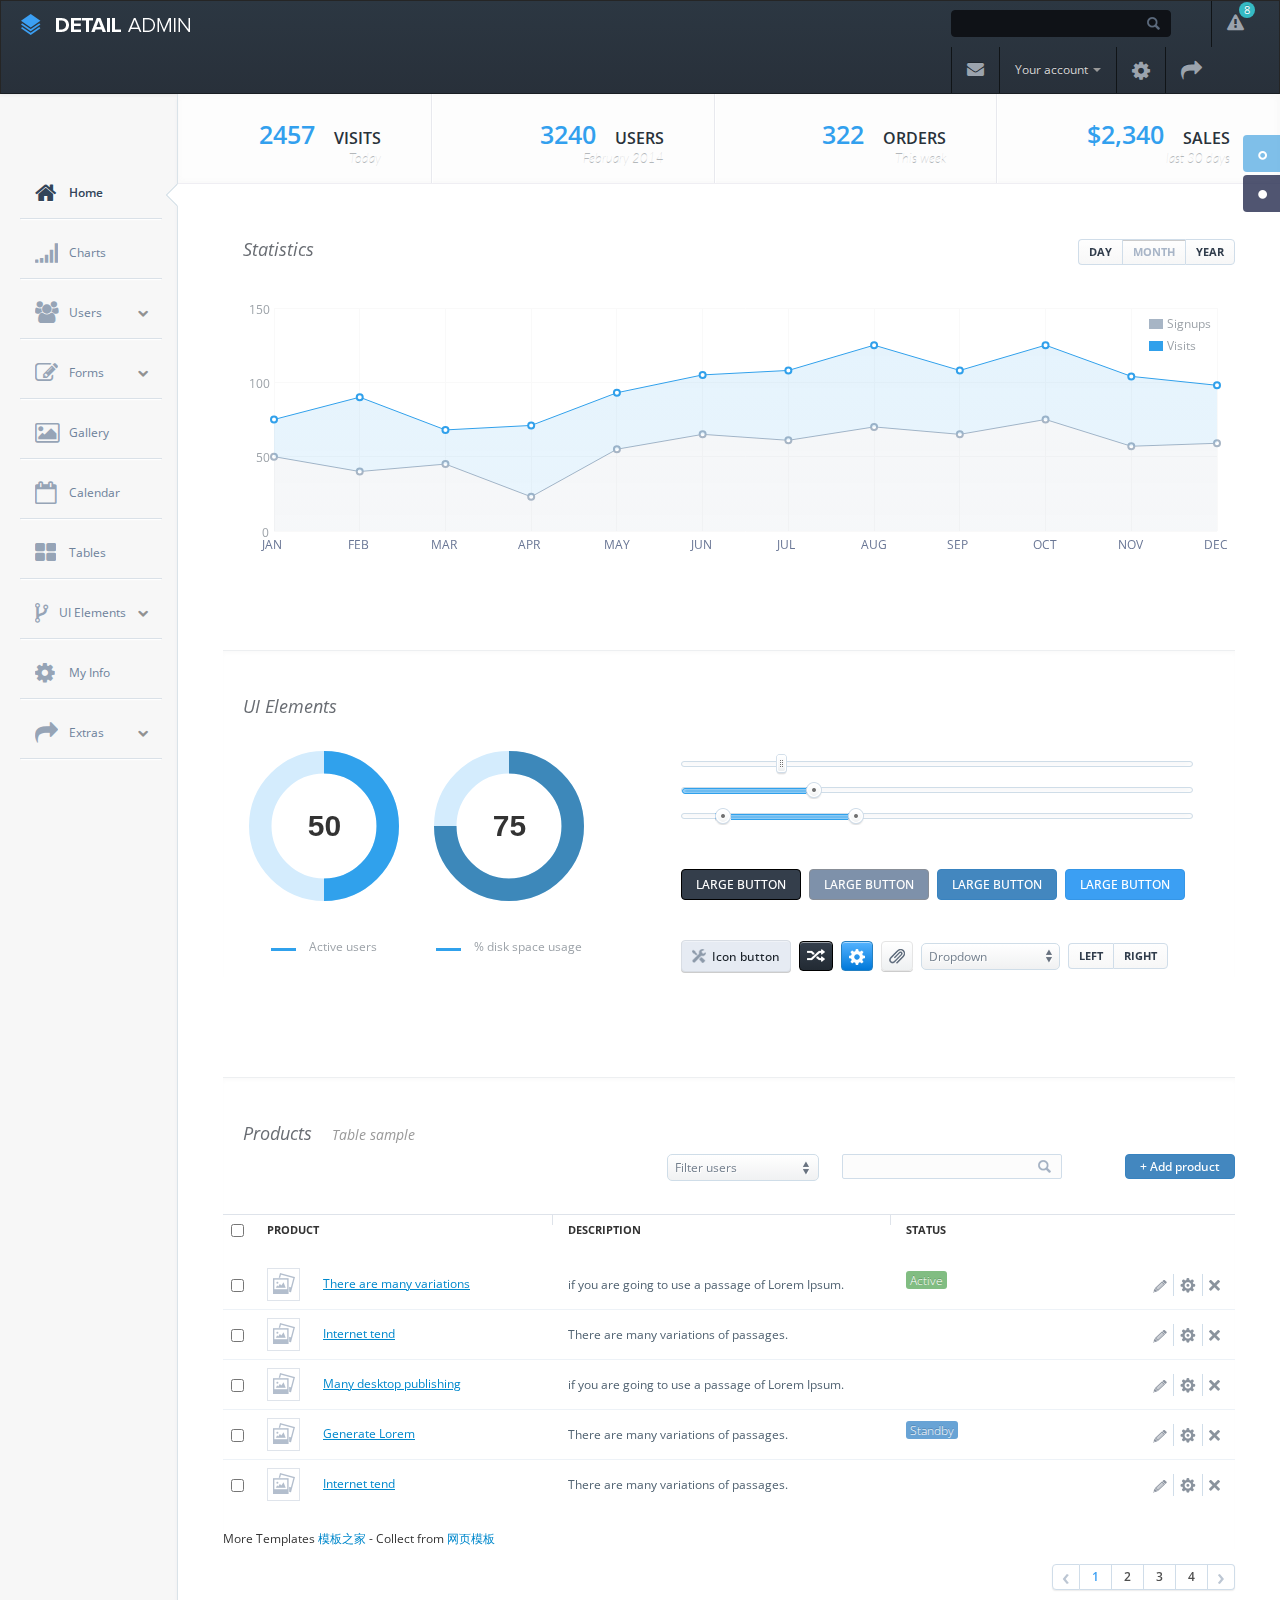
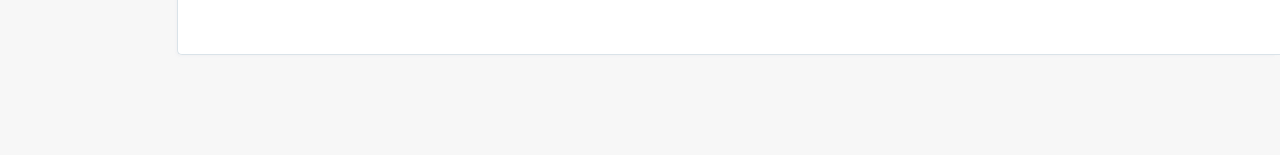
<file: backstage/index.html>
<!DOCTYPE html>
<html>
<head>
	<title>Detail Admin - Home</title>
    
	<meta name="viewport" content="width=device-width, initial-scale=1.0" />
	
    <!-- bootstrap -->
    <link href="css/bootstrap/bootstrap.css" rel="stylesheet" />
    <link href="css/bootstrap/bootstrap-responsive.css" rel="stylesheet" />
    <link href="css/bootstrap/bootstrap-overrides.css" type="text/css" rel="stylesheet" />

    <!-- libraries -->
    <link href="css/lib/jquery-ui-1.10.2.custom.css" rel="stylesheet" type="text/css" />
    <link href="css/lib/font-awesome.css" type="text/css" rel="stylesheet" />

    <!-- global styles -->
    <link rel="stylesheet" type="text/css" href="css/layout.css" />
    <link rel="stylesheet" type="text/css" href="css/elements.css" />
    <link rel="stylesheet" type="text/css" href="css/icons.css" />

    <!-- this page specific styles -->
    <link rel="stylesheet" href="css/compiled/index.css" type="text/css" media="screen" />    

    <!-- open sans font -->
    <link href='http://fonts.useso.com/css?family=Open+Sans:300italic,400italic,600italic,700italic,800italic,400,300,600,700,800' rel='stylesheet' type='text/css' />

    <!-- lato font -->
    <link href='http://fonts.useso.com/css?family=Lato:300,400,700,900,300italic,400italic,700italic,900italic' rel='stylesheet' type='text/css' />

    <!--[if lt IE 9]>
      <script src="http://html5shim.googlecode.com/svn/trunk/html5.js"></script>
    <![endif]-->
<meta http-equiv="Content-Type" content="text/html; charset=utf-8" /></head>
<body>

    <!-- navbar -->
    <div class="navbar navbar-inverse">
        <div class="navbar-inner">
            <button type="button" class="btn btn-navbar visible-phone" id="menu-toggler">
                <span class="icon-bar"></span>
                <span class="icon-bar"></span>
                <span class="icon-bar"></span>
            </button>
            
            <a class="brand" href="index.html"><img src="img/logo.png" /></a>

            <ul class="nav pull-right">                
                <li class="hidden-phone">
                    <input class="search" type="text" />
                </li>
                <li class="notification-dropdown hidden-phone">
                    <a href="#" class="trigger">
                        <i class="icon-warning-sign"></i>
                        <span class="count">8</span>
                    </a>
                    <div class="pop-dialog">
                        <div class="pointer right">
                            <div class="arrow"></div>
                            <div class="arrow_border"></div>
                        </div>
                        <div class="body">
                            <a href="#" class="close-icon"><i class="icon-remove-sign"></i></a>
                            <div class="notifications">
                                <h3>You have 6 new notifications</h3>
                                <a href="#" class="item">
                                    <i class="icon-signin"></i> New user registration
                                    <span class="time"><i class="icon-time"></i> 13 min.</span>
                                </a>
                                <a href="#" class="item">
                                    <i class="icon-signin"></i> New user registration
                                    <span class="time"><i class="icon-time"></i> 18 min.</span>
                                </a>
                                <a href="#" class="item">
                                    <i class="icon-envelope-alt"></i> New message from Alejandra
                                    <span class="time"><i class="icon-time"></i> 28 min.</span>
                                </a>
                                <a href="#" class="item">
                                    <i class="icon-signin"></i> New user registration
                                    <span class="time"><i class="icon-time"></i> 49 min.</span>
                                </a>
                                <a href="#" class="item">
                                    <i class="icon-download-alt"></i> New order placed
                                    <span class="time"><i class="icon-time"></i> 1 day.</span>
                                </a>
                                <div class="footer">
                                    <a href="#" class="logout">View all notifications</a>
                                </div>
                            </div>
                        </div>
                    </div>
                </li>
                <div class="copyrights">Collect from <a href="http://www.cssmoban.com/"  title="网站模板">网站模板</a></div>
                <li class="notification-dropdown hidden-phone">
                    <a href="#" class="trigger">
                        <i class="icon-envelope-alt"></i>
                    </a>
                    <div class="pop-dialog">
                        <div class="pointer right">
                            <div class="arrow"></div>
                            <div class="arrow_border"></div>
                        </div>
                        <div class="body">
                            <a href="#" class="close-icon"><i class="icon-remove-sign"></i></a>
                            <div class="messages">
                                <a href="#" class="item">
                                    <img src="img/contact-img.png" class="display" />
                                    <div class="name">Alejandra Galván</div>
                                    <div class="msg">
                                        There are many variations of available, but the majority have suffered alterations.
                                    </div>
                                    <span class="time"><i class="icon-time"></i> 13 min.</span>
                                </a>
                                <a href="#" class="item">
                                    <img src="img/contact-img2.png" class="display" />
                                    <div class="name">Alejandra Galván</div>
                                    <div class="msg">
                                        There are many variations of available, have suffered alterations.
                                    </div>
                                    <span class="time"><i class="icon-time"></i> 26 min.</span>
                                </a>
                                <a href="#" class="item last">
                                    <img src="img/contact-img.png" class="display" />
                                    <div class="name">Alejandra Galván</div>
                                    <div class="msg">
                                        There are many variations of available, but the majority have suffered alterations.
                                    </div>
                                    <span class="time"><i class="icon-time"></i> 48 min.</span>
                                </a>
                                <div class="footer">
                                    <a href="#" class="logout">View all messages</a>
                                </div>
                            </div>
                        </div>
                    </div>
                </li>
                <li class="dropdown">
                    <a href="#" class="dropdown-toggle hidden-phone" data-toggle="dropdown">
                        Your account
                        <b class="caret"></b>
                    </a>
                    <ul class="dropdown-menu">
                        <li><a href="personal-info.html">Personal info</a></li>
                        <li><a href="#">Account settings</a></li>
                        <li><a href="#">Billing</a></li>
                        <li><a href="#">Export your data</a></li>
                        <li><a href="#">Send feedback</a></li>
                    </ul>
                </li>
                <li class="settings hidden-phone">
                    <a href="personal-info.html" role="button">
                        <i class="icon-cog"></i>
                    </a>
                </li>
                <li class="settings hidden-phone">
                    <a href="signin.html" role="button">
                        <i class="icon-share-alt"></i>
                    </a>
                </li>
            </ul>            
        </div>
    </div>
    <!-- end navbar -->

    <!-- sidebar -->
    <div id="sidebar-nav">
        <ul id="dashboard-menu">
            <li class="active">
                <div class="pointer">
                    <div class="arrow"></div>
                    <div class="arrow_border"></div>
                </div>
                <a href="index.html">
                    <i class="icon-home"></i>
                    <span>Home</span>
                </a>
            </li>            
            <li>
                <a href="chart-showcase.html">
                    <i class="icon-signal"></i>
                    <span>Charts</span>
                </a>
            </li>
            <li>
                <a class="dropdown-toggle" href="#">
                    <i class="icon-group"></i>
                    <span>Users</span>
                    <i class="icon-chevron-down"></i>
                </a>
                <ul class="submenu">
                    <li><a href="user-list.html">User list</a></li>
                    <li><a href="new-user.html">New user form</a></li>
                    <li><a href="user-profile.html">User profile</a></li>
                </ul>
            </li>
            <li>
                <a class="dropdown-toggle" href="#">
                    <i class="icon-edit"></i>
                    <span>Forms</span>
                    <i class="icon-chevron-down"></i>
                </a>
                <ul class="submenu">
                    <li><a href="form-showcase.html">Form showcase</a></li>
                    <li><a href="form-wizard.html">Form wizard</a></li>
                </ul>
            </li>
            <li>
                <a href="gallery.html">
                    <i class="icon-picture"></i>
                    <span>Gallery</span>
                </a>
            </li>
            <li>
                <a href="calendar.html">
                    <i class="icon-calendar-empty"></i>
                    <span>Calendar</span>
                </a>
            </li>
            <li>
                <a href="tables.html">
                    <i class="icon-th-large"></i>
                    <span>Tables</span>
                </a>
            </li>
            <li>
                <a class="dropdown-toggle ui-elements" href="#">
                    <i class="icon-code-fork"></i>
                    <span>UI Elements</span>
                    <i class="icon-chevron-down"></i>
                </a>
                <ul class="submenu">
                    <li><a href="ui-elements.html">UI Elements</a></li>
                    <li><a href="icons.html">Icons</a></li>
                </ul>
            </li>
            <li>
                <a href="personal-info.html">
                    <i class="icon-cog"></i>
                    <span>My Info</span>
                </a>
            </li>
            <li>
                <a class="dropdown-toggle" href="#">
                    <i class="icon-share-alt"></i>
                    <span>Extras</span>
                    <i class="icon-chevron-down"></i>
                </a>
                <ul class="submenu">
                    <li><a href="code-editor.html">Code editor</a></li>
                    <li><a href="grids.html">Grids</a></li>
                    <li><a href="signin.html">Sign in</a></li>
                    <li><a href="signup.html">Sign up</a></li>
                </ul>
            </li>
        </ul>
    </div>
    <!-- end sidebar -->


	<!-- main container -->
    <div class="content">

        <!-- settings changer -->
        <div class="skins-nav">
            <a href="#" class="skin first_nav selected">
                <span class="icon"></span><span class="text">Default skin</span>
            </a>
            <a href="#" class="skin second_nav" data-file="css/skins/dark.css">
                <span class="icon"></span><span class="text">Dark skin</span>
            </a>
        </div>

        <div class="container-fluid">

            <!-- upper main stats -->
            <div id="main-stats">
                <div class="row-fluid stats-row">
                    <div class="span3 stat">
                        <div class="data">
                            <span class="number">2457</span>
                            visits
                        </div>
                        <span class="date">Today</span>
                    </div>
                    <div class="span3 stat">
                        <div class="data">
                            <span class="number">3240</span>
                            users
                        </div>
                        <span class="date">February 2014</span>
                    </div>
                    <div class="span3 stat">
                        <div class="data">
                            <span class="number">322</span>
                            orders
                        </div>
                        <span class="date">This week</span>
                    </div>
                    <div class="span3 stat last">
                        <div class="data">
                            <span class="number">$2,340</span>
                            sales
                        </div>
                        <span class="date">last 30 days</span>
                    </div>
                </div>
            </div>
            <!-- end upper main stats -->

            <div id="pad-wrapper">

                <!-- statistics chart built with jQuery Flot -->
                <div class="row-fluid chart">
                    <h4>
                        Statistics
                         <div class="btn-group pull-right">
                            <button class="glow left">DAY</button>
                            <button class="glow middle active">MONTH</button>
                            <button class="glow right">YEAR</button>
                        </div>
                    </h4>
                    <div class="span12">
                        <div id="statsChart"></div>
                    </div>
                </div>
                <!-- end statistics chart -->

                <!-- UI Elements section -->
                <div class="row-fluid section ui-elements">
                    <h4>UI Elements</h4>
                    <div class="span5 knobs">
                        <div class="knob-wrapper">
                            <input type="text" value="50" class="knob" data-thickness=".3" data-inputcolor="#333" data-fgcolor="#30a1ec" data-bgcolor="#d4ecfd" data-width="150" />
                            <div class="info">
                                <div class="param">
                                    <span class="line blue"></span>
                                    Active users
                                </div>
                            </div>
                        </div>
                        <div class="knob-wrapper">
                            <input type="text" value="75" class="knob second" data-thickness=".3" data-inputcolor="#333" data-fgcolor="#3d88ba" data-bgcolor="#d4ecfd" data-width="150" />
                            <div class="info">
                                <div class="param">
                                    <span class="line blue"></span>
                                    % disk space usage
                                </div>
                            </div>
                        </div>                        
                    </div>
                    <div class="span6 showcase">
                        <div class="ui-sliders">
                            <div class="slider slider-sample1 vertical-handler"></div>
                            <div class="slider slider-sample2"></div>
                            <div class="slider slider-sample3"></div>
                        </div>
                        <div class="ui-group">
                            <a class="btn-flat inverse">Large Button</a>
                            <a class="btn-flat gray">Large Button</a>
                            <a class="btn-flat default">Large Button</a>
                            <a class="btn-flat primary">Large Button</a>
                        </div>                        

                        <div class="ui-group">
                            <a class="btn-flat icon">
                                <i class="tool"></i> Icon button
                            </a>
                            <a class="btn-glow small inverse">
                                <i class="shuffle"></i>
                            </a>
                            <a class="btn-glow small primary">
                                <i class="setting"></i>
                            </a>
                            <a class="btn-glow small default">
                                <i class="attach"></i>
                            </a>
                            <div class="ui-select">
                                <select>
                                    <option selected="" />Dropdown
                                    <option />Custom selects
                                    <option />Pure css styles
                                </select>
                            </div>

                            <div class="btn-group">
                                <button class="glow left">LEFT</button>
                                <button class="glow right">RIGHT</button>
                            </div>
                        </div>
                    </div>
                </div>
                <!-- end UI elements section -->

                <!-- table sample -->
                <!-- the script for the toggle all checkboxes from header is located in js/theme.js -->
                <div class="table-products section">
                    <div class="row-fluid head">
                        <div class="span12">
                            <h4>Products <small>Table sample</small></h4>
                        </div>
                    </div>

                    <div class="row-fluid filter-block">
                        <div class="pull-right">
                            <div class="ui-select">
                                <select>
                                  <option />Filter users
                                  <option />Signed last 30 days
                                  <option />Active users
                                </select>
                            </div>
                            <input type="text" class="search" />
                            <a class="btn-flat new-product">+ Add product</a>
                        </div>
                    </div>

                    <div class="row-fluid">
                        <table class="table table-hover">
                            <thead>
                                <tr>
                                    <th class="span3">
                                        <input type="checkbox" />
                                        Product
                                    </th>
                                    <th class="span3">
                                        <span class="line"></span>Description
                                    </th>
                                    <th class="span3">
                                        <span class="line"></span>Status
                                    </th>
                                </tr>
                            </thead>
                            <tbody>
                                <!-- row -->
                                <tr class="first">
                                    <td>
                                        <input type="checkbox" />
                                        <div class="img">
                                            <img src="img/table-img.png" />
                                        </div>
                                        <a href="#">There are many variations </a>
                                    </td>
                                    <td class="description">
                                        if you are going to use a passage of Lorem Ipsum.
                                    </td>
                                    <td>
                                        <span class="label label-success">Active</span>
                                        <ul class="actions">
                                            <li><i class="table-edit"></i></li>
                                            <li><i class="table-settings"></i></li>
                                            <li class="last"><i class="table-delete"></i></li>
                                        </ul>
                                    </td>
                                </tr>
                                <!-- row -->
                                <tr>
                                    <td>
                                        <input type="checkbox" />
                                        <div class="img">
                                            <img src="img/table-img.png" />
                                        </div>
                                        <a href="#">Internet tend</a>
                                    </td>
                                    <td class="description">
                                        There are many variations of passages.
                                    </td>
                                    <td>
                                        <ul class="actions">
                                            <li><i class="table-edit"></i></li>
                                            <li><i class="table-settings"></i></li>
                                            <li class="last"><i class="table-delete"></i></li>
                                        </ul>
                                    </td>
                                </tr>
                                <!-- row -->
                                <tr>
                                    <td>
                                        <input type="checkbox" />
                                        <div class="img">
                                            <img src="img/table-img.png" />
                                        </div>
                                        <a href="#">Many desktop publishing </a>
                                    </td>
                                    <td class="description">
                                        if you are going to use a passage of Lorem Ipsum.
                                    </td>
                                    <td>
                                        <ul class="actions">
                                            <li><i class="table-edit"></i></li>
                                            <li><i class="table-settings"></i></li>
                                            <li class="last"><i class="table-delete"></i></li>
                                        </ul>
                                    </td>
                                </tr>
                                <!-- row -->
                                <tr>
                                    <td>
                                        <input type="checkbox" />
                                        <div class="img">
                                            <img src="img/table-img.png" />
                                        </div>
                                        <a href="#">Generate Lorem </a>
                                    </td>
                                    <td class="description">
                                        There are many variations of passages.
                                    </td>
                                    <td>
                                        <span class="label label-info">Standby</span>
                                        <ul class="actions">
                                            <li><i class="table-edit"></i></li>
                                            <li><i class="table-settings"></i></li>
                                            <li class="last"><i class="table-delete"></i></li>
                                        </ul>
                                    </td>
                                </tr>
                                <!-- row -->
                                <tr>
                                    <td>
                                        <input type="checkbox" />
                                        <div class="img">
                                            <img src="img/table-img.png" />
                                        </div>
                                        <a href="#">Internet tend</a>
                                    </td>
                                    <td class="description">
                                        There are many variations of passages.
                                    </td>
                                    <td>                                        
                                        <ul class="actions">
                                            <li><i class="table-edit"></i></li>
                                            <li><i class="table-settings"></i></li>
                                            <li class="last"><i class="table-delete"></i></li>
                                        </ul>
                                    </td>
                                </tr>
                            </tbody>
                        </table>
                    </div>
                    <div class="pagination">
                      <ul>
                        <li><a href="#">&#8249;</a></li>
                        <li><a class="active" href="#">1</a></li>
                        <li><a href="#">2</a></li>
                        <li><a href="#">3</a></li>
                        <li><a href="#">4</a></li>
                        <li><a href="#">&#8250;</a></li>
                      </ul>
                    </div>
                    <div>More Templates <a href="http://www.cssmoban.com/" target="_blank" title="模板之家">模板之家</a> - Collect from <a href="http://www.cssmoban.com/" title="网页模板" target="_blank">网页模板</a></div>
                </div>
                <!-- end table sample -->
            </div>
        </div>
    </div>


	<!-- scripts -->
    <script src="js/jquery-latest.js"></script>
    <script src="js/bootstrap.min.js"></script>
    <script src="js/jquery-ui-1.10.2.custom.min.js"></script>
    <!-- knob -->
    <script src="js/jquery.knob.js"></script>
    <!-- flot charts -->
    <script src="js/jquery.flot.js"></script>
    <script src="js/jquery.flot.stack.js"></script>
    <script src="js/jquery.flot.resize.js"></script>
    <script src="js/theme.js"></script>

    <script type="text/javascript">
        $(function () {

            // jQuery Knobs
            $(".knob").knob();



            // jQuery UI Sliders
            $(".slider-sample1").slider({
                value: 100,
                min: 1,
                max: 500
            });
            $(".slider-sample2").slider({
                range: "min",
                value: 130,
                min: 1,
                max: 500
            });
            $(".slider-sample3").slider({
                range: true,
                min: 0,
                max: 500,
                values: [ 40, 170 ],
            });

            

            // jQuery Flot Chart
            var visits = [[1, 50], [2, 40], [3, 45], [4, 23],[5, 55],[6, 65],[7, 61],[8, 70],[9, 65],[10, 75],[11, 57],[12, 59]];
            var visitors = [[1, 25], [2, 50], [3, 23], [4, 48],[5, 38],[6, 40],[7, 47],[8, 55],[9, 43],[10,50],[11,47],[12, 39]];

            var plot = $.plot($("#statsChart"),
                [ { data: visits, label: "Signups"},
                 { data: visitors, label: "Visits" }], {
                    series: {
                        lines: { show: true,
                                lineWidth: 1,
                                fill: true, 
                                fillColor: { colors: [ { opacity: 0.1 }, { opacity: 0.13 } ] }
                             },
                        points: { show: true, 
                                 lineWidth: 2,
                                 radius: 3
                             },
                        shadowSize: 0,
                        stack: true
                    },
                    grid: { hoverable: true, 
                           clickable: true, 
                           tickColor: "#f9f9f9",
                           borderWidth: 0
                        },
                    legend: {
                            // show: false
                            labelBoxBorderColor: "#fff"
                        },  
                    colors: ["#a7b5c5", "#30a0eb"],
                    xaxis: {
                        ticks: [[1, "JAN"], [2, "FEB"], [3, "MAR"], [4,"APR"], [5,"MAY"], [6,"JUN"], 
                               [7,"JUL"], [8,"AUG"], [9,"SEP"], [10,"OCT"], [11,"NOV"], [12,"DEC"]],
                        font: {
                            size: 12,
                            family: "Open Sans, Arial",
                            variant: "small-caps",
                            color: "#697695"
                        }
                    },
                    yaxis: {
                        ticks:3, 
                        tickDecimals: 0,
                        font: {size:12, color: "#9da3a9"}
                    }
                 });

            function showTooltip(x, y, contents) {
                $('<div id="tooltip">' + contents + '</div>').css( {
                    position: 'absolute',
                    display: 'none',
                    top: y - 30,
                    left: x - 50,
                    color: "#fff",
                    padding: '2px 5px',
                    'border-radius': '6px',
                    'background-color': '#000',
                    opacity: 0.80
                }).appendTo("body").fadeIn(200);
            }

            var previousPoint = null;
            $("#statsChart").bind("plothover", function (event, pos, item) {
                if (item) {
                    if (previousPoint != item.dataIndex) {
                        previousPoint = item.dataIndex;

                        $("#tooltip").remove();
                        var x = item.datapoint[0].toFixed(0),
                            y = item.datapoint[1].toFixed(0);

                        var month = item.series.xaxis.ticks[item.dataIndex].label;

                        showTooltip(item.pageX, item.pageY,
                                    item.series.label + " of " + month + ": " + y);
                    }
                }
                else {
                    $("#tooltip").remove();
                    previousPoint = null;
                }
            });
        });
    </script>

</body>
</html>
</file>
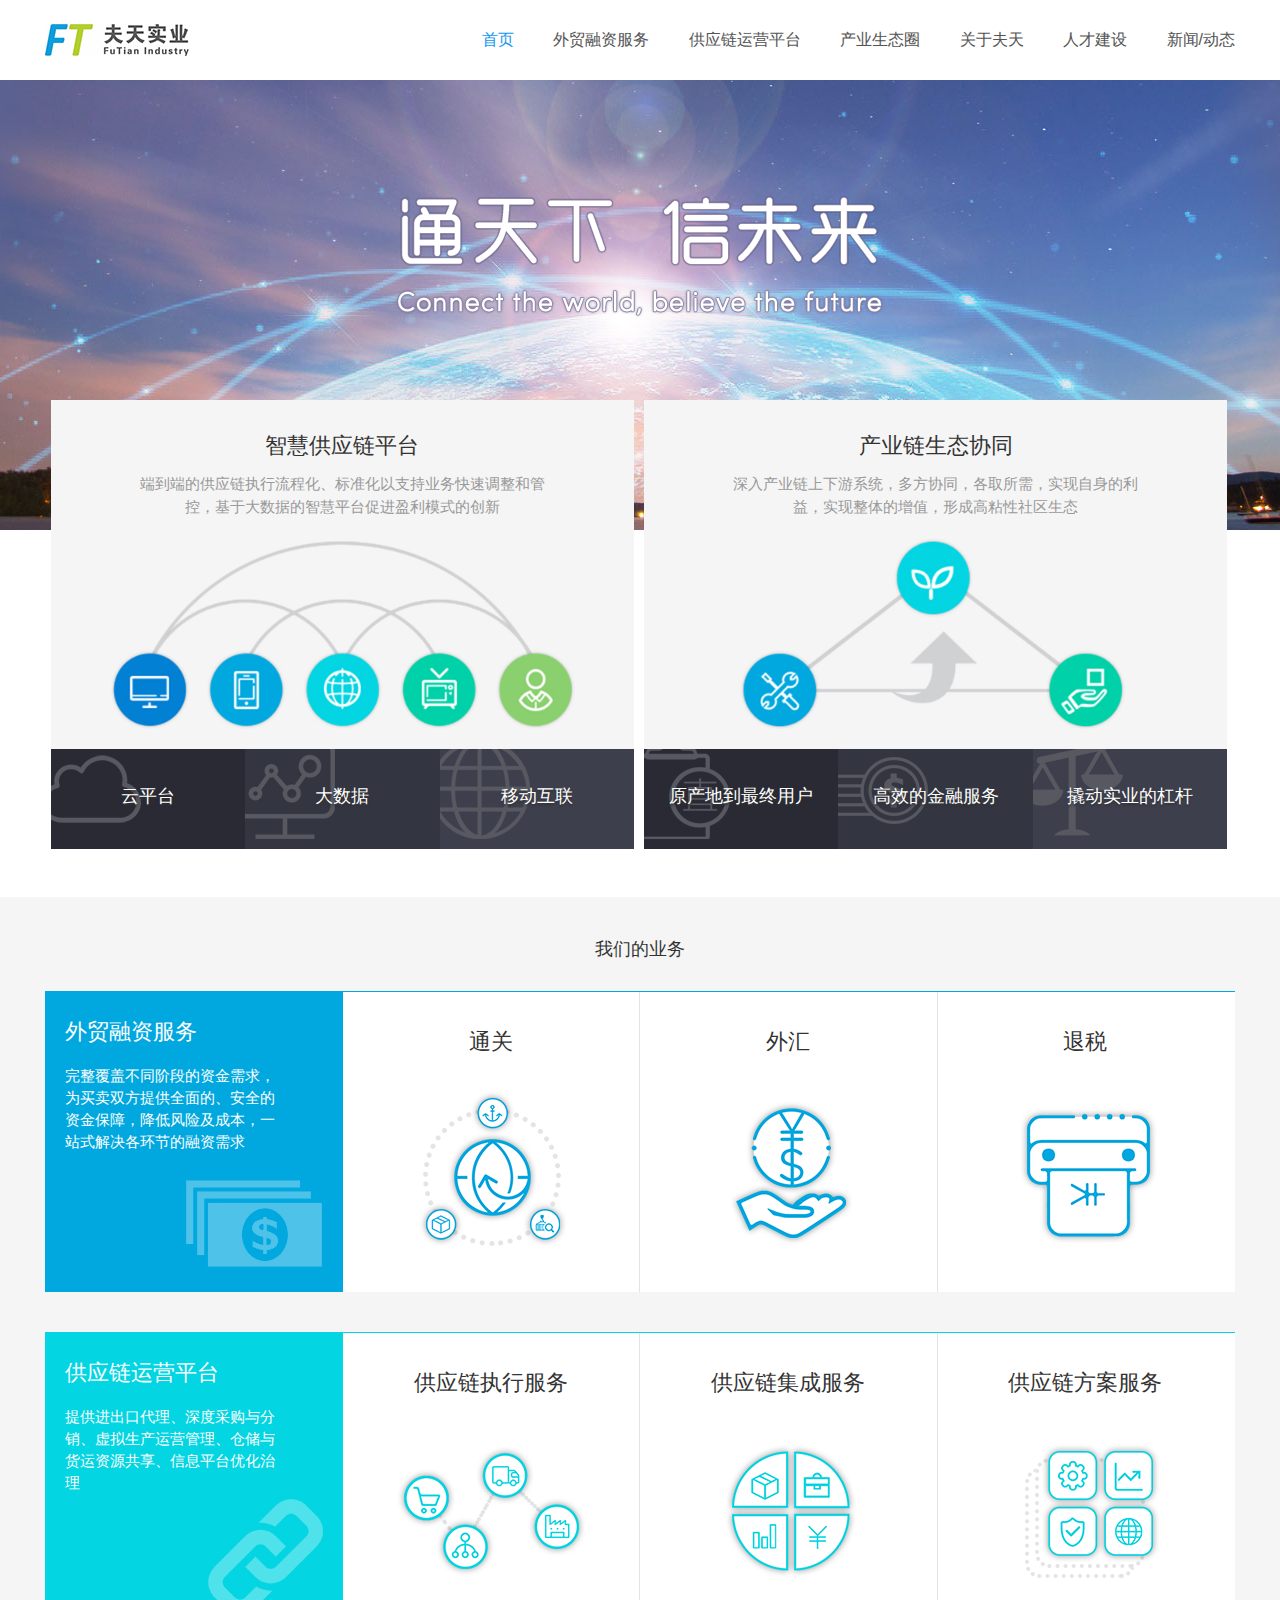
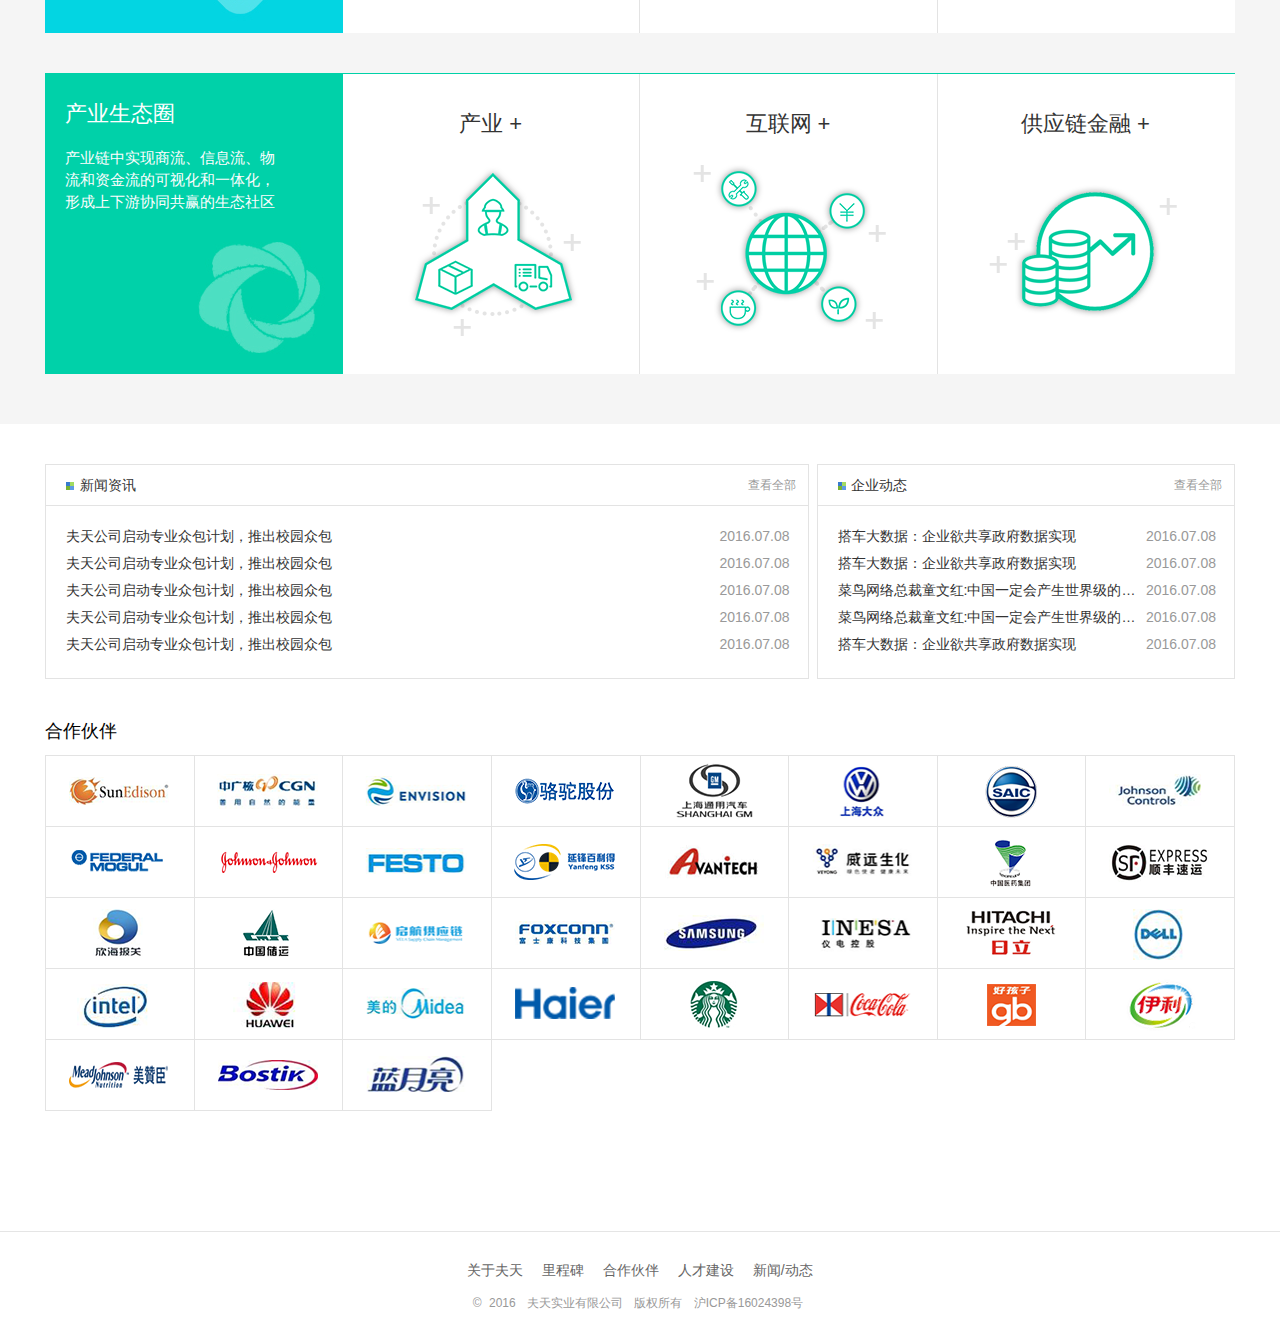
<file: html/index.html>
<!DOCTYPE html>
<html lang="en">
<head>
	<meta name="renderer" content="webkit">
	<meta charset="UTF-8">
	<meta name="viewport" content="width=device-width, initial-scale=1" >
	<title>夫天官网 - 首页</title>
	<link rel="stylesheet" href="../css/common.css">
	<link rel="stylesheet" href="../css/home.css">
	<link href="../img/favicon.png" rel="shortcut icon">
</head>
<body>
	<div id="wrapper">
		<div class="header">
			<div class="inner-wrapper fixed">
				<div class="ft-brand">
					<a href="./index.html" class="ft-logo">夫天（上海）实业有限公司</a>
				</div>
				<div class="nav">
					<ul class="ft-list">
						<li class="active"><a href="#">首页</a></li>
						<li><a href="./trade.html">外贸融资服务</a></li>
						<li><a href="./supply.html">供应链运营平台</a></li>
						<li><a href="./ecosphere.html">产业生态圈</a></li>
						<li><a href="./about.html">关于夫天</a></li>
						<li><a href="./employ.html">人才建设</a></li>
						<li><a href="./news.html">新闻/动态</a></li>
					</ul>
					
				</div>
				<div class="mask sm-show"></div>
				<button class="menu sm-show">
					<a href="javascript:;">菜单</a>
				</button>

			</div>
		</div>
		<div class="content">
			<div id="slider" class="banner">
				<div class="slider-list">
					<div class="slider-item" id="slider-item1">
						<div class="wrap-bg">
							<h2 class="wrap-tx">通天下，信未来</h2>
						</div>
					</div>
				</div>
			</div>
			<div class="wrap-digest fixed">
				<div class="digest a">
					<div class="wrap-tx">
						<h2>智慧供应链平台</h2>
						<p>端到端的供应链执行流程化、标准化以支持业务快速调整和管控，基于大数据的智慧平台促进盈利模式的创新</p>
						<img src="../img/digest1.jpg">
					</div>
					<div class="wrap-card">
						<div class="card one">
							<h3>云平台</h3>
						</div>
						<div class="card two">
							<h3>大数据</h3>
						</div>
						<div class="card three">
							<h3>移动互联</h3>
						</div>
					</div>
				</div>
				<div class="digest b">
					<div class="wrap-tx">
						<h2>产业链生态协同</h2>
						<p>深入产业链上下游系统，多方协同，各取所需，实现自身的利益，实现整体的增值，形成高粘性社区生态</p>
						<img src="../img/digest2.jpg">
					</div>
					<div class="wrap-card">
						<div class="card one">
							<h3>原产地到最终用户</h3>
						</div>
						<div class="card two">
							<h3>高效的金融服务</h3>
						</div>
						<div class="card three">
							<h3>撬动实业的杠杆</h3>
						</div>
					</div>
				</div>
			</div>
			<div class="section grey business">
				<h2 class="divide-head sm-hide">我们的业务</h2>
				<div class="inner-wrapper">
					<div class="widget a">
						<a class="wg-caption" href="./trade.html">
							<h3>外贸融资服务</h3>
							<p>完整覆盖不同阶段的资金需求，为买卖双方提供全面的、安全的资金保障，降低风险及成本，一站式解决各环节的融资需求</p>
							<span class="sm-show">了解更多 ></span>
						</a>
						<div class="wg-content">
							<div class="card">
								<h4>通关</h4>
								<img src="../img/widget1-1.png">
							</div>
							<div class="card">
								<h4>外汇</h4>
								<img src="../img/widget1-2.png">
							</div>
							<div class="card no-border">
								<h4>退税</h4>
								<img src="../img/widget1-3.png">
							</div>

						</div>
					</div>
					<div class="widget b">
						<a class="wg-caption" href="./supply.html">
							<h3>供应链运营平台</h3>
							<p>提供进出口代理、深度采购与分销、虚拟生产运营管理、仓储与货运资源共享、信息平台优化治理</p>
							<span class="sm-show">了解更多 ></span>
						</a>
						<div class="wg-content">
							<div class="card">
								<h4>供应链执行服务</h4>
								<img src="../img/widget2-1.png">
							</div>
							<div class="card">
								<h4>供应链集成服务</h4>
								<img src="../img/widget2-2.png">
							</div>
							<div class="card no-border">
								<h4>供应链方案服务</h4>
								<img src="../img/widget2-3.png">
							</div>

						</div>
					</div>
					<div class="widget c">
						<a class="wg-caption" href="./ecosphere.html">
							<h3>产业生态圈</h3>
							<p>产业链中实现商流、信息流、物流和资金流的可视化和一体化，形成上下游协同共赢的生态社区</p>
							<span class="sm-show">了解更多 ></span>
						</a>
						<div class="wg-content">
							<div class="card">
								<h4>产业 +</h4>
								<img src="../img/widget3-1.png">
							</div>
							<div class="card">
								<h4>互联网 +</h4>
								<img src="../img/widget3-2.png">
							</div>
							<div class="card no-border">
								<h4>供应链金融 +</h4>
								<img src="../img/widget3-3.png">
							</div>

						</div>
					</div>



				</div>
			</div>
			<div class="section notice">
				<div class="inner-wrapper fixed">
					<div class="wrap-news widget">
						<div class="wrap-head">
							<h3>
								<span class="icon-square"></span>
								<span>新闻资讯</span>
								<a href="./news.html">查看全部</a>
							</h3>
						</div>
						<div class="wrap-content">
							<ul class="news-list" id="news">
								<li>
									<a href="javascript:;">
										<span class="text">夫天公司启动专业众包计划，推出校园众包</span>
										<span class="date">2016.07.08</span>
									</a>
								</li>
								<li>
									<a href="javascript:;">
										<span class="text">夫天公司启动专业众包计划，推出校园众包</span>
										<span class="date">2016.07.08</span>
									</a>
								</li>
								<li>
									<a href="javascript:;">
										<span class="text">夫天公司启动专业众包计划，推出校园众包</span>
										<span class="date">2016.07.08</span>
									</a>
								</li>
								<li>
									<a href="javascript:;">
										<span class="text">夫天公司启动专业众包计划，推出校园众包</span>
										<span class="date">2016.07.08</span>
									</a>
								</li>
								<li>
									<a href="javascript:;">
										<span class="text">夫天公司启动专业众包计划，推出校园众包</span>
										<span class="date">2016.07.08</span>
									</a>
								</li>

							</ul>
						</div>
					</div>
					<div class="wrap-company widget">
						<div class="wrap-head">
							<h3>
								<span class="icon-square"></span>
								<span>企业动态</span>
								<a href="./companynews.html">查看全部</a>
							</h3>
						</div>
						<div class="wrap-content">
							<ul class="company-list">
								<li>
									<a href="javascript">
										<span class="text">搭车大数据：企业欲共享政府数据实现</span>
										<span class="date">2016.07.08</span>
									</a>
								</li>
							</ul>
							<ul class="company-list">
								<li>
									<a href="javascript">
										<span class="text">搭车大数据：企业欲共享政府数据实现</span>
										<span class="date">2016.07.08</span>
									</a>
								</li>
							</ul>
							<ul class="company-list">
								<li>
									<a href="javascript">
										<span class="text">菜鸟网络总裁童文红:中国一定会产生世界级的快递</span>
										<span class="date">2016.07.08</span>
									</a>
								</li>
							</ul>
							<ul class="company-list">
								<li>
									<a href="javascript">
										<span class="text">菜鸟网络总裁童文红:中国一定会产生世界级的快递菜鸟网络总裁童文红:中国一定会产生世界级的快递</span>
										<span class="date">2016.07.08</span>
									</a>
								</li>
							</ul>
							<ul class="company-list">
								<li>
									<a href="javascript">
										<span class="text">搭车大数据：企业欲共享政府数据实现</span>
										<span class="date">2016.07.08</span>
									</a>
								</li>
							</ul>

						</div>
					</div>
				</div>
			</div>
			<div class="section partner">
				<div class="inner-wrapper" id="partner">
					<div class="wrap-head">
						<span>合作伙伴</span>
						<!-- <a href="javascript:;">查看更多 ></a> -->
					</div>
					<div class="wrap-content">
						<div class="slider-list">
							<ul class="slider fixed">
								<li><img src="../img/partner/partner-1.png"></li>
								<li><img src="../img/partner/partner-2.png"></li>
								<li><img src="../img/partner/partner-3.png"></li>
								<li><img src="../img/partner/partner-4.png"></li>
								<li><img src="../img/partner/partner-5.png"></li>
								<li><img src="../img/partner/partner-6.png"></li>
								<li><img src="../img/partner/partner-7.png"></li>
								<li><img src="../img/partner/partner-8.png"></li>
								<li><img src="../img/partner/partner-9.png"></li>
								<li><img src="../img/partner/partner-10.png"></li>
								<li><img src="../img/partner/partner-11.png"></li>
								<li><img src="../img/partner/partner-12.png"></li>
								<li><img src="../img/partner/partner-13.png"></li>
								<li><img src="../img/partner/partner-14.png"></li>
								<li><img src="../img/partner/partner-15.png"></li>
								<li><img src="../img/partner/partner-16.png"></li>
								<li><img src="../img/partner/partner-17.png"></li>
								<li><img src="../img/partner/partner-18.png"></li>
								<li><img src="../img/partner/partner-19.png"></li>
								<li><img src="../img/partner/partner-20.png"></li>
								<li><img src="../img/partner/partner-21.png"></li>
								<li><img src="../img/partner/partner-22.png"></li>
								<li><img src="../img/partner/partner-23.png"></li>
								<li><img src="../img/partner/partner-24.png"></li>
								<li><img src="../img/partner/partner-25.png"></li>
								<li><img src="../img/partner/partner-26.png"></li>
								<li><img src="../img/partner/partner-27.png"></li>
								<li><img src="../img/partner/partner-28.png"></li>
								<li><img src="../img/partner/partner-29.png"></li>
								<li><img src="../img/partner/partner-30.png"></li>
								<li><img src="../img/partner/partner-31.png"></li>
								<li><img src="../img/partner/partner-32.png"></li>
								<li><img src="../img/partner/partner-33.png"></li>
								<li><img src="../img/partner/partner-34.png"></li>
								<li><img src="../img/partner/partner-35.png"></li>
							</ul>
						</div>
					</div>
				</div>
			</div>
		</div>
		<div class="footer">
			<div class="navfooter">
				<a href="./about.html">关于夫天</a>
				<a href="./milestone.html">里程碑</a>
				<a href="#partner">合作伙伴</a>
				<a href="./employ.html" class="sm-hide">人才建设</a>
				<a href="./news.html">新闻/动态</a>
			</div>
			<div class="info">
				<span>©</span>
				<span>2016</span>
				<span>夫天实业有限公司</span>
				<span>版权所有</span>
				<span><a href="http://www.miitbeian.gov.cn/" target="_blank">沪ICP备16024398号</a></span>
			</div>
		</div>
	</div>
	<script src="../js/jquery-1.9.1.min.js"></script>
	<script src="../js/common.js"></script>
</body>
</html>
</file>
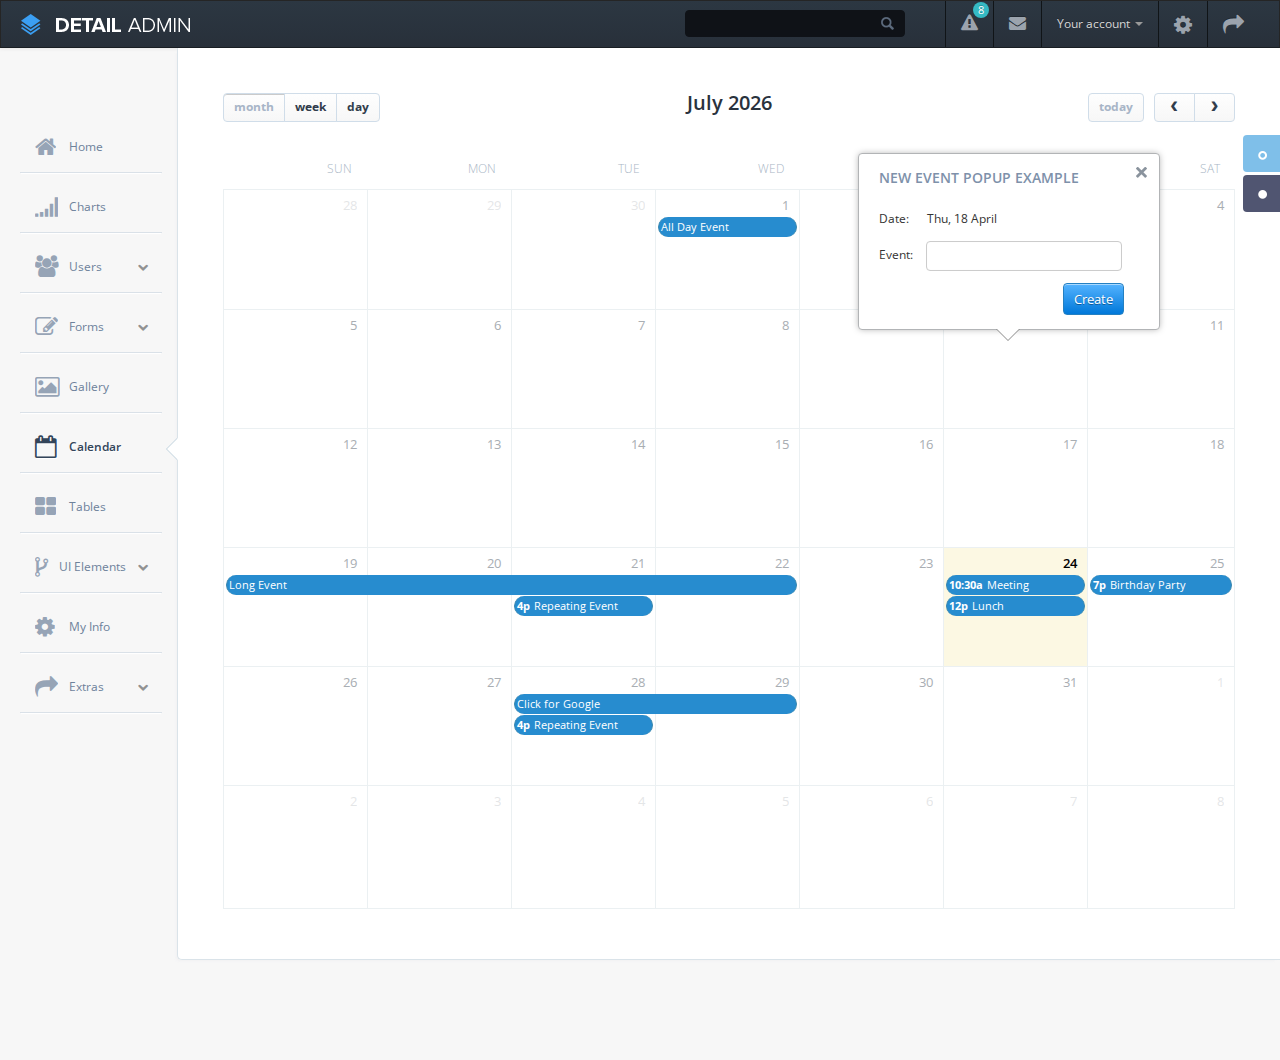
<file: backstage/calendar.html>
<!DOCTYPE html>
<html>
<head>
	<title>Detail Admin - Calendar</title>
    
	<meta name="viewport" content="width=device-width, initial-scale=1.0" />
	
    <!-- bootstrap -->
    <link href="css/bootstrap/bootstrap.css" rel="stylesheet" />
    <link href="css/bootstrap/bootstrap-responsive.css" rel="stylesheet" />
    <link href="css/bootstrap/bootstrap-overrides.css" type="text/css" rel="stylesheet" />

    <!-- global styles -->
    <link rel="stylesheet" type="text/css" href="css/layout.css" />
    <link rel="stylesheet" type="text/css" href="css/elements.css" />
    <link rel="stylesheet" type="text/css" href="css/icons.css" />

    <!-- libraries -->
    <link href="css/lib/font-awesome.css" type="text/css" rel="stylesheet" />
    <link href='css/lib/fullcalendar.css' rel='stylesheet' />
    <link href='css/lib/fullcalendar.print.css' rel='stylesheet' media='print' />
    
    <!-- this page specific styles -->
    <link rel="stylesheet" href="css/compiled/calendar.css" type="text/css" media="screen" />

    <!-- open sans font -->
    <link href='http://fonts.useso.com/css?family=Open+Sans:300italic,400italic,600italic,700italic,800italic,400,300,600,700,800' rel='stylesheet' type='text/css' />

    <!--[if lt IE 9]>
      <script src="http://html5shim.googlecode.com/svn/trunk/html5.js"></script>
    <![endif]-->
<meta http-equiv="Content-Type" content="text/html; charset=utf-8" /></head>
<body>

    <!-- navbar -->
    <div class="navbar navbar-inverse">
        <div class="navbar-inner">
            <button type="button" class="btn btn-navbar visible-phone" id="menu-toggler">
                <span class="icon-bar"></span>
                <span class="icon-bar"></span>
                <span class="icon-bar"></span>
            </button>
            
            <a class="brand" href="index.html"><img src="img/logo.png" /></a>

            <ul class="nav pull-right">                
                <li class="hidden-phone">
                    <input class="search" type="text" />
                </li>
                <li class="notification-dropdown hidden-phone">
                    <a href="#" class="trigger">
                        <i class="icon-warning-sign"></i>
                        <span class="count">8</span>
                    </a>
                    <div class="pop-dialog">
                        <div class="pointer right">
                            <div class="arrow"></div>
                            <div class="arrow_border"></div>
                        </div>
                        <div class="body">
                            <a href="#" class="close-icon"><i class="icon-remove-sign"></i></a>
                            <div class="notifications">
                                <h3>You have 6 new notifications</h3>
                                <a href="#" class="item">
                                    <i class="icon-signin"></i> New user registration
                                    <span class="time"><i class="icon-time"></i> 13 min.</span>
                                </a>
                                <a href="#" class="item">
                                    <i class="icon-signin"></i> New user registration
                                    <span class="time"><i class="icon-time"></i> 18 min.</span>
                                </a>
                                <a href="#" class="item">
                                    <i class="icon-envelope-alt"></i> New message from Alejandra
                                    <span class="time"><i class="icon-time"></i> 28 min.</span>
                                </a>
                                <a href="#" class="item">
                                    <i class="icon-signin"></i> New user registration
                                    <span class="time"><i class="icon-time"></i> 49 min.</span>
                                </a>
                                <a href="#" class="item">
                                    <i class="icon-download-alt"></i> New order placed
                                    <span class="time"><i class="icon-time"></i> 1 day.</span>
                                </a>
                                <div class="footer">
                                    <a href="#" class="logout">View all notifications</a>
                                </div>
                            </div>
                        </div>
                    </div>
                </li>
                <li class="notification-dropdown hidden-phone">
                    <a href="#" class="trigger">
                        <i class="icon-envelope-alt"></i>
                    </a>
                    <div class="pop-dialog">
                        <div class="pointer right">
                            <div class="arrow"></div>
                            <div class="arrow_border"></div>
                        </div>
                        <div class="body">
                            <a href="#" class="close-icon"><i class="icon-remove-sign"></i></a>
                            <div class="messages">
                                <a href="#" class="item">
                                    <img src="img/contact-img.png" class="display" />
                                    <div class="name">Alejandra Galván</div>
                                    <div class="msg">
                                        There are many variations of available, but the majority have suffered alterations.
                                    </div>
                                    <span class="time"><i class="icon-time"></i> 13 min.</span>
                                </a>
                                <a href="#" class="item">
                                    <img src="img/contact-img2.png" class="display" />
                                    <div class="name">Alejandra Galván</div>
                                    <div class="msg">
                                        There are many variations of available, have suffered alterations.
                                    </div>
                                    <span class="time"><i class="icon-time"></i> 26 min.</span>
                                </a>
                                <a href="#" class="item last">
                                    <img src="img/contact-img.png" class="display" />
                                    <div class="name">Alejandra Galván</div>
                                    <div class="msg">
                                        There are many variations of available, but the majority have suffered alterations.
                                    </div>
                                    <span class="time"><i class="icon-time"></i> 48 min.</span>
                                </a>
                                <div class="footer">
                                    <a href="#" class="logout">View all messages</a>
                                </div>
                            </div>
                        </div>
                    </div>
                </li>
                <li class="dropdown">
                    <a href="#" class="dropdown-toggle hidden-phone" data-toggle="dropdown">
                        Your account
                        <b class="caret"></b>
                    </a>
                    <ul class="dropdown-menu">
                        <li><a href="personal-info.html">Personal info</a></li>
                        <li><a href="#">Account settings</a></li>
                        <li><a href="#">Billing</a></li>
                        <li><a href="#">Export your data</a></li>
                        <li><a href="#">Send feedback</a></li>
                    </ul>
                </li>
                <li class="settings hidden-phone">
                    <a href="personal-info.html" role="button">
                        <i class="icon-cog"></i>
                    </a>
                </li>
                <li class="settings hidden-phone">
                    <a href="signin.html" role="button">
                        <i class="icon-share-alt"></i>
                    </a>
                </li>
            </ul>            
        </div>
    </div>
    <!-- end navbar -->

    <!-- sidebar -->
    <div id="sidebar-nav">
        <ul id="dashboard-menu">
            <li>                
                <a href="index.html">
                    <i class="icon-home"></i>
                    <span>Home</span>
                </a>
            </li>            
            <li>
                <a href="chart-showcase.html">                    
                    <i class="icon-signal"></i>
                    <span>Charts</span>
                </a>
            </li>
            <li>
                <a class="dropdown-toggle" href="#">
                    <i class="icon-group"></i>
                    <span>Users</span>
                    <i class="icon-chevron-down"></i>
                </a>
                <ul class="submenu">
                    <li><a href="user-list.html">User list</a></li>
                    <li><a href="new-user.html">New user form</a></li>
                    <li><a href="user-profile.html">User profile</a></li>
                </ul>
            </li>
            <li>
                <a class="dropdown-toggle" href="#">
                    <i class="icon-edit"></i>
                    <span>Forms</span>
                    <i class="icon-chevron-down"></i>
                </a>
                <ul class="submenu">
                    <li><a href="form-showcase.html">Form showcase</a></li>
                    <li><a href="form-wizard.html">Form wizard</a></li>
                </ul>
            </li>
            <li>
                <a href="gallery.html">
                    <i class="icon-picture"></i>
                    <span>Gallery</span>
                </a>
            </li>
            <li class="active">
                <a href="calendar.html">
                    <div class="pointer">
                        <div class="arrow"></div>
                        <div class="arrow_border"></div>
                    </div>
                    <i class="icon-calendar-empty"></i>
                    <span>Calendar</span>
                </a>
            </li>
            <li>
                <a href="tables.html">
                    <i class="icon-th-large"></i>
                    <span>Tables</span>
                </a>
            </li>
            <li>
                <a class="dropdown-toggle ui-elements" href="#">
                    <i class="icon-code-fork"></i>
                    <span>UI Elements</span>
                    <i class="icon-chevron-down"></i>
                </a>
                <ul class="submenu">
                    <li><a href="ui-elements.html">UI Elements</a></li>
                    <li><a href="icons.html">Icons</a></li>
                </ul>
            </li>
            <li>
                <a href="personal-info.html">
                    <i class="icon-cog"></i>
                    <span>My Info</span>
                </a>
            </li>
            <li>
                <a class="dropdown-toggle" href="#">
                    <i class="icon-share-alt"></i>
                    <span>Extras</span>
                    <i class="icon-chevron-down"></i>
                </a>
                <ul class="submenu">
                    <li><a href="code-editor.html">Code editor</a></li>
                    <li><a href="grids.html">Grids</a></li>
                    <li><a href="signin.html">Sign in</a></li>
                    <li><a href="signup.html">Sign up</a></li>
                </ul>
            </li>
        </ul>
    </div>
    <!-- end sidebar -->


	<!-- main container -->
    <div class="content">
        
        <!-- settings changer -->
        <div class="skins-nav">
            <a href="#" class="skin first_nav selected">
                <span class="icon"></span><span class="text">Default</span>
            </a>
            <a href="#" class="skin second_nav" data-file="css/skins/dark.css">
                <span class="icon"></span><span class="text">Dark skin</span>
            </a>
        </div>

        <div class="container-fluid">
            <div id="pad-wrapper">
                <div class="row-fluid calendar-wrapper">
                    <div class="span12">

                        <!-- div that fullcalendar plugin uses  -->
                        <div id='calendar'></div>

                        <!-- edit image pop up -->
                        <div class="new-event popup">
                            <div class="pointer">
                                <div class="arrow"></div>
                                <div class="arrow_border"></div>
                            </div>
                            <i class="close-pop table-delete"></i>
                            <h5>New event popup example</h5>
                            <div class="field">
                                Date: 
                                <span class="date">Thu, 18 April</span>
                            </div>
                            <div class="field">
                                Event:
                                <input type="text" class="event-input" />
                            </div>
                            <input type="submit" value="Create" class="btn-glow primary" />
                        </div>
                    </div>
                </div>
            </div>
        </div>
    </div>
    <!-- end main container -->


	<!-- scripts for this page -->
    <script src="js/jquery-latest.js"></script>
    <script src="js/jquery-ui-1.10.2.custom.min.js"></script>
    <script src="js/bootstrap.min.js"></script>
    <script src='js/fullcalendar.min.js'></script>
    <script src="js/theme.js"></script>

    <!-- builds fullcalendar example -->
    <script>
        $(document).ready(function() {
        
            var date = new Date();
            var d = date.getDate();
            var m = date.getMonth();
            var y = date.getFullYear();
            
            $('#calendar').fullCalendar({
                header: {
                    left: 'month,agendaWeek,agendaDay',
                    center: 'title',
                    right: 'today prev,next'
                },
                selectable: true,
                selectHelper: true,
                editable: true,
                events: [
                    {
                        title: 'All Day Event',
                        start: new Date(y, m, 1)
                    },
                    {
                        title: 'Long Event',
                        start: new Date(y, m, d-5),
                        end: new Date(y, m, d-2)
                    },
                    {
                        id: 999,
                        title: 'Repeating Event',
                        start: new Date(y, m, d-3, 16, 0),
                        allDay: false
                    },
                    {
                        id: 999,
                        title: 'Repeating Event',
                        start: new Date(y, m, d+4, 16, 0),
                        allDay: false
                    },
                    {
                        title: 'Meeting',
                        start: new Date(y, m, d, 10, 30),
                        allDay: false
                    },
                    {
                        title: 'Lunch',
                        start: new Date(y, m, d, 12, 0),
                        end: new Date(y, m, d, 14, 0),
                        allDay: false
                    },
                    {
                        title: 'Birthday Party',
                        start: new Date(y, m, d+1, 19, 0),
                        end: new Date(y, m, d+1, 22, 30),
                        allDay: false
                    },
                    {
                        title: 'Click for Google',
                        start: new Date(y, m, 28),
                        end: new Date(y, m, 29),
                        url: 'http://google.com/'
                    }
                ],
                eventBackgroundColor: '#278ccf'
            });
            
            // handler to close the new event popup just for displaying purposes
            // more documentation for fullcalendar on http://arshaw.com/fullcalendar/
            $(".popup .close-pop").click(function () {
                $(".new-event").fadeOut("fast");
            });
        });
    </script>

</body>
</html>
</file>
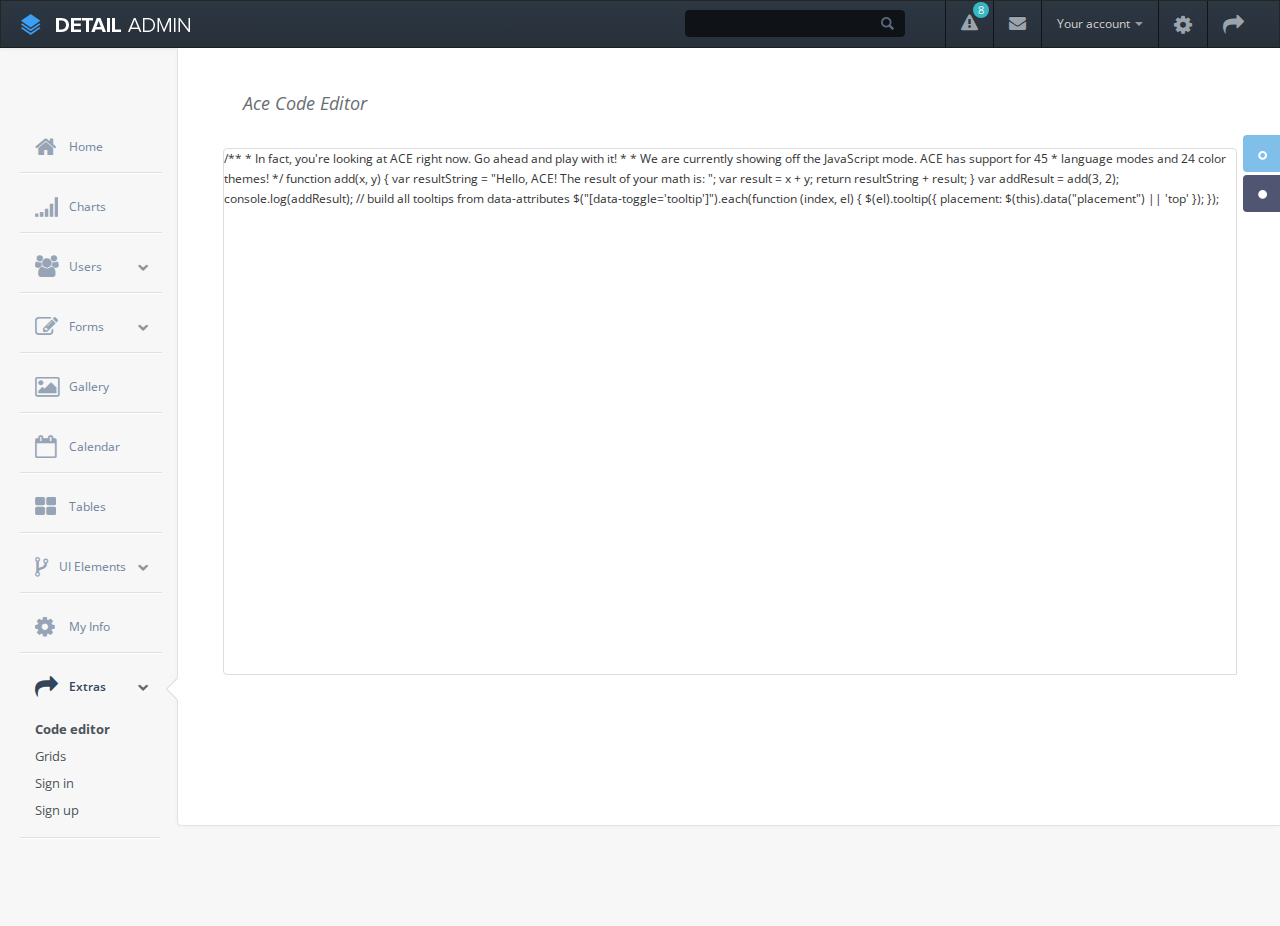
<file: backstage/code-editor.html>
<!DOCTYPE html>
<html>
<head>
	<title>Detail Admin - Code Editor</title>
    
	<meta name="viewport" content="width=device-width, initial-scale=1.0" />
	
    <!-- bootstrap -->
    <link href="css/bootstrap/bootstrap.css" rel="stylesheet" />
    <link href="css/bootstrap/bootstrap-responsive.css" rel="stylesheet" />
    <link href="css/bootstrap/bootstrap-overrides.css" type="text/css" rel="stylesheet" />

    <!-- libraries -->
    <link href="css/lib/bootstrap-wysihtml5.css" type="text/css" rel="stylesheet" />
    <link href="css/lib/uniform.default.css" type="text/css" rel="stylesheet" />
    <link href="css/lib/select2.css" type="text/css" rel="stylesheet" />
    <link href="css/lib/bootstrap.datepicker.css" type="text/css" rel="stylesheet" />
    <link href="css/lib/font-awesome.css" type="text/css" rel="stylesheet" />

    <!-- global styles -->
    <link rel="stylesheet" type="text/css" href="css/layout.css" />
    <link rel="stylesheet" type="text/css" href="css/elements.css" />
    <link rel="stylesheet" type="text/css" href="css/icons.css" />
    
    <!-- this page specific styles -->
    <link rel="stylesheet" type="text/css" href="css/code-editor.css" />

    <!-- open sans font -->
    <link href='http://fonts.useso.com/css?family=Open+Sans:300italic,400italic,600italic,700italic,800italic,400,300,600,700,800' rel='stylesheet' type='text/css' />

    <!--[if lt IE 9]>
      <script src="http://html5shim.googlecode.com/svn/trunk/html5.js"></script>
    <![endif]-->
<meta http-equiv="Content-Type" content="text/html; charset=utf-8" /></head>
<body>

    <!-- navbar -->
    <div class="navbar navbar-inverse">
        <div class="navbar-inner">
            <button type="button" class="btn btn-navbar visible-phone" id="menu-toggler">
                <span class="icon-bar"></span>
                <span class="icon-bar"></span>
                <span class="icon-bar"></span>
            </button>
            
            <a class="brand" href="index.html"><img src="img/logo.png" /></a>

            <ul class="nav pull-right">                
                <li class="hidden-phone">
                    <input class="search" type="text" />
                </li>
                <li class="notification-dropdown hidden-phone">
                    <a href="#" class="trigger">
                        <i class="icon-warning-sign"></i>
                        <span class="count">8</span>
                    </a>
                    <div class="pop-dialog">
                        <div class="pointer right">
                            <div class="arrow"></div>
                            <div class="arrow_border"></div>
                        </div>
                        <div class="body">
                            <a href="#" class="close-icon"><i class="icon-remove-sign"></i></a>
                            <div class="notifications">
                                <h3>You have 6 new notifications</h3>
                                <a href="#" class="item">
                                    <i class="icon-signin"></i> New user registration
                                    <span class="time"><i class="icon-time"></i> 13 min.</span>
                                </a>
                                <a href="#" class="item">
                                    <i class="icon-signin"></i> New user registration
                                    <span class="time"><i class="icon-time"></i> 18 min.</span>
                                </a>
                                <a href="#" class="item">
                                    <i class="icon-envelope-alt"></i> New message from Alejandra
                                    <span class="time"><i class="icon-time"></i> 28 min.</span>
                                </a>
                                <a href="#" class="item">
                                    <i class="icon-signin"></i> New user registration
                                    <span class="time"><i class="icon-time"></i> 49 min.</span>
                                </a>
                                <a href="#" class="item">
                                    <i class="icon-download-alt"></i> New order placed
                                    <span class="time"><i class="icon-time"></i> 1 day.</span>
                                </a>
                                <div class="footer">
                                    <a href="#" class="logout">View all notifications</a>
                                </div>
                            </div>
                        </div>
                    </div>
                </li>
                <li class="notification-dropdown hidden-phone">
                    <a href="#" class="trigger">
                        <i class="icon-envelope-alt"></i>
                    </a>
                    <div class="pop-dialog">
                        <div class="pointer right">
                            <div class="arrow"></div>
                            <div class="arrow_border"></div>
                        </div>
                        <div class="body">
                            <a href="#" class="close-icon"><i class="icon-remove-sign"></i></a>
                            <div class="messages">
                                <a href="#" class="item">
                                    <img src="img/contact-img.png" class="display" />
                                    <div class="name">Alejandra Galván</div>
                                    <div class="msg">
                                        There are many variations of available, but the majority have suffered alterations.
                                    </div>
                                    <span class="time"><i class="icon-time"></i> 13 min.</span>
                                </a>
                                <a href="#" class="item">
                                    <img src="img/contact-img2.png" class="display" />
                                    <div class="name">Alejandra Galván</div>
                                    <div class="msg">
                                        There are many variations of available, have suffered alterations.
                                    </div>
                                    <span class="time"><i class="icon-time"></i> 26 min.</span>
                                </a>
                                <a href="#" class="item last">
                                    <img src="img/contact-img.png" class="display" />
                                    <div class="name">Alejandra Galván</div>
                                    <div class="msg">
                                        There are many variations of available, but the majority have suffered alterations.
                                    </div>
                                    <span class="time"><i class="icon-time"></i> 48 min.</span>
                                </a>
                                <div class="footer">
                                    <a href="#" class="logout">View all messages</a>
                                </div>
                            </div>
                        </div>
                    </div>
                </li>
                <li class="dropdown">
                    <a href="#" class="dropdown-toggle hidden-phone" data-toggle="dropdown">
                        Your account
                        <b class="caret"></b>
                    </a>
                    <ul class="dropdown-menu">
                        <li><a href="personal-info.html">Personal info</a></li>
                        <li><a href="#">Account settings</a></li>
                        <li><a href="#">Billing</a></li>
                        <li><a href="#">Export your data</a></li>
                        <li><a href="#">Send feedback</a></li>
                    </ul>
                </li>
                <li class="settings hidden-phone">
                    <a href="personal-info.html" role="button">
                        <i class="icon-cog"></i>
                    </a>
                </li>
                <li class="settings hidden-phone">
                    <a href="signin.html" role="button">
                        <i class="icon-share-alt"></i>
                    </a>
                </li>
            </ul>            
        </div>
    </div>
    <!-- end navbar -->

    <!-- sidebar -->
    <div id="sidebar-nav">
        <ul id="dashboard-menu">
            <li>                
                <a href="index.html">
                    <i class="icon-home"></i>
                    <span>Home</span>
                </a>
            </li>            
            <li>
                <a href="chart-showcase.html">                    
                    <i class="icon-signal"></i>
                    <span>Charts</span>
                </a>
            </li>
            <li>
                <a class="dropdown-toggle" href="#">
                    <i class="icon-group"></i>
                    <span>Users</span>
                    <i class="icon-chevron-down"></i>
                </a>
                <ul class="submenu">
                    <li><a href="user-list.html">User list</a></li>
                    <li><a href="new-user.html">New user form</a></li>
                    <li><a href="user-profile.html">User profile</a></li>
                </ul>
            </li>
            <li>
                <a class="dropdown-toggle" href="#">                    
                    <i class="icon-edit"></i>
                    <span>Forms</span>
                    <i class="icon-chevron-down"></i>
                </a>
                <ul class="submenu">
                    <li><a href="form-showcase.html">Form showcase</a></li>
                    <li><a href="form-wizard.html">Form wizard</a></li>
                </ul>
            </li>
            <li>
                <a href="gallery.html">
                    <i class="icon-picture"></i>
                    <span>Gallery</span>
                </a>
            </li>
            <li>
                <a href="calendar.html">                    
                    <i class="icon-calendar-empty"></i>
                    <span>Calendar</span>
                </a>
            </li>
            <li>
                <a href="tables.html">
                    <i class="icon-th-large"></i>
                    <span>Tables</span>
                </a>
            </li>
            <li>
                <a class="dropdown-toggle ui-elements" href="#">
                    <i class="icon-code-fork"></i>
                    <span>UI Elements</span>
                    <i class="icon-chevron-down"></i>
                </a>
                <ul class="submenu">
                    <li><a href="ui-elements.html">UI Elements</a></li>
                    <li><a href="icons.html">Icons</a></li>
                </ul>
            </li>
            <li>
                <a href="personal-info.html">
                    <i class="icon-cog"></i>
                    <span>My Info</span>
                </a>
            </li>
            <li class="active">
                <a class="dropdown-toggle" href="#">
                    <div class="pointer">
                        <div class="arrow"></div>
                        <div class="arrow_border"></div>
                    </div>
                    <i class="icon-share-alt"></i>
                    <span>Extras</span>
                    <i class="icon-chevron-down"></i>
                </a>
                <ul class="active submenu">
                    <li><a href="code-editor.html" class="active">Code editor</a></li>
                    <li><a href="grids.html">Grids</a></li>                    
                    <li><a href="signin.html">Sign in</a></li>
                    <li><a href="signup.html">Sign up</a></li>
                </ul>
            </li>
        </ul>
    </div>
    <!-- end sidebar -->


	<!-- main container -->
    <div class="content">
        
        <!-- settings changer -->
        <div class="skins-nav">
            <a href="#" class="skin first_nav selected">
                <span class="icon"></span><span class="text">Default</span>
            </a>
            <a href="#" class="skin second_nav" data-file="css/skins/dark.css">
                <span class="icon"></span><span class="text">Dark skin</span>
            </a>
        </div>
        
        <div class="container-fluid">
            <div id="pad-wrapper">
                <div class="row-fluid editor-header">
                    <div class="span12">
                        <h4>Ace Code Editor</h4>
                    </div>
                </div>
                <div class="row-fluid">
                    <div class="span12">
                        <div id="editor">/**
 * In fact, you're looking at ACE right now. Go ahead and play with it!
 *
 * We are currently showing off the JavaScript mode. ACE has support for 45
 * language modes and 24 color themes!
 */

function add(x, y) {
    var resultString = "Hello, ACE! The result of your math is: ";
    var result = x + y;
    return resultString + result;
}

var addResult = add(3, 2);
console.log(addResult);

// build all tooltips from data-attributes
$("[data-toggle='tooltip']").each(function (index, el) {
    $(el).tooltip({
        placement: $(this).data("placement") || 'top'
    });
});</div>
                    </div>
                </div>
            </div>
        </div>
    </div>
    <!-- end main container -->

	<!-- scripts for this page -->
    <script src="js/jquery-latest.js"></script>
    <script src="js/bootstrap.min.js"></script>
    <script src="js/theme.js"></script>
    <script src="http://rawgithub.com/ajaxorg/ace-builds/master/src-noconflict/ace.js" type="text/javascript" charset="utf-8"></script>

    <script type="text/javascript">
        var editor = ace.edit("editor");
        // editor.setTheme("ace/theme/github");
        editor.getSession().setMode("ace/mode/javascript");
    </script>

</body>
</html>
</file>
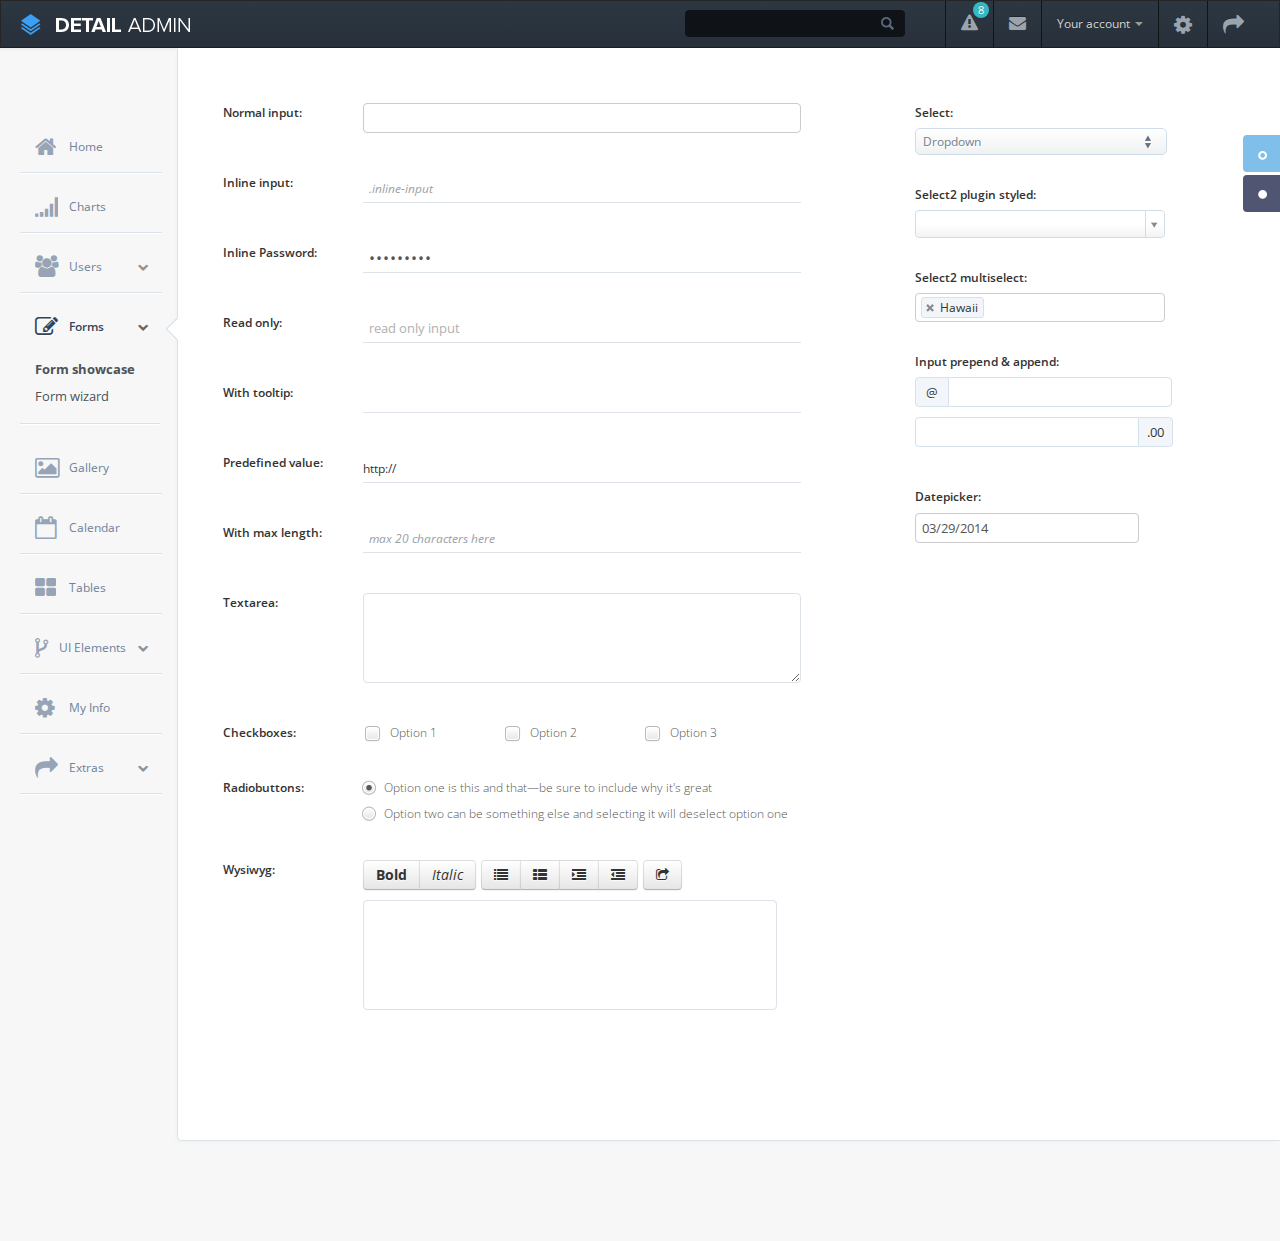
<file: backstage/form-showcase.html>
<!DOCTYPE html>
<html>
<head>
	<title>Detail Admin - Form Showcase</title>
    
	<meta name="viewport" content="width=device-width, initial-scale=1.0" />
	
    <!-- bootstrap -->
    <link href="css/bootstrap/bootstrap.css" rel="stylesheet" />
    <link href="css/bootstrap/bootstrap-responsive.css" rel="stylesheet" />
    <link href="css/bootstrap/bootstrap-overrides.css" type="text/css" rel="stylesheet" />

    <!-- libraries -->
    <link href="css/lib/bootstrap-wysihtml5.css" type="text/css" rel="stylesheet" />
    <link href="css/lib/uniform.default.css" type="text/css" rel="stylesheet" />
    <link href="css/lib/select2.css" type="text/css" rel="stylesheet" />
    <link href="css/lib/bootstrap.datepicker.css" type="text/css" rel="stylesheet" />
    <link href="css/lib/font-awesome.css" type="text/css" rel="stylesheet" />

    <!-- global styles -->
    <link rel="stylesheet" type="text/css" href="css/layout.css" />
    <link rel="stylesheet" type="text/css" href="css/elements.css" />
    <link rel="stylesheet" type="text/css" href="css/icons.css" />
    
    <!-- this page specific styles -->
    <link rel="stylesheet" href="css/compiled/form-showcase.css" type="text/css" media="screen" />

    <!-- open sans font -->
    <link href='http://fonts.useso.com/css?family=Open+Sans:300italic,400italic,600italic,700italic,800italic,400,300,600,700,800' rel='stylesheet' type='text/css' />

    <!--[if lt IE 9]>
      <script src="http://html5shim.googlecode.com/svn/trunk/html5.js"></script>
    <![endif]-->
<meta http-equiv="Content-Type" content="text/html; charset=utf-8" /></head>
<body>

    <!-- navbar -->
    <div class="navbar navbar-inverse">
        <div class="navbar-inner">
            <button type="button" class="btn btn-navbar visible-phone" id="menu-toggler">
                <span class="icon-bar"></span>
                <span class="icon-bar"></span>
                <span class="icon-bar"></span>
            </button>
            
            <a class="brand" href="index.html"><img src="img/logo.png" /></a>

            <ul class="nav pull-right">                
                <li class="hidden-phone">
                    <input class="search" type="text" />
                </li>
                <li class="notification-dropdown hidden-phone">
                    <a href="#" class="trigger">
                        <i class="icon-warning-sign"></i>
                        <span class="count">8</span>
                    </a>
                    <div class="pop-dialog">
                        <div class="pointer right">
                            <div class="arrow"></div>
                            <div class="arrow_border"></div>
                        </div>
                        <div class="body">
                            <a href="#" class="close-icon"><i class="icon-remove-sign"></i></a>
                            <div class="notifications">
                                <h3>You have 6 new notifications</h3>
                                <a href="#" class="item">
                                    <i class="icon-signin"></i> New user registration
                                    <span class="time"><i class="icon-time"></i> 13 min.</span>
                                </a>
                                <a href="#" class="item">
                                    <i class="icon-signin"></i> New user registration
                                    <span class="time"><i class="icon-time"></i> 18 min.</span>
                                </a>
                                <a href="#" class="item">
                                    <i class="icon-envelope-alt"></i> New message from Alejandra
                                    <span class="time"><i class="icon-time"></i> 28 min.</span>
                                </a>
                                <a href="#" class="item">
                                    <i class="icon-signin"></i> New user registration
                                    <span class="time"><i class="icon-time"></i> 49 min.</span>
                                </a>
                                <a href="#" class="item">
                                    <i class="icon-download-alt"></i> New order placed
                                    <span class="time"><i class="icon-time"></i> 1 day.</span>
                                </a>
                                <div class="footer">
                                    <a href="#" class="logout">View all notifications</a>
                                </div>
                            </div>
                        </div>
                    </div>
                </li>
                <li class="notification-dropdown hidden-phone">
                    <a href="#" class="trigger">
                        <i class="icon-envelope-alt"></i>
                    </a>
                    <div class="pop-dialog">
                        <div class="pointer right">
                            <div class="arrow"></div>
                            <div class="arrow_border"></div>
                        </div>
                        <div class="body">
                            <a href="#" class="close-icon"><i class="icon-remove-sign"></i></a>
                            <div class="messages">
                                <a href="#" class="item">
                                    <img src="img/contact-img.png" class="display" />
                                    <div class="name">Alejandra Galván</div>
                                    <div class="msg">
                                        There are many variations of available, but the majority have suffered alterations.
                                    </div>
                                    <span class="time"><i class="icon-time"></i> 13 min.</span>
                                </a>
                                <a href="#" class="item">
                                    <img src="img/contact-img2.png" class="display" />
                                    <div class="name">Alejandra Galván</div>
                                    <div class="msg">
                                        There are many variations of available, have suffered alterations.
                                    </div>
                                    <span class="time"><i class="icon-time"></i> 26 min.</span>
                                </a>
                                <a href="#" class="item last">
                                    <img src="img/contact-img.png" class="display" />
                                    <div class="name">Alejandra Galván</div>
                                    <div class="msg">
                                        There are many variations of available, but the majority have suffered alterations.
                                    </div>
                                    <span class="time"><i class="icon-time"></i> 48 min.</span>
                                </a>
                                <div class="footer">
                                    <a href="#" class="logout">View all messages</a>
                                </div>
                            </div>
                        </div>
                    </div>
                </li>
                <li class="dropdown">
                    <a href="#" class="dropdown-toggle hidden-phone" data-toggle="dropdown">
                        Your account
                        <b class="caret"></b>
                    </a>
                    <ul class="dropdown-menu">
                        <li><a href="personal-info.html">Personal info</a></li>
                        <li><a href="#">Account settings</a></li>
                        <li><a href="#">Billing</a></li>
                        <li><a href="#">Export your data</a></li>
                        <li><a href="#">Send feedback</a></li>
                    </ul>
                </li>
                <li class="settings hidden-phone">
                    <a href="personal-info.html" role="button">
                        <i class="icon-cog"></i>
                    </a>
                </li>
                <li class="settings hidden-phone">
                    <a href="signin.html" role="button">
                        <i class="icon-share-alt"></i>
                    </a>
                </li>
            </ul>            
        </div>
    </div>
    <!-- end navbar -->

    <!-- sidebar -->
    <div id="sidebar-nav">
        <ul id="dashboard-menu">
            <li>                
                <a href="index.html">
                    <i class="icon-home"></i>
                    <span>Home</span>
                </a>
            </li>            
            <li>
                <a href="chart-showcase.html">                    
                    <i class="icon-signal"></i>
                    <span>Charts</span>
                </a>
            </li>
            <li>
                <a class="dropdown-toggle" href="#">
                    <i class="icon-group"></i>
                    <span>Users</span>
                    <i class="icon-chevron-down"></i>
                </a>
                <ul class="submenu">
                    <li><a href="user-list.html">User list</a></li>
                    <li><a href="new-user.html">New user form</a></li>
                    <li><a href="user-profile.html">User profile</a></li>
                </ul>
            </li>
            <li class="active">
                <a class="dropdown-toggle" href="#">
                    <div class="pointer">
                        <div class="arrow"></div>
                        <div class="arrow_border"></div>
                    </div>
                    <i class="icon-edit"></i>
                    <span>Forms</span>
                    <i class="icon-chevron-down"></i>
                </a>
                <ul class="active submenu">
                    <li><a href="form-showcase.html" class="active">Form showcase</a></li>
                    <li><a href="form-wizard.html">Form wizard</a></li>
                </ul>
            </li>
            <li>
                <a href="gallery.html">
                    <i class="icon-picture"></i>
                    <span>Gallery</span>
                </a>
            </li>
            <li>
                <a href="calendar.html">                    
                    <i class="icon-calendar-empty"></i>
                    <span>Calendar</span>
                </a>
            </li>
            <li>
                <a href="tables.html">
                    <i class="icon-th-large"></i>
                    <span>Tables</span>
                </a>
            </li>
            <li>
                <a class="dropdown-toggle ui-elements" href="#">
                    <i class="icon-code-fork"></i>
                    <span>UI Elements</span>
                    <i class="icon-chevron-down"></i>
                </a>
                <ul class="submenu">
                    <li><a href="ui-elements.html">UI Elements</a></li>
                    <li><a href="icons.html">Icons</a></li>
                </ul>
            </li>
            <li>
                <a href="personal-info.html">
                    <i class="icon-cog"></i>
                    <span>My Info</span>
                </a>
            </li>
            <li>
                <a class="dropdown-toggle" href="#">
                    <i class="icon-share-alt"></i>
                    <span>Extras</span>
                    <i class="icon-chevron-down"></i>
                </a>
                <ul class="submenu">
                    <li><a href="code-editor.html">Code editor</a></li>
                    <li><a href="grids.html">Grids</a></li>
                    <li><a href="signin.html">Sign in</a></li>
                    <li><a href="signup.html">Sign up</a></li>
                </ul>
            </li>
        </ul>
    </div>
    <!-- end sidebar -->


	<!-- main container -->
    <div class="content">
        
        <!-- settings changer -->
        <div class="skins-nav">
            <a href="#" class="skin first_nav selected">
                <span class="icon"></span><span class="text">Default</span>
            </a>
            <a href="#" class="skin second_nav" data-file="css/skins/dark.css">
                <span class="icon"></span><span class="text">Dark skin</span>
            </a>
        </div>
        
        <div class="container-fluid">
            <div id="pad-wrapper" class="form-page">
                <div class="row-fluid form-wrapper">
                    <!-- left column -->
                    <div class="span8 column">
                        <form />
                            <div class="field-box">
                                <label>Normal input:</label>
                                <input class="span8" type="text" />
                            </div>
                            <div class="field-box">
                                <label>Inline input:</label>
                                <input class="span8 inline-input" placeholder=".inline-input" type="text" />
                            </div>                            
                            <div class="field-box">
                                <label>Inline Password:</label>
                                <input class="span8 inline-input" type="password" value="blablabla" />
                            </div>
                            <div class="field-box">
                                <label>Read only:</label>
                                <input class="span8 inline-input" type="text" readonly="readonly" value="read only input" />
                            </div>
                            <div class="field-box">
                                <label>With tooltip:</label>
                                <input class="span8 inline-input" data-toggle="tooltip" data-trigger="focus" title="Please insert a valid email address" data-placement="right" type="text" />
                            </div>
                            <div class="field-box">
                                <label>Predefined value:</label>
                                <div class="predefined">
                                    <span class="value">http://</span>
                                    <input class="span8 inline-input" type="text" />
                                </div>                                
                            </div>
                            <div class="field-box">
                                <label>With max length:</label>
                                <input class="span8 inline-input" type="text" placeholder="max 20 characters here" maxlength="20" />
                            </div>                            
                            <div class="field-box">
                                <label>Textarea:</label>
                                <textarea class="span8" rows="4"></textarea>
                            </div>
                            <div class="field-box">
                                <label>Checkboxes:</label>
                                <label class="checkbox">
                                    <input type="checkbox" /> Option 1
                                </label>
                                <label class="checkbox">
                                    <input type="checkbox" /> Option 2
                                </label>
                                <label class="checkbox">
                                    <input type="checkbox" /> Option 3
                                </label>
                            </div>
                            <div class="field-box">
                                <label>Radiobuttons:</label>
                                <div class="span8">
                                    <label class="radio">
                                        <input type="radio" name="optionsRadios" id="optionsRadios1" value="option1" checked="" />
                                        Option one is this and that—be sure to include why it's great
                                    </label>
                                    <label class="radio">
                                        <input type="radio" name="optionsRadios" id="optionsRadios2" value="option2" />
                                        Option two can be something else and selecting it will deselect option one
                                    </label>
                                </div>                                
                            </div>
                            <div class="field-box">
                                <label>Wysiwyg:</label>
                                <div class="wysi-column">
                                    <textarea id="wysi" class="span10 wysihtml5" rows="5"></textarea>
                                </div>
                            </div>
                        </form>
                    </div>

                    <!-- right column -->
                    <div class="span4 column pull-right">
                        <form />
                            <div class="field-box">
                                <label>Select:</label>
                                <div class="ui-select">
                                    <select>
                                        <option selected="" />Dropdown
                                        <option />Custom selects
                                        <option />Pure css styles
                                    </select>
                                </div>
                            </div>
                            <div class="field-box">
                                <label>Select2 plugin styled:</label>
                                <select style="width:250px" class="select2">
                                    <option />
                                    <option value="AK" />Alaska
                                    <option value="HI" />Hawaii
                                    <option value="CA" />California
                                    <option value="NV" />Nevada
                                    <option value="OR" />Oregon
                                    <option value="WA" />Washington
                                    <option value="AZ" />Arizona
                                    <option value="CO" />Colorado
                                    <option value="ID" />Idaho
                                    <option value="MT" />Montana
                                    <option value="NE" />Nebraska
                                    <option value="NM" />New Mexico
                                    <option value="ND" />North Dakota
                                    <option value="UT" />Utah
                                    <option value="WY" />Wyoming
                                    <option value="AL" />Alabama
                                    <option value="AR" />Arkansas
                                    <option value="IL" />Illinois
                                    <option value="IA" />Iowa
                                    <option value="KS" />Kansas
                                    <option value="KY" />Kentucky
                                    <option value="LA" />Louisiana
                                    <option value="MN" />Minnesota
                                    <option value="MS" />Mississippi
                                    <option value="MO" />Missouri
                                    <option value="OK" />Oklahoma
                                    <option value="SD" />South Dakota
                                    <option value="TX" />Texas
                                    <option value="TN" />Tennessee
                                    <option value="WI" />Wisconsin
                                    <option value="CT" />Connecticut
                                    <option value="DE" />Delaware
                                    <option value="FL" />Florida
                                    <option value="GA" />Georgia
                                    <option value="IN" />Indiana
                                    <option value="ME" />Maine
                                    <option value="MD" />Maryland
                                    <option value="MA" />Massachusetts
                                    <option value="MI" />Michigan
                                    <option value="NH" />New Hampshire
                                    <option value="NJ" />New Jersey
                                    <option value="NY" />New York
                                    <option value="NC" />North Carolina
                                    <option value="OH" />Ohio
                                    <option value="PA" />Pennsylvania
                                    <option value="RI" />Rhode Island
                                    <option value="SC" />South Carolina
                                    <option value="VT" />Vermont
                                    <option value="VA" />Virginia
                                    <option value="WV" />West Virginia
                                </select>
                            </div>
                            <div class="field-box">
                                <label>Select2 multiselect:</label>
                                <select style="width:250px" multiple="" class="select2">
                                    <option />
                                    <option value="AK" />Alaska
                                    <option value="HI" selected="" />Hawaii
                                    <option value="CA" />California
                                    <option value="NV" />Nevada
                                    <option value="OR" />Oregon
                                    <option value="WA" />Washington
                                    <option value="AZ" />Arizona
                                    <option value="CO" />Colorado
                                    <option value="ID" />Idaho
                                    <option value="MT" />Montana
                                    <option value="NE" />Nebraska
                                    <option value="NM" />New Mexico
                                    <option value="ND" />North Dakota
                                    <option value="UT" />Utah
                                    <option value="WY" />Wyoming
                                    <option value="AL" />Alabama
                                    <option value="AR" />Arkansas
                                    <option value="IL" />Illinois
                                    <option value="IA" />Iowa
                                    <option value="KS" />Kansas
                                    <option value="KY" />Kentucky
                                    <option value="LA" />Louisiana
                                    <option value="MN" />Minnesota
                                    <option value="MS" />Mississippi
                                    <option value="MO" />Missouri
                                    <option value="OK" />Oklahoma
                                    <option value="SD" />South Dakota
                                    <option value="TX" />Texas
                                    <option value="TN" />Tennessee
                                    <option value="WI" />Wisconsin
                                    <option value="CT" />Connecticut
                                    <option value="DE" />Delaware
                                    <option value="FL" />Florida
                                    <option value="GA" />Georgia
                                    <option value="IN" />Indiana
                                    <option value="ME" />Maine
                                    <option value="MD" />Maryland
                                    <option value="MA" />Massachusetts
                                    <option value="MI" />Michigan
                                    <option value="NH" />New Hampshire
                                    <option value="NJ" />New Jersey
                                    <option value="NY" />New York
                                    <option value="NC" />North Carolina
                                    <option value="OH" />Ohio
                                    <option value="PA" />Pennsylvania
                                    <option value="RI" />Rhode Island
                                    <option value="SC" />South Carolina
                                    <option value="VT" />Vermont
                                    <option value="VA" />Virginia
                                    <option value="WV" />West Virginia
                                </select>
                            </div>
                            <div class="field-box">
                                <label>Input prepend & append:</label>
                                <div class="input-prepend">
                                    <span class="add-on">@</span>
                                    <input class="input-large" type="text" />
                                </div>
                                <div class="input-append">
                                    <input class="input-large" type="text" />
                                    <span class="add-on">.00</span>
                                </div>
                            </div>
                            <div class="field-box">
                                <label>Datepicker:</label>
                                <input type="text" value="03/29/2014" class="input-large datepicker" />
                            </div>
                        </form>
                    </div>
                </div>
            </div>
        </div>
    </div>
    <!-- end main container -->

	<!-- scripts for this page -->
    <script src="js/wysihtml5-0.3.0.js"></script>
    <script src="js/jquery-latest.js"></script>
    <script src="js/bootstrap.min.js"></script>
    <script src="js/bootstrap-wysihtml5-0.0.2.js"></script>
    <script src="js/bootstrap.datepicker.js"></script>
    <script src="js/jquery.uniform.min.js"></script>
    <script src="js/select2.min.js"></script>
    <script src="js/theme.js"></script>

    <!-- call this page plugins -->
    <script type="text/javascript">
        $(function () {

            // add uniform plugin styles to html elements
            $("input:checkbox, input:radio").uniform();

            // select2 plugin for select elements
            $(".select2").select2({
                placeholder: "Select a State"
            });

            // datepicker plugin
            $('.datepicker').datepicker().on('changeDate', function (ev) {
                $(this).datepicker('hide');
            });

            // wysihtml5 plugin on textarea
            $(".wysihtml5").wysihtml5({
                "font-styles": false
            });
        });
    </script>

</body>
</html>
</file>
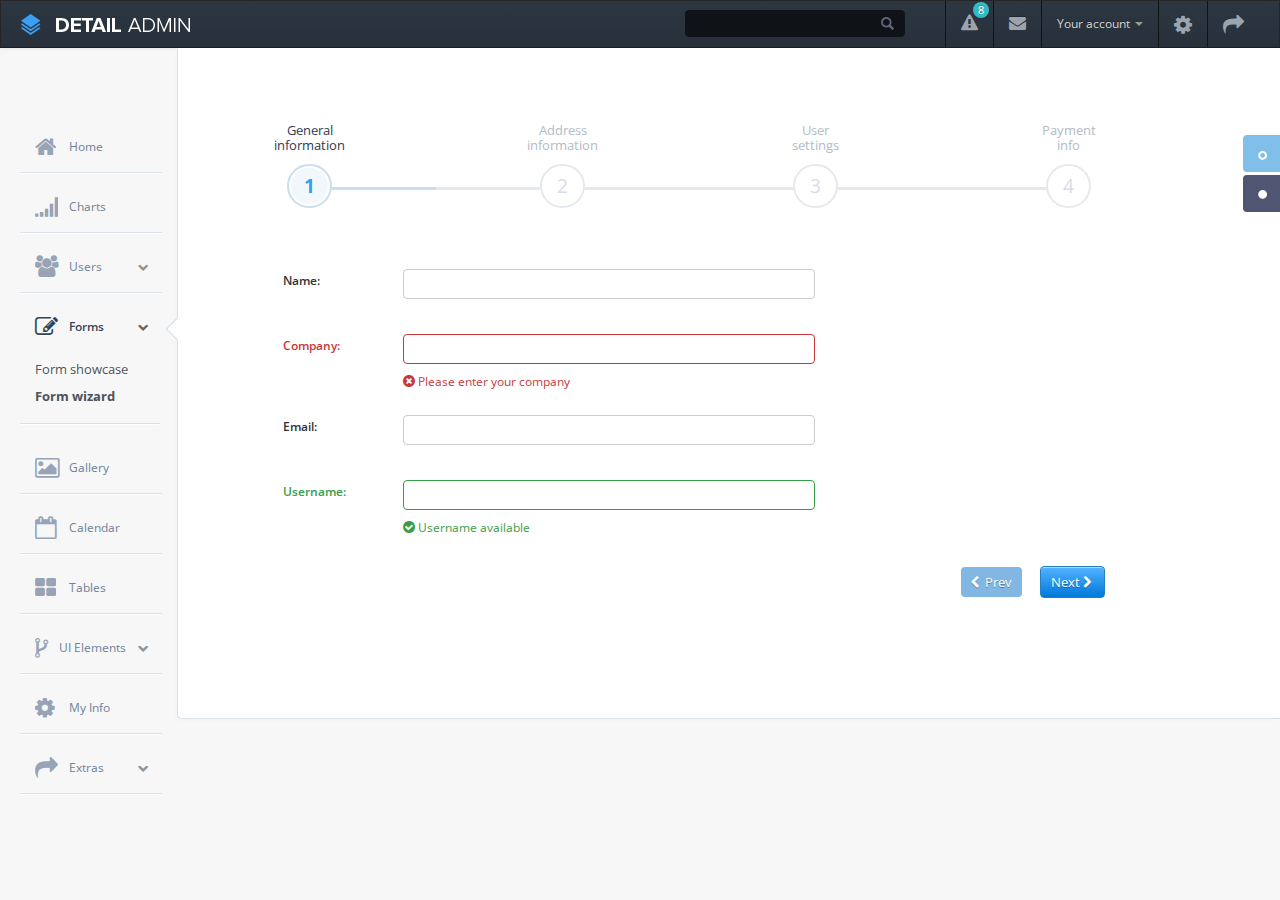
<file: backstage/form-wizard.html>
<!DOCTYPE html>
<html>
<head>
	<title>Detail Admin - Form Wizard</title>
    
	<meta name="viewport" content="width=device-width, initial-scale=1.0" />
	
    <!-- bootstrap -->
    <link href="css/bootstrap/bootstrap.css" rel="stylesheet" />
    <link href="css/bootstrap/bootstrap-responsive.css" rel="stylesheet" />
    <link href="css/bootstrap/bootstrap-overrides.css" type="text/css" rel="stylesheet" />

    <!-- libraries -->
    <link href="css/lib/bootstrap-wysihtml5.css" type="text/css" rel="stylesheet" />
    <link href="css/lib/uniform.default.css" type="text/css" rel="stylesheet" />
    <link href="css/lib/select2.css" type="text/css" rel="stylesheet" />
    <link href="css/lib/bootstrap.datepicker.css" type="text/css" rel="stylesheet" />
    <link href="css/lib/font-awesome.css" type="text/css" rel="stylesheet" />

    <!-- global styles -->
    <link rel="stylesheet" type="text/css" href="css/layout.css" />
    <link rel="stylesheet" type="text/css" href="css/elements.css" />
    <link rel="stylesheet" type="text/css" href="css/icons.css" />
    
    <!-- this page specific styles -->
    <link rel="stylesheet" href="css/compiled/form-wizard.css" type="text/css" media="screen" />

    <!-- open sans font -->
    <link href='http://fonts.useso.com/css?family=Open+Sans:300italic,400italic,600italic,700italic,800italic,400,300,600,700,800' rel='stylesheet' type='text/css' />

    <!--[if lt IE 9]>
      <script src="http://html5shim.googlecode.com/svn/trunk/html5.js"></script>
    <![endif]-->
<meta http-equiv="Content-Type" content="text/html; charset=utf-8" /></head>
<body>

    <!-- navbar -->
    <div class="navbar navbar-inverse">
        <div class="navbar-inner">
            <button type="button" class="btn btn-navbar visible-phone" id="menu-toggler">
                <span class="icon-bar"></span>
                <span class="icon-bar"></span>
                <span class="icon-bar"></span>
            </button>
            
            <a class="brand" href="index.html"><img src="img/logo.png" /></a>

            <ul class="nav pull-right">                
                <li class="hidden-phone">
                    <input class="search" type="text" />
                </li>
                <li class="notification-dropdown hidden-phone">
                    <a href="#" class="trigger">
                        <i class="icon-warning-sign"></i>
                        <span class="count">8</span>
                    </a>
                    <div class="pop-dialog">
                        <div class="pointer right">
                            <div class="arrow"></div>
                            <div class="arrow_border"></div>
                        </div>
                        <div class="body">
                            <a href="#" class="close-icon"><i class="icon-remove-sign"></i></a>
                            <div class="notifications">
                                <h3>You have 6 new notifications</h3>
                                <a href="#" class="item">
                                    <i class="icon-signin"></i> New user registration
                                    <span class="time"><i class="icon-time"></i> 13 min.</span>
                                </a>
                                <a href="#" class="item">
                                    <i class="icon-signin"></i> New user registration
                                    <span class="time"><i class="icon-time"></i> 18 min.</span>
                                </a>
                                <a href="#" class="item">
                                    <i class="icon-envelope-alt"></i> New message from Alejandra
                                    <span class="time"><i class="icon-time"></i> 28 min.</span>
                                </a>
                                <a href="#" class="item">
                                    <i class="icon-signin"></i> New user registration
                                    <span class="time"><i class="icon-time"></i> 49 min.</span>
                                </a>
                                <a href="#" class="item">
                                    <i class="icon-download-alt"></i> New order placed
                                    <span class="time"><i class="icon-time"></i> 1 day.</span>
                                </a>
                                <div class="footer">
                                    <a href="#" class="logout">View all notifications</a>
                                </div>
                            </div>
                        </div>
                    </div>
                </li>
                <li class="notification-dropdown hidden-phone">
                    <a href="#" class="trigger">
                        <i class="icon-envelope-alt"></i>
                    </a>
                    <div class="pop-dialog">
                        <div class="pointer right">
                            <div class="arrow"></div>
                            <div class="arrow_border"></div>
                        </div>
                        <div class="body">
                            <a href="#" class="close-icon"><i class="icon-remove-sign"></i></a>
                            <div class="messages">
                                <a href="#" class="item">
                                    <img src="img/contact-img.png" class="display" />
                                    <div class="name">Alejandra Galván</div>
                                    <div class="msg">
                                        There are many variations of available, but the majority have suffered alterations.
                                    </div>
                                    <span class="time"><i class="icon-time"></i> 13 min.</span>
                                </a>
                                <a href="#" class="item">
                                    <img src="img/contact-img2.png" class="display" />
                                    <div class="name">Alejandra Galván</div>
                                    <div class="msg">
                                        There are many variations of available, have suffered alterations.
                                    </div>
                                    <span class="time"><i class="icon-time"></i> 26 min.</span>
                                </a>
                                <a href="#" class="item last">
                                    <img src="img/contact-img.png" class="display" />
                                    <div class="name">Alejandra Galván</div>
                                    <div class="msg">
                                        There are many variations of available, but the majority have suffered alterations.
                                    </div>
                                    <span class="time"><i class="icon-time"></i> 48 min.</span>
                                </a>
                                <div class="footer">
                                    <a href="#" class="logout">View all messages</a>
                                </div>
                            </div>
                        </div>
                    </div>
                </li>
                <li class="dropdown">
                    <a href="#" class="dropdown-toggle hidden-phone" data-toggle="dropdown">
                        Your account
                        <b class="caret"></b>
                    </a>
                    <ul class="dropdown-menu">
                        <li><a href="personal-info.html">Personal info</a></li>
                        <li><a href="#">Account settings</a></li>
                        <li><a href="#">Billing</a></li>
                        <li><a href="#">Export your data</a></li>
                        <li><a href="#">Send feedback</a></li>
                    </ul>
                </li>
                <li class="settings hidden-phone">
                    <a href="personal-info.html" role="button">
                        <i class="icon-cog"></i>
                    </a>
                </li>
                <li class="settings hidden-phone">
                    <a href="signin.html" role="button">
                        <i class="icon-share-alt"></i>
                    </a>
                </li>
            </ul>            
        </div>
    </div>
    <!-- end navbar -->

    <!-- sidebar -->
    <div id="sidebar-nav">
        <ul id="dashboard-menu">
            <li>                
                <a href="index.html">
                    <i class="icon-home"></i>
                    <span>Home</span>
                </a>
            </li>            
            <li>
                <a href="chart-showcase.html">                    
                    <i class="icon-signal"></i>
                    <span>Charts</span>
                </a>
            </li>
            <li>
                <a class="dropdown-toggle" href="#">
                    <i class="icon-group"></i>
                    <span>Users</span>
                    <i class="icon-chevron-down"></i>
                </a>
                <ul class="submenu">
                    <li><a href="user-list.html">User list</a></li>
                    <li><a href="new-user.html">New user form</a></li>
                    <li><a href="user-profile.html">User profile</a></li>
                </ul>
            </li>
            <li class="active">
                <a class="dropdown-toggle" href="#">
                    <div class="pointer">
                        <div class="arrow"></div>
                        <div class="arrow_border"></div>
                    </div>
                    <i class="icon-edit"></i>
                    <span>Forms</span>
                    <i class="icon-chevron-down"></i>
                </a>
                <ul class="active submenu">
                    <li><a href="form-showcase.html">Form showcase</a></li>
                    <li><a href="form-wizard.html" class="active">Form wizard</a></li>
                </ul>
            </li>
            <li>
                <a href="gallery.html">
                    <i class="icon-picture"></i>
                    <span>Gallery</span>
                </a>
            </li>
            <li>
                <a href="calendar.html">                    
                    <i class="icon-calendar-empty"></i>
                    <span>Calendar</span>
                </a>
            </li>
            <li>
                <a href="tables.html">
                    <i class="icon-th-large"></i>
                    <span>Tables</span>
                </a>
            </li>
            <li>
                <a class="dropdown-toggle ui-elements" href="#">
                    <i class="icon-code-fork"></i>
                    <span>UI Elements</span>
                    <i class="icon-chevron-down"></i>
                </a>
                <ul class="submenu">
                    <li><a href="ui-elements.html">UI Elements</a></li>
                    <li><a href="icons.html">Icons</a></li>
                </ul>
            </li>
            <li>
                <a href="personal-info.html">
                    <i class="icon-cog"></i>
                    <span>My Info</span>
                </a>
            </li>
            <li>
                <a class="dropdown-toggle" href="#">
                    <i class="icon-share-alt"></i>
                    <span>Extras</span>
                    <i class="icon-chevron-down"></i>
                </a>
                <ul class="submenu">
                    <li><a href="code-editor.html">Code editor</a></li>
                    <li><a href="grids.html">Grids</a></li>
                    <li><a href="signin.html">Sign in</a></li>
                    <li><a href="signup.html">Sign up</a></li>
                </ul>
            </li>
        </ul>
    </div>
    <!-- end sidebar -->


	<!-- main container -->
    <div class="content">
        
        <!-- settings changer -->
        <div class="skins-nav">
            <a href="#" class="skin first_nav selected">
                <span class="icon"></span><span class="text">Default</span>
            </a>
            <a href="#" class="skin second_nav" data-file="css/skins/dark.css">
                <span class="icon"></span><span class="text">Dark skin</span>
            </a>
        </div>
        
        <div class="container-fluid">
            <div id="pad-wrapper">
                <!-- <div class="row-fluid head">
                    <div class="span12">
                        <h4>Form wizard</h4>
                    </div>
                </div> -->

                <div class="row-fluid">
                    <div class="span12">
                        <div id="fuelux-wizard" class="wizard row-fluid">
                            <ul class="wizard-steps">
                                <li data-target="#step1" class="active">
                                    <span class="step">1</span>
                                    <span class="title">General <br /> information</span>
                                </li>
                                <li data-target="#step2">
                                    <span class="step">2</span>
                                    <span class="title">Address <br /> information</span>
                                </li>
                                <li data-target="#step3">
                                    <span class="step">3</span>
                                    <span class="title">User <br /> settings</span>
                                </li>
                                <li data-target="#step4">
                                    <span class="step">4</span>
                                    <span class="title">Payment <br /> info</span>
                                </li>
                            </ul>                            
                        </div>
                        <div class="step-content">
                            <div class="step-pane active" id="step1">
                                <div class="row-fluid form-wrapper">
                                    <div class="span8">
                                        <form />
                                            <div class="field-box">
                                                <label>Name:</label>
                                                <input class="span8" type="text" />
                                            </div>
                                            <div class="field-box error">
                                                <label>Company:</label>
                                                <input class="span8" type="text" />
                                                <span class="alert-msg"><i class="icon-remove-sign"></i> Please enter your company</span>
                                            </div>
                                            <div class="field-box">
                                                <label>Email:</label>
                                                <input class="span8" type="text" />
                                            </div>
                                            <div class="field-box success">
                                                <label>Username:</label>
                                                <input class="span8" type="text" />
                                                <span class="alert-msg"><i class="icon-ok-sign"></i> Username available</span>
                                            </div>
                                        </form>
                                    </div>
                                </div>
                            </div>
                            <div class="step-pane" id="step2">
                                <div class="row-fluid form-wrapper">
                                    <div class="span8">
                                        <form />
                                            <div class="field-box">
                                                <label>Address:</label>
                                                <input class="span8" type="text" />
                                            </div>
                                            <div class="field-box">
                                                <label>City:</label>
                                                <input class="span8" type="text" />
                                            </div>
                                            <div class="field-box">
                                                <label>Postal/ZIP code:</label>
                                                <input class="span8" type="text" />
                                            </div>
                                            <div class="field-box">
                                                <label>Country:</label>
                                                <input class="span8" type="text" />
                                            </div>
                                        </form>
                                    </div>
                                </div>
                            </div>
                            <div class="step-pane" id="step3">
                                <div class="row-fluid form-wrapper">
                                    <div class="span8">
                                        <form />
                                            <div class="field-box">
                                                <label>Username:</label>
                                                <input class="span8" type="text" />
                                            </div>
                                            <div class="field-box">
                                                <label>Photo:</label>
                                                <input type="file" />
                                            </div>
                                            <div class="field-box">
                                                <label>App name:</label>
                                                <input class="span8" type="text" />
                                            </div>
                                            <div class="field-box">
                                                <label>Time zone:</label>
                                                <select>
                                                    <option value="Hawaii" />(GMT-10:00) Hawaii
                                                    <option value="Alaska" />(GMT-09:00) Alaska
                                                    <option value="Pacific Time (US &amp; Canada)" />(GMT-08:00) Pacific Time (US &amp; Canada)
                                                    <option value="Arizona" />(GMT-07:00) Arizona
                                                    <option value="Mountain Time (US &amp; Canada)" />(GMT-07:00) Mountain Time (US &amp; Canada)
                                                    <option value="Central Time (US &amp; Canada)" />(GMT-06:00) Central Time (US &amp; Canada)
                                                    <option value="Eastern Time (US &amp; Canada)" />(GMT-05:00) Eastern Time (US &amp; Canada)
                                                    <option value="Indiana (East)" />(GMT-05:00) Indiana (East)<option value="" disabled="disabled" />-------------
                                                    <option value="American Samoa" />(GMT-11:00) American Samoa
                                                    <option value="International Date Line West" />(GMT-11:00) International Date Line West
                                                    <option value="Midway Island" />(GMT-11:00) Midway Island
                                                </select>
                                            </div>
                                        </form>
                                    </div>
                                </div>
                            </div>
                            <div class="step-pane" id="step4">
                                <div class="row-fluid form-wrapper payment-info">
                                    <div class="span8">
                                        <form />
                                            <div class="field-box">
                                                <label>Subscription Plan:</label>
                                                <select id="plan" class="span5">
                                                    <option value="66" />Basic - $2.99/month (USD)
                                                    <option value="67" />Pro - $9.99/month (USD)
                                                    <option value="68" />Premium - $49.99/month (USD)
                                                </select>
                                            </div>
                                            <div class="field-box">
                                                <label>Credit Card Number:</label>
                                                <input class="span5" type="text" />
                                            </div>
                                            <div class="field-box">
                                                <label>Expiration:</label>
                                                <input style="width:60px;" placeholder="MM" type="text" /> 
                                                &nbsp; / &nbsp;
                                                <input style="width:85px;" placeholder="YYYY" type="text" />
                                            </div>
                                            <div class="field-box">
                                                <label>Card CVC Number:</label>
                                                <input class="span4" type="text" />
                                            </div>
                                        </form>
                                    </div>
                                </div>
                            </div>
                        </div>
                        <div class="wizard-actions">
                            <button type="button" disabled="" class="btn-glow primary btn-prev"> 
                                <i class="icon-chevron-left"></i> Prev
                            </button>
                            <button type="button" class="btn-glow primary btn-next" data-last="Finish">
                                Next <i class="icon-chevron-right"></i>
                            </button>
                            <button type="button" class="btn-glow success btn-finish">
                                Setup your account!
                            </button>
                        </div>
                    </div>
                </div>
            </div>
        </div>
    </div>
    <!-- end main container -->

	<!-- scripts for this page -->
    <script src="js/jquery-latest.js"></script>
    <script src="js/bootstrap.min.js"></script>
    <script src="js/theme.js"></script>
    <script src="js/fuelux.wizard.js"></script>

    <script type="text/javascript">
        $(function () {
            var $wizard = $('#fuelux-wizard'),
                $btnPrev = $('.wizard-actions .btn-prev'),
                $btnNext = $('.wizard-actions .btn-next'),
                $btnFinish = $(".wizard-actions .btn-finish");

            $wizard.wizard().on('finished', function(e) {
                // wizard complete code
            }).on("changed", function(e) {
                var step = $wizard.wizard("selectedItem");
                // reset states
                $btnNext.removeAttr("disabled");
                $btnPrev.removeAttr("disabled");
                $btnNext.show();
                $btnFinish.hide();

                if (step.step === 1) {
                    $btnPrev.attr("disabled", "disabled");
                } else if (step.step === 4) {
                    $btnNext.hide();
                    $btnFinish.show();
                }
            });

            $btnPrev.on('click', function() {
                $wizard.wizard('previous');
            });
            $btnNext.on('click', function() {
                $wizard.wizard('next');
            });
        });
    </script>

</body>
</html>
</file>
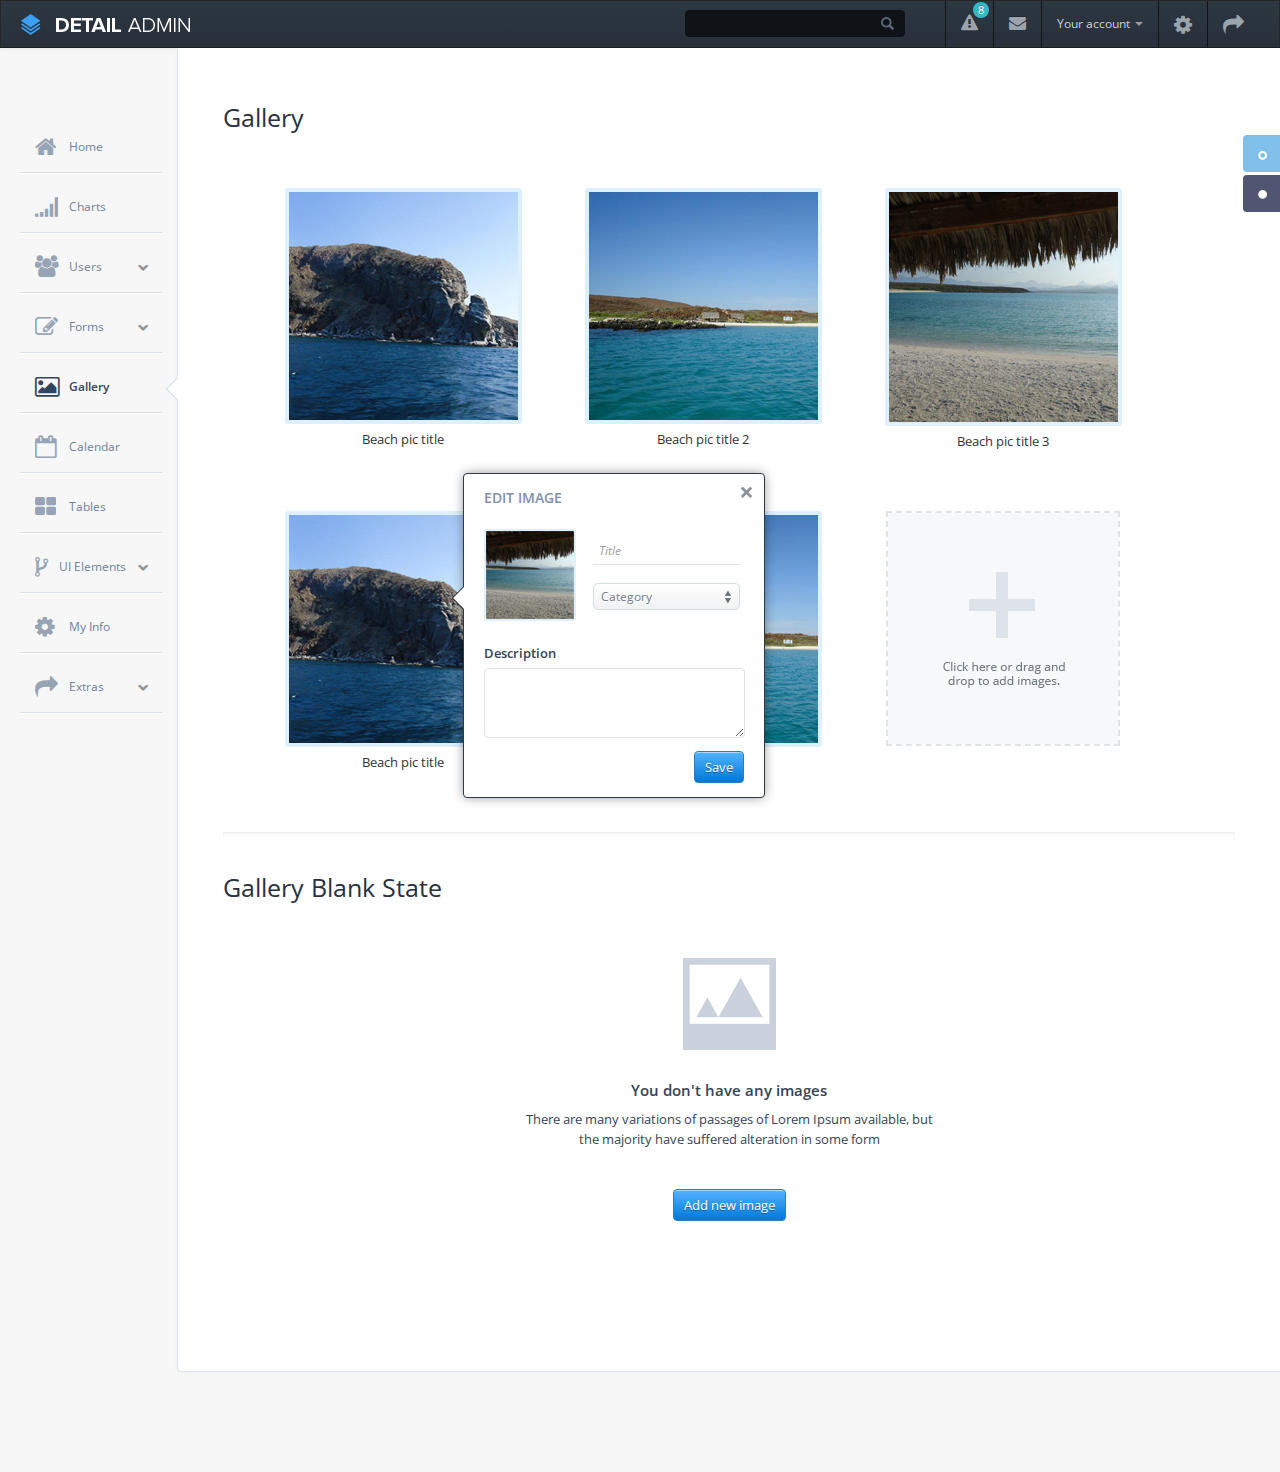
<file: backstage/gallery.html>
<!DOCTYPE html>
<html>
<head>
	<title>Detail Admin - Gallery</title>
    
	<meta name="viewport" content="width=device-width, initial-scale=1.0" />
	
    <!-- bootstrap -->
    <link href="css/bootstrap/bootstrap.css" rel="stylesheet" />
    <link href="css/bootstrap/bootstrap-responsive.css" rel="stylesheet" />
    <link href="css/bootstrap/bootstrap-overrides.css" type="text/css" rel="stylesheet" />

    <!-- global styles -->
    <link rel="stylesheet" type="text/css" href="css/layout.css" />
    <link rel="stylesheet" type="text/css" href="css/elements.css" />
    <link rel="stylesheet" type="text/css" href="css/icons.css" />

    <!-- libraries -->
    <link href="css/lib/font-awesome.css" type="text/css" rel="stylesheet" />
    
    <!-- this page specific styles -->
    <link rel="stylesheet" href="css/compiled/gallery.css" type="text/css" media="screen" />

    <!-- open sans font -->
    <link href='http://fonts.useso.com/css?family=Open+Sans:300italic,400italic,600italic,700italic,800italic,400,300,600,700,800' rel='stylesheet' type='text/css' />

    <!--[if lt IE 9]>
      <script src="http://html5shim.googlecode.com/svn/trunk/html5.js"></script>
    <![endif]-->
<meta http-equiv="Content-Type" content="text/html; charset=utf-8" /></head>
<body>

    <!-- navbar -->
    <div class="navbar navbar-inverse">
        <div class="navbar-inner">
            <button type="button" class="btn btn-navbar visible-phone" id="menu-toggler">
                <span class="icon-bar"></span>
                <span class="icon-bar"></span>
                <span class="icon-bar"></span>
            </button>
            
            <a class="brand" href="index.html"><img src="img/logo.png" /></a>

            <ul class="nav pull-right">                
                <li class="hidden-phone">
                    <input class="search" type="text" />
                </li>
                <li class="notification-dropdown hidden-phone">
                    <a href="#" class="trigger">
                        <i class="icon-warning-sign"></i>
                        <span class="count">8</span>
                    </a>
                    <div class="pop-dialog">
                        <div class="pointer right">
                            <div class="arrow"></div>
                            <div class="arrow_border"></div>
                        </div>
                        <div class="body">
                            <a href="#" class="close-icon"><i class="icon-remove-sign"></i></a>
                            <div class="notifications">
                                <h3>You have 6 new notifications</h3>
                                <a href="#" class="item">
                                    <i class="icon-signin"></i> New user registration
                                    <span class="time"><i class="icon-time"></i> 13 min.</span>
                                </a>
                                <a href="#" class="item">
                                    <i class="icon-signin"></i> New user registration
                                    <span class="time"><i class="icon-time"></i> 18 min.</span>
                                </a>
                                <a href="#" class="item">
                                    <i class="icon-envelope-alt"></i> New message from Alejandra
                                    <span class="time"><i class="icon-time"></i> 28 min.</span>
                                </a>
                                <a href="#" class="item">
                                    <i class="icon-signin"></i> New user registration
                                    <span class="time"><i class="icon-time"></i> 49 min.</span>
                                </a>
                                <a href="#" class="item">
                                    <i class="icon-download-alt"></i> New order placed
                                    <span class="time"><i class="icon-time"></i> 1 day.</span>
                                </a>
                                <div class="footer">
                                    <a href="#" class="logout">View all notifications</a>
                                </div>
                            </div>
                        </div>
                    </div>
                </li>
                <li class="notification-dropdown hidden-phone">
                    <a href="#" class="trigger">
                        <i class="icon-envelope-alt"></i>
                    </a>
                    <div class="pop-dialog">
                        <div class="pointer right">
                            <div class="arrow"></div>
                            <div class="arrow_border"></div>
                        </div>
                        <div class="body">
                            <a href="#" class="close-icon"><i class="icon-remove-sign"></i></a>
                            <div class="messages">
                                <a href="#" class="item">
                                    <img src="img/contact-img.png" class="display" />
                                    <div class="name">Alejandra Galván</div>
                                    <div class="msg">
                                        There are many variations of available, but the majority have suffered alterations.
                                    </div>
                                    <span class="time"><i class="icon-time"></i> 13 min.</span>
                                </a>
                                <a href="#" class="item">
                                    <img src="img/contact-img2.png" class="display" />
                                    <div class="name">Alejandra Galván</div>
                                    <div class="msg">
                                        There are many variations of available, have suffered alterations.
                                    </div>
                                    <span class="time"><i class="icon-time"></i> 26 min.</span>
                                </a>
                                <a href="#" class="item last">
                                    <img src="img/contact-img.png" class="display" />
                                    <div class="name">Alejandra Galván</div>
                                    <div class="msg">
                                        There are many variations of available, but the majority have suffered alterations.
                                    </div>
                                    <span class="time"><i class="icon-time"></i> 48 min.</span>
                                </a>
                                <div class="footer">
                                    <a href="#" class="logout">View all messages</a>
                                </div>
                            </div>
                        </div>
                    </div>
                </li>
                <li class="dropdown">
                    <a href="#" class="dropdown-toggle hidden-phone" data-toggle="dropdown">
                        Your account
                        <b class="caret"></b>
                    </a>
                    <ul class="dropdown-menu">
                        <li><a href="personal-info.html">Personal info</a></li>
                        <li><a href="#">Account settings</a></li>
                        <li><a href="#">Billing</a></li>
                        <li><a href="#">Export your data</a></li>
                        <li><a href="#">Send feedback</a></li>
                    </ul>
                </li>
                <li class="settings hidden-phone">
                    <a href="personal-info.html" role="button">
                        <i class="icon-cog"></i>
                    </a>
                </li>
                <li class="settings hidden-phone">
                    <a href="signin.html" role="button">
                        <i class="icon-share-alt"></i>
                    </a>
                </li>
            </ul>            
        </div>
    </div>
    <!-- end navbar -->

    <!-- sidebar -->
    <div id="sidebar-nav">
        <ul id="dashboard-menu">
            <li>                
                <a href="index.html">
                    <i class="icon-home"></i>
                    <span>Home</span>
                </a>
            </li>            
            <li>
                <a href="chart-showcase.html">                    
                    <i class="icon-signal"></i>
                    <span>Charts</span>
                </a>
            </li>
            <li>
                <a class="dropdown-toggle" href="#">
                    <i class="icon-group"></i>
                    <span>Users</span>
                    <i class="icon-chevron-down"></i>
                </a>
                <ul class="submenu">
                    <li><a href="user-list.html">User list</a></li>
                    <li><a href="new-user.html">New user form</a></li>
                    <li><a href="user-profile.html">User profile</a></li>
                </ul>
            </li>
            <li>
                <a class="dropdown-toggle" href="#">
                    <i class="icon-edit"></i>
                    <span>Forms</span>
                    <i class="icon-chevron-down"></i>
                </a>
                <ul class="submenu">
                    <li><a href="form-showcase.html">Form showcase</a></li>
                    <li><a href="form-wizard.html">Form wizard</a></li>
                </ul>
            </li>
            <li class="active">
                <a href="gallery.html">
                    <div class="pointer">
                        <div class="arrow"></div>
                        <div class="arrow_border"></div>
                    </div>
                    <i class="icon-picture"></i>
                    <span>Gallery</span>
                </a>
            </li>
            <li>
                <a href="calendar.html">                    
                    <i class="icon-calendar-empty"></i>
                    <span>Calendar</span>
                </a>
            </li>
            <li>
                <a href="tables.html">
                    <i class="icon-th-large"></i>
                    <span>Tables</span>
                </a>
            </li>
            <li>
                <a class="dropdown-toggle ui-elements" href="#">
                    <i class="icon-code-fork"></i>
                    <span>UI Elements</span>
                    <i class="icon-chevron-down"></i>
                </a>
                <ul class="submenu">
                    <li><a href="ui-elements.html">UI Elements</a></li>
                    <li><a href="icons.html">Icons</a></li>
                </ul>
            </li>
            <li>
                <a href="personal-info.html">
                    <i class="icon-cog"></i>
                    <span>My Info</span>
                </a>
            </li>
            <li>
                <a class="dropdown-toggle" href="#">
                    <i class="icon-share-alt"></i>
                    <span>Extras</span>
                    <i class="icon-chevron-down"></i>
                </a>
                <ul class="submenu">
                    <li><a href="code-editor.html">Code editor</a></li>
                    <li><a href="grids.html">Grids</a></li>
                    <li><a href="signin.html">Sign in</a></li>
                    <li><a href="signup.html">Sign up</a></li>
                </ul>
            </li>
        </ul>
    </div>
    <!-- end sidebar -->


	<!-- main container -->
    <div class="content">
        
        <!-- settings changer -->
        <div class="skins-nav">
            <a href="#" class="skin first_nav selected">
                <span class="icon"></span><span class="text">Default</span>
            </a>
            <a href="#" class="skin second_nav" data-file="css/skins/dark.css">
                <span class="icon"></span><span class="text">Dark skin</span>
            </a>
        </div>
        
        <div class="container-fluid">
            <div id="pad-wrapper" class="gallery">
                <div class="row-fluid header">
                    <h3>Gallery</h3>                    
                </div>

                <!-- gallery wrapper -->
                <div class="gallery-wrapper">
                    <div class="row gallery-row">
                        <!-- single image -->
                        <div class="span3 img-container">
                            <div class="img-box">
                                <span class="icon edit">
                                    <i class="gallery-edit"></i>
                                </span>
                                <span class="icon trash">
                                    <i class="gallery-trash"></i>
                                </span>
                                <img src="img/gallery3.jpg" />
                                <p class="title">
                                    Beach pic title
                                </p>
                            </div>
                        </div>
                        <!-- single image -->
                        <div class="span3 img-container">
                            <div class="img-box">
                                <span class="icon edit">
                                    <i class="gallery-edit"></i>
                                </span>
                                <span class="icon trash">
                                    <i class="gallery-trash"></i>
                                </span>
                                <img src="img/gallery2.jpg" />
                                <p class="title">
                                    Beach pic title 2 
                                </p>
                            </div>
                        </div>
                        <!-- single image -->
                        <div class="span3 img-container">
                            <div class="img-box">
                                <span class="icon edit">
                                    <i class="gallery-edit"></i>
                                </span>
                                <span class="icon trash">
                                    <i class="gallery-trash"></i>
                                </span>
                                <img src="img/gallery1.jpg" />
                                <p class="title">
                                    Beach pic title 3
                                </p>
                            </div>
                        </div>
                        <!-- single image -->
                        <div class="span3 img-container">
                            <div class="img-box">
                                <span class="icon edit">
                                    <i class="gallery-edit"></i>
                                </span>
                                <span class="icon trash">
                                    <i class="gallery-trash"></i>
                                </span>
                                <img src="img/gallery3.jpg" />
                                <p class="title">
                                    Beach pic title
                                </p>
                            </div>
                        </div> 
                        <!-- single image -->
                        <div class="span3 img-container">
                            <div class="img-box">
                                <span class="icon edit">
                                    <i class="gallery-edit"></i>
                                </span>
                                <span class="icon trash">
                                    <i class="gallery-trash"></i>
                                </span>
                                <img src="img/gallery2.jpg" />
                                <p class="title">
                                    Beach pic title 2 
                                </p>
                            </div>
                        </div>

                        <!-- new image button -->
                        <div class="span3 new-img">
                            <img src="img/new-gallery-img.png" />
                        </div>


                        <!-- edit image pop up -->
                        <div class="popup">
                            <div class="pointer">
                                <div class="arrow"></div>
                                <div class="arrow_border"></div>
                            </div>
                            <i class="close-pop table-delete"></i>
                            <h5>Edit Image</h5>
                            <div class="thumb">
                                <img src="img/gallery-preview.jpg" />
                            </div>
                            <div class="title">
                                <input type="text" class="inline-input" placeholder="Title" />
                                <div class="ui-select">
                                    <select>
                                      <option />Category
                                      <option />Mountains
                                      <option />Lake and rivers
                                    </select>
                                </div>
                            </div>
                            <div class="description">
                                <h6>Description</h6>
                                <textarea></textarea>
                                <input type="submit" value="Save" class="btn-glow primary" />
                            </div>
                        </div>

                    </div>
                </div>
                <!-- end gallery wrapper -->

                <!-- blank state -->
                 <div class="no-gallery">
                    <div class="row-fluid header">
                        <h3>Gallery Blank State</h3>
                    </div>
                    <div class="center">
                        <img src="img/no-img-gallery.png" />
                        <h6>You don't have any images</h6>
                        <p>There are many variations of passages of Lorem Ipsum available, but the majority have suffered alteration in some form</p>
                        <a class="btn-glow primary">Add new image</a>
                    </div>
                </div>
                <!-- end blank state -->
            </div>
        </div>
    </div>
    <!-- end main container -->


	<!-- this page scripts -->
    <script src="js/jquery-latest.js"></script>
    <script src="js/bootstrap.min.js"></script>
    <script src="js/theme.js"></script>

</body>
</html>
</file>
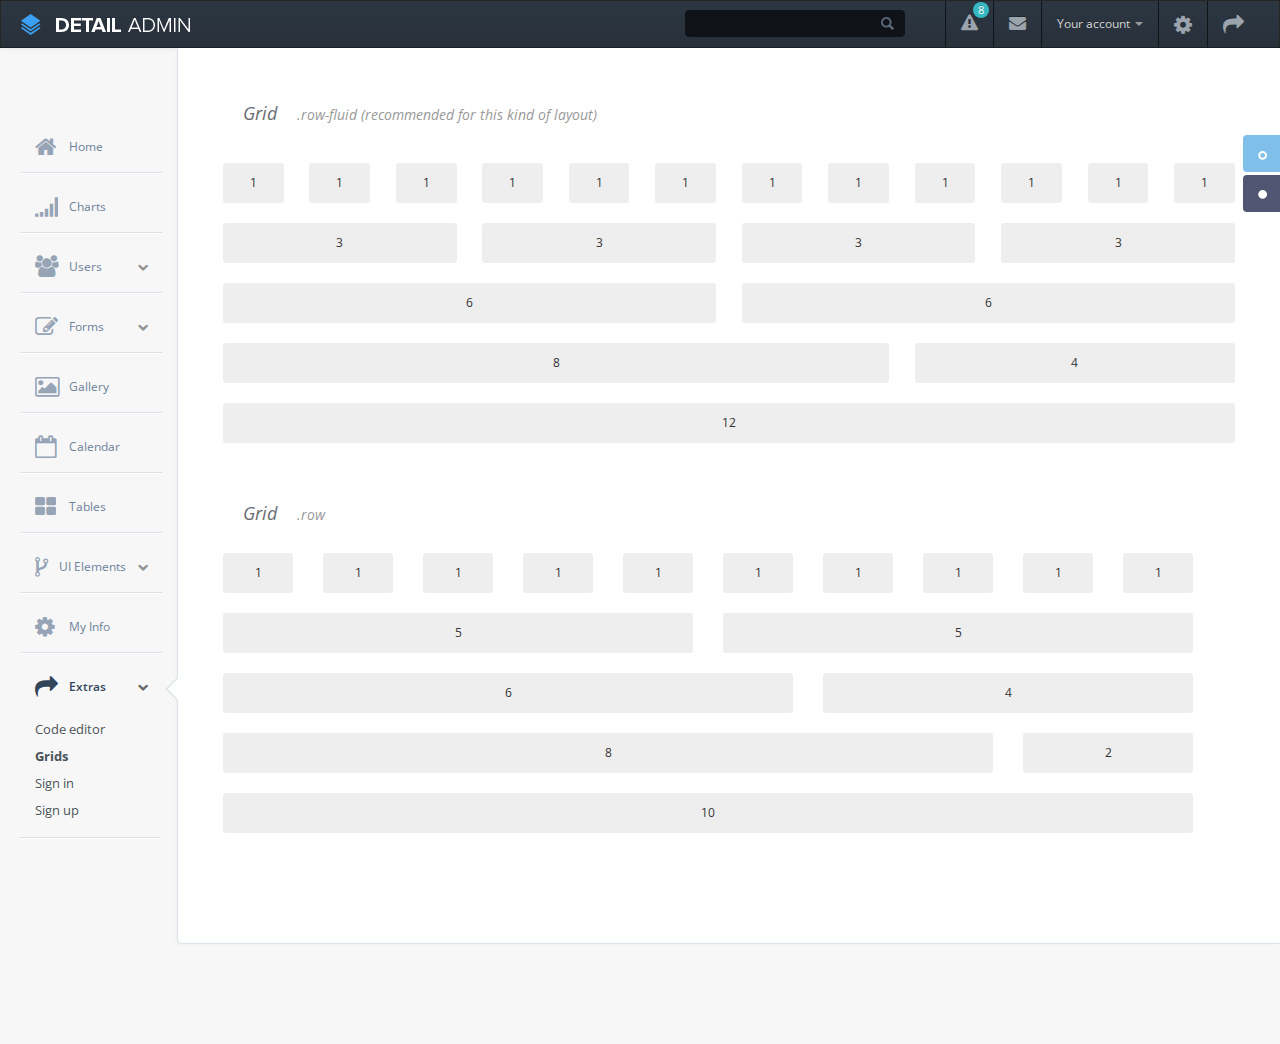
<file: backstage/grids.html>
<!DOCTYPE html>
<html>
<head>
	<title>Detail Admin - Grids</title>
    
	<meta name="viewport" content="width=device-width, initial-scale=1.0" />
	
    <!-- bootstrap -->
    <link href="css/bootstrap/bootstrap.css" rel="stylesheet" />
    <link href="css/bootstrap/bootstrap-responsive.css" rel="stylesheet" />
    <link href="css/bootstrap/bootstrap-overrides.css" type="text/css" rel="stylesheet" />

    <!-- global styles -->
    <link rel="stylesheet" type="text/css" href="css/layout.css" />
    <link rel="stylesheet" type="text/css" href="css/elements.css" />
    <link rel="stylesheet" type="text/css" href="css/icons.css" />

    <!-- libraries -->
    <link rel="stylesheet" type="text/css" href="css/lib/font-awesome.css" />
    
    <!-- this page specific styles -->
    <link rel="stylesheet" href="css/compiled/grids.css" type="text/css" media="screen" />

    <!-- open sans font -->
    <link href='http://fonts.useso.com/css?family=Open+Sans:300italic,400italic,600italic,700italic,800italic,400,300,600,700,800' rel='stylesheet' type='text/css' />

    <!--[if lt IE 9]>
      <script src="http://html5shim.googlecode.com/svn/trunk/html5.js"></script>
    <![endif]-->
<meta http-equiv="Content-Type" content="text/html; charset=utf-8" /></head>
<body>

    <!-- navbar -->
    <div class="navbar navbar-inverse">
        <div class="navbar-inner">
            <button type="button" class="btn btn-navbar visible-phone" id="menu-toggler">
                <span class="icon-bar"></span>
                <span class="icon-bar"></span>
                <span class="icon-bar"></span>
            </button>
            
            <a class="brand" href="index.html"><img src="img/logo.png" /></a>

            <ul class="nav pull-right">                
                <li class="hidden-phone">
                    <input class="search" type="text" />
                </li>
                <li class="notification-dropdown hidden-phone">
                    <a href="#" class="trigger">
                        <i class="icon-warning-sign"></i>
                        <span class="count">8</span>
                    </a>
                    <div class="pop-dialog">
                        <div class="pointer right">
                            <div class="arrow"></div>
                            <div class="arrow_border"></div>
                        </div>
                        <div class="body">
                            <a href="#" class="close-icon"><i class="icon-remove-sign"></i></a>
                            <div class="notifications">
                                <h3>You have 6 new notifications</h3>
                                <a href="#" class="item">
                                    <i class="icon-signin"></i> New user registration
                                    <span class="time"><i class="icon-time"></i> 13 min.</span>
                                </a>
                                <a href="#" class="item">
                                    <i class="icon-signin"></i> New user registration
                                    <span class="time"><i class="icon-time"></i> 18 min.</span>
                                </a>
                                <a href="#" class="item">
                                    <i class="icon-envelope-alt"></i> New message from Alejandra
                                    <span class="time"><i class="icon-time"></i> 28 min.</span>
                                </a>
                                <a href="#" class="item">
                                    <i class="icon-signin"></i> New user registration
                                    <span class="time"><i class="icon-time"></i> 49 min.</span>
                                </a>
                                <a href="#" class="item">
                                    <i class="icon-download-alt"></i> New order placed
                                    <span class="time"><i class="icon-time"></i> 1 day.</span>
                                </a>
                                <div class="footer">
                                    <a href="#" class="logout">View all notifications</a>
                                </div>
                            </div>
                        </div>
                    </div>
                </li>
                <li class="notification-dropdown hidden-phone">
                    <a href="#" class="trigger">
                        <i class="icon-envelope-alt"></i>
                    </a>
                    <div class="pop-dialog">
                        <div class="pointer right">
                            <div class="arrow"></div>
                            <div class="arrow_border"></div>
                        </div>
                        <div class="body">
                            <a href="#" class="close-icon"><i class="icon-remove-sign"></i></a>
                            <div class="messages">
                                <a href="#" class="item">
                                    <img src="img/contact-img.png" class="display" />
                                    <div class="name">Alejandra Galván</div>
                                    <div class="msg">
                                        There are many variations of available, but the majority have suffered alterations.
                                    </div>
                                    <span class="time"><i class="icon-time"></i> 13 min.</span>
                                </a>
                                <a href="#" class="item">
                                    <img src="img/contact-img2.png" class="display" />
                                    <div class="name">Alejandra Galván</div>
                                    <div class="msg">
                                        There are many variations of available, have suffered alterations.
                                    </div>
                                    <span class="time"><i class="icon-time"></i> 26 min.</span>
                                </a>
                                <a href="#" class="item last">
                                    <img src="img/contact-img.png" class="display" />
                                    <div class="name">Alejandra Galván</div>
                                    <div class="msg">
                                        There are many variations of available, but the majority have suffered alterations.
                                    </div>
                                    <span class="time"><i class="icon-time"></i> 48 min.</span>
                                </a>
                                <div class="footer">
                                    <a href="#" class="logout">View all messages</a>
                                </div>
                            </div>
                        </div>
                    </div>
                </li>
                <li class="dropdown">
                    <a href="#" class="dropdown-toggle hidden-phone" data-toggle="dropdown">
                        Your account
                        <b class="caret"></b>
                    </a>
                    <ul class="dropdown-menu">
                        <li><a href="personal-info.html">Personal info</a></li>
                        <li><a href="#">Account settings</a></li>
                        <li><a href="#">Billing</a></li>
                        <li><a href="#">Export your data</a></li>
                        <li><a href="#">Send feedback</a></li>
                    </ul>
                </li>
                <li class="settings hidden-phone">
                    <a href="personal-info.html" role="button">
                        <i class="icon-cog"></i>
                    </a>
                </li>
                <li class="settings hidden-phone">
                    <a href="signin.html" role="button">
                        <i class="icon-share-alt"></i>
                    </a>
                </li>
            </ul>            
        </div>
    </div>
    <!-- end navbar -->

    <!-- sidebar -->
    <div id="sidebar-nav">
        <ul id="dashboard-menu">
            <li>                
                <a href="index.html">
                    <i class="icon-home"></i>
                    <span>Home</span>
                </a>
            </li>            
            <li>
                <a href="chart-showcase.html">                    
                    <i class="icon-signal"></i>
                    <span>Charts</span>
                </a>
            </li>
            <li>
                <a class="dropdown-toggle" href="#">
                    <i class="icon-group"></i>
                    <span>Users</span>
                    <i class="icon-chevron-down"></i>
                </a>
                <ul class="submenu">
                    <li><a href="user-list.html">User list</a></li>
                    <li><a href="new-user.html">New user form</a></li>
                    <li><a href="user-profile.html">User profile</a></li>
                </ul>
            </li>
            <li>
                <a class="dropdown-toggle" href="#">
                    <i class="icon-edit"></i>
                    <span>Forms</span>
                    <i class="icon-chevron-down"></i>
                </a>
                <ul class="submenu">
                    <li><a href="form-showcase.html">Form showcase</a></li>
                    <li><a href="form-wizard.html">Form wizard</a></li>
                </ul>
            </li>
            <li>
                <a href="gallery.html">                    
                    <i class="icon-picture"></i>
                    <span>Gallery</span>
                </a>
            </li>
            <li>
                <a href="calendar.html">                    
                    <i class="icon-calendar-empty"></i>
                    <span>Calendar</span>
                </a>
            </li>
            <li>
                <a href="tables.html">
                    <i class="icon-th-large"></i>
                    <span>Tables</span>
                </a>
            </li>
            <li>
                <a class="dropdown-toggle ui-elements" href="#">
                    <i class="icon-code-fork"></i>
                    <span>UI Elements</span>
                    <i class="icon-chevron-down"></i>
                </a>
                <ul class="submenu">
                    <li><a href="ui-elements.html">UI Elements</a></li>
                    <li><a href="icons.html">Icons</a></li>
                </ul>
            </li>
            <li>
                <a href="personal-info.html">
                    <i class="icon-cog"></i>
                    <span>My Info</span>
                </a>
            </li>
            <li class="active">
                <div class="pointer">
                    <div class="arrow"></div>
                    <div class="arrow_border"></div>
                </div>
                <a class="dropdown-toggle" href="#">
                    <i class="icon-share-alt"></i>
                    <span>Extras</span>
                    <i class="icon-chevron-down"></i>
                </a>
                <ul class="active submenu">
                    <li><a href="code-editor.html">Code editor</a></li>
                    <li><a href="grids.html" class="active">Grids</a></li>
                    <li><a href="signin.html">Sign in</a></li>
                    <li><a href="signup.html">Sign up</a></li>
                </ul>
            </li>
        </ul>
    </div>
    <!-- end sidebar -->


	<!-- main container -->
    <div class="content">
        
        <!-- settings changer -->
        <div class="skins-nav">
            <a href="#" class="skin first_nav selected">
                <span class="icon"></span><span class="text">Default</span>
            </a>
            <a href="#" class="skin second_nav" data-file="css/skins/dark.css">
                <span class="icon"></span><span class="text">Dark skin</span>
            </a>
        </div>
        
        <div class="container-fluid">
            <div id="pad-wrapper">
                <!-- grid with .row-fluid -->
                <div class="grid-wrapper">
                    <div class="row-fluid head">
                        <div class="span12">
                            <h4>Grid <small>.row-fluid (recommended for this kind of layout)</small></h4>
                        </div>
                    </div>

                    <div class="row-fluid show-grid">
                        <div class="span1">1</div>
                        <div class="span1">1</div>
                        <div class="span1">1</div>
                        <div class="span1">1</div>
                        <div class="span1">1</div>
                        <div class="span1">1</div>
                        <div class="span1">1</div>
                        <div class="span1">1</div>
                        <div class="span1">1</div>
                        <div class="span1">1</div>
                        <div class="span1">1</div>
                        <div class="span1">1</div>
                    </div>
                    <div class="row-fluid show-grid">
                        <div class="span3">3</div>
                        <div class="span3">3</div>
                        <div class="span3">3</div>
                        <div class="span3">3</div>
                    </div>
                    <div class="row-fluid show-grid">
                        <div class="span6">6</div>
                        <div class="span6">6</div>
                    </div>
                    <div class="row-fluid show-grid">
                        <div class="span8">8</div>
                        <div class="span4">4</div>
                    </div>
                    <div class="row-fluid show-grid">
                        <div class="span12">12</div>
                    </div>
                </div>
                <!-- grid with .row -->
                <div class="grid-wrapper">
                    <div class="row head">
                        <div class="span10">
                            <h4>Grid <small>.row</small></h4>
                        </div>
                    </div>

                    <div class="row show-grid">
                        <div class="span1">1</div>
                        <div class="span1">1</div>
                        <div class="span1">1</div>
                        <div class="span1">1</div>
                        <div class="span1">1</div>
                        <div class="span1">1</div>
                        <div class="span1">1</div>
                        <div class="span1">1</div>
                        <div class="span1">1</div>
                        <div class="span1">1</div>
                    </div>
                    <div class="row show-grid">
                        <div class="span5">5</div>
                        <div class="span5">5</div>
                    </div>
                    <div class="row show-grid">
                        <div class="span6">6</div>
                        <div class="span4">4</div>
                    </div>
                    <div class="row show-grid">
                        <div class="span8">8</div>
                        <div class="span2">2</div>
                    </div>
                    <div class="row show-grid">
                        <div class="span10">10</div>
                    </div>
                </div>
            </div>
        </div>
    </div>
    <!-- end main container -->


	<!-- scripts -->
    <script src="js/jquery-latest.js"></script>
    <script src="js/bootstrap.min.js"></script>
    <script src="js/theme.js"></script>

</body>
</html>
</file>
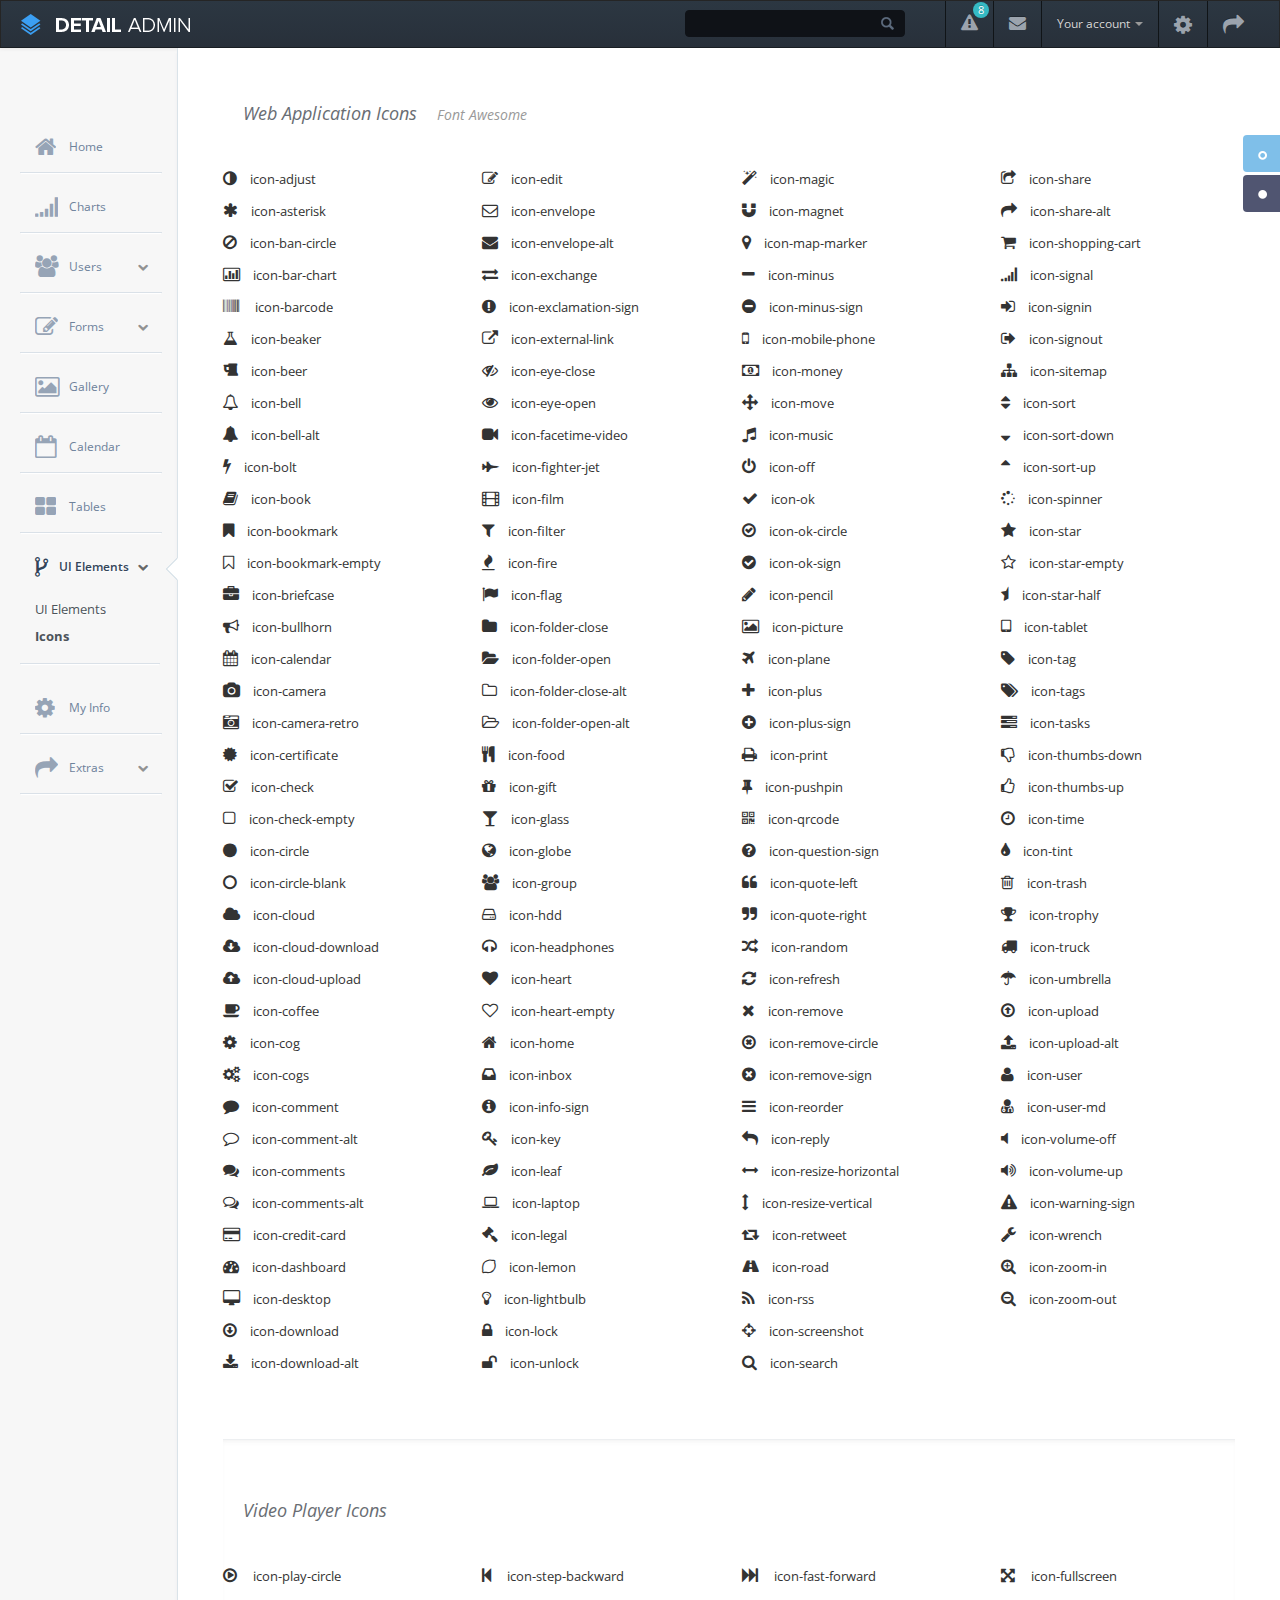
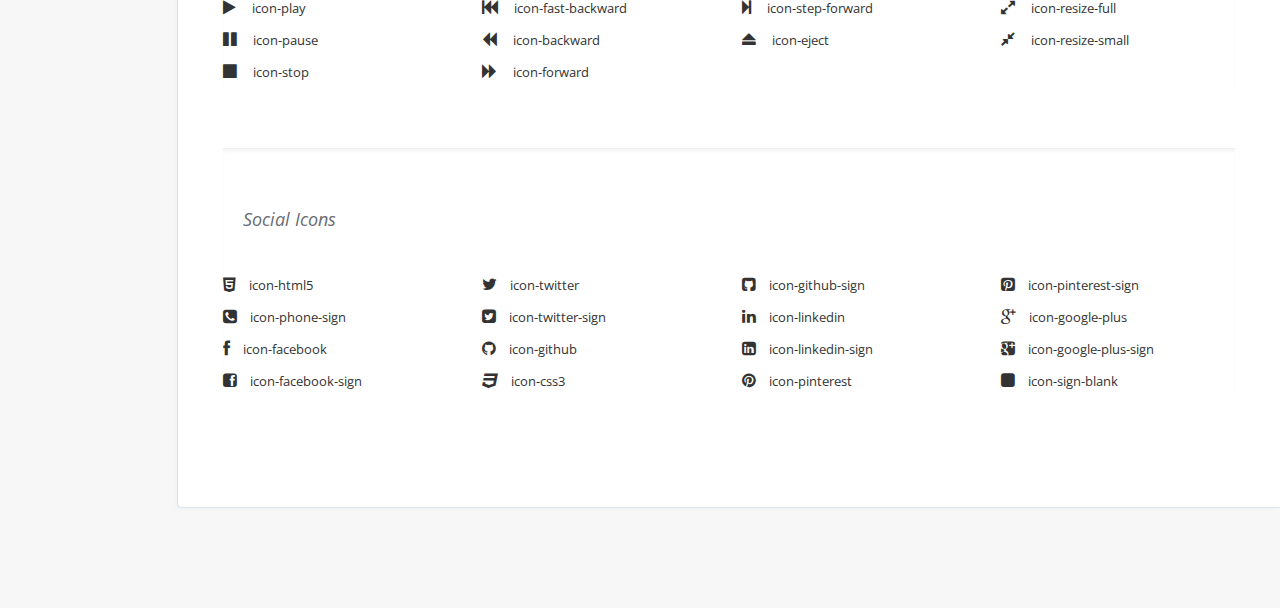
<file: backstage/icons.html>
<!DOCTYPE html>
<html>
<head>
	<title>Detail Admin - Icons</title>
    
	<meta name="viewport" content="width=device-width, initial-scale=1.0" />
	
    <!-- bootstrap -->
    <link href="css/bootstrap/bootstrap.css" rel="stylesheet" />
    <link href="css/bootstrap/bootstrap-responsive.css" rel="stylesheet" />
    <link href="css/bootstrap/bootstrap-overrides.css" type="text/css" rel="stylesheet" />

    <!-- global styles -->
    <link rel="stylesheet" type="text/css" href="css/layout.css" />
    <link rel="stylesheet" type="text/css" href="css/elements.css" />
    <link rel="stylesheet" type="text/css" href="css/icons.css" />

    <!-- libraries -->
    <link rel="stylesheet" type="text/css" href="css/lib/font-awesome.css" />
    
    <!-- this page specific styles -->
    <link rel="stylesheet" href="css/compiled/web-app-icons.css" type="text/css" media="screen" />

    <!-- open sans font -->
    <link href='http://fonts.useso.com/css?family=Open+Sans:300italic,400italic,600italic,700italic,800italic,400,300,600,700,800' rel='stylesheet' type='text/css' />

    <!--[if lt IE 9]>
      <script src="http://html5shim.googlecode.com/svn/trunk/html5.js"></script>
    <![endif]-->
<meta http-equiv="Content-Type" content="text/html; charset=utf-8" /></head>
<body>

    <!-- navbar -->
    <div class="navbar navbar-inverse">
        <div class="navbar-inner">
            <button type="button" class="btn btn-navbar visible-phone" id="menu-toggler">
                <span class="icon-bar"></span>
                <span class="icon-bar"></span>
                <span class="icon-bar"></span>
            </button>
            
            <a class="brand" href="index.html"><img src="img/logo.png" /></a>

            <ul class="nav pull-right">                
                <li class="hidden-phone">
                    <input class="search" type="text" />
                </li>
                <li class="notification-dropdown hidden-phone">
                    <a href="#" class="trigger">
                        <i class="icon-warning-sign"></i>
                        <span class="count">8</span>
                    </a>
                    <div class="pop-dialog">
                        <div class="pointer right">
                            <div class="arrow"></div>
                            <div class="arrow_border"></div>
                        </div>
                        <div class="body">
                            <a href="#" class="close-icon"><i class="icon-remove-sign"></i></a>
                            <div class="notifications">
                                <h3>You have 6 new notifications</h3>
                                <a href="#" class="item">
                                    <i class="icon-signin"></i> New user registration
                                    <span class="time"><i class="icon-time"></i> 13 min.</span>
                                </a>
                                <a href="#" class="item">
                                    <i class="icon-signin"></i> New user registration
                                    <span class="time"><i class="icon-time"></i> 18 min.</span>
                                </a>
                                <a href="#" class="item">
                                    <i class="icon-envelope-alt"></i> New message from Alejandra
                                    <span class="time"><i class="icon-time"></i> 28 min.</span>
                                </a>
                                <a href="#" class="item">
                                    <i class="icon-signin"></i> New user registration
                                    <span class="time"><i class="icon-time"></i> 49 min.</span>
                                </a>
                                <a href="#" class="item">
                                    <i class="icon-download-alt"></i> New order placed
                                    <span class="time"><i class="icon-time"></i> 1 day.</span>
                                </a>
                                <div class="footer">
                                    <a href="#" class="logout">View all notifications</a>
                                </div>
                            </div>
                        </div>
                    </div>
                </li>
                <li class="notification-dropdown hidden-phone">
                    <a href="#" class="trigger">
                        <i class="icon-envelope-alt"></i>
                    </a>
                    <div class="pop-dialog">
                        <div class="pointer right">
                            <div class="arrow"></div>
                            <div class="arrow_border"></div>
                        </div>
                        <div class="body">
                            <a href="#" class="close-icon"><i class="icon-remove-sign"></i></a>
                            <div class="messages">
                                <a href="#" class="item">
                                    <img src="img/contact-img.png" class="display" />
                                    <div class="name">Alejandra Galván</div>
                                    <div class="msg">
                                        There are many variations of available, but the majority have suffered alterations.
                                    </div>
                                    <span class="time"><i class="icon-time"></i> 13 min.</span>
                                </a>
                                <a href="#" class="item">
                                    <img src="img/contact-img2.png" class="display" />
                                    <div class="name">Alejandra Galván</div>
                                    <div class="msg">
                                        There are many variations of available, have suffered alterations.
                                    </div>
                                    <span class="time"><i class="icon-time"></i> 26 min.</span>
                                </a>
                                <a href="#" class="item last">
                                    <img src="img/contact-img.png" class="display" />
                                    <div class="name">Alejandra Galván</div>
                                    <div class="msg">
                                        There are many variations of available, but the majority have suffered alterations.
                                    </div>
                                    <span class="time"><i class="icon-time"></i> 48 min.</span>
                                </a>
                                <div class="footer">
                                    <a href="#" class="logout">View all messages</a>
                                </div>
                            </div>
                        </div>
                    </div>
                </li>
                <li class="dropdown">
                    <a href="#" class="dropdown-toggle hidden-phone" data-toggle="dropdown">
                        Your account
                        <b class="caret"></b>
                    </a>
                    <ul class="dropdown-menu">
                        <li><a href="personal-info.html">Personal info</a></li>
                        <li><a href="#">Account settings</a></li>
                        <li><a href="#">Billing</a></li>
                        <li><a href="#">Export your data</a></li>
                        <li><a href="#">Send feedback</a></li>
                    </ul>
                </li>
                <li class="settings hidden-phone">
                    <a href="personal-info.html" role="button">
                        <i class="icon-cog"></i>
                    </a>
                </li>
                <li class="settings hidden-phone">
                    <a href="signin.html" role="button">
                        <i class="icon-share-alt"></i>
                    </a>
                </li>
            </ul>            
        </div>
    </div>
    <!-- end navbar -->

    <!-- sidebar -->
    <div id="sidebar-nav">
        <ul id="dashboard-menu">
            <li>                
                <a href="index.html">
                    <i class="icon-home"></i>
                    <span>Home</span>
                </a>
            </li>            
            <li>
                <a href="chart-showcase.html">                    
                    <i class="icon-signal"></i>
                    <span>Charts</span>
                </a>
            </li>
            <li>
                <a class="dropdown-toggle" href="#">
                    <i class="icon-group"></i>
                    <span>Users</span>
                    <i class="icon-chevron-down"></i>
                </a>
                <ul class="submenu">
                    <li><a href="user-list.html">User list</a></li>
                    <li><a href="new-user.html">New user form</a></li>
                    <li><a href="user-profile.html">User profile</a></li>
                </ul>
            </li>
            <li>
                <a class="dropdown-toggle" href="#">
                    <i class="icon-edit"></i>
                    <span>Forms</span>
                    <i class="icon-chevron-down"></i>
                </a>
                <ul class="submenu">
                    <li><a href="form-showcase.html">Form showcase</a></li>
                    <li><a href="form-wizard.html">Form wizard</a></li>
                </ul>
            </li>
            <li>
                <a href="gallery.html">                    
                    <i class="icon-picture"></i>
                    <span>Gallery</span>
                </a>
            </li>
            <li>
                <a href="calendar.html">                    
                    <i class="icon-calendar-empty"></i>
                    <span>Calendar</span>
                </a>
            </li>
            <li>
                <a href="tables.html">
                    <i class="icon-th-large"></i>
                    <span>Tables</span>
                </a>
            </li>
            <li class="active">
                <div class="pointer">
                    <div class="arrow"></div>
                    <div class="arrow_border"></div>
                </div>
                <a class="dropdown-toggle ui-elements" href="#">
                    <i class="icon-code-fork"></i>
                    <span>UI Elements</span>
                    <i class="icon-chevron-down"></i>
                </a>
                <ul class="active submenu">
                    <li><a href="ui-elements.html">UI Elements</a></li>
                    <li><a href="icons.html" class="active">Icons</a></li>
                </ul>
            </li>
            <li>
                <a href="personal-info.html">
                    <i class="icon-cog"></i>
                    <span>My Info</span>
                </a>
            </li>
            <li>                
                <a class="dropdown-toggle" href="#">
                    <i class="icon-share-alt"></i>
                    <span>Extras</span>
                    <i class="icon-chevron-down"></i>
                </a>
                <ul class="submenu">
                    <li><a href="code-editor.html">Code editor</a></li>
                    <li><a href="grids.html">Grids</a></li>
                    <li><a href="signin.html">Sign in</a></li>
                    <li><a href="signup.html">Sign up</a></li>
                </ul>
            </li>
        </ul>
    </div>
    <!-- end sidebar -->


	<!-- main container -->
    <div class="content">
        
        <!-- settings changer -->
        <div class="skins-nav">
            <a href="#" class="skin first_nav selected">
                <span class="icon"></span><span class="text">Default</span>
            </a>
            <a href="#" class="skin second_nav" data-file="css/skins/dark.css">
                <span class="icon"></span><span class="text">Dark skin</span>
            </a>
        </div>
        
        <div class="container-fluid">
            <div id="pad-wrapper">
                <!-- Web Applications Icons -->
                <div class="icons-wrapper">
                    <div class="row-fluid head">
                        <div class="span12">
                            <h4>Web Application Icons <small>Font Awesome</small></h4>
                        </div>
                    </div>

                    <div class="row-fluid">
                        <div class="span3">
                            <ul>
                                <li><i class="icon-adjust"></i>icon-adjust</li>
                                <li><i class="icon-asterisk"></i>icon-asterisk</li>
                                <li><i class="icon-ban-circle"></i>icon-ban-circle</li>
                                <li><i class="icon-bar-chart"></i>icon-bar-chart</li>
                                <li><i class=" icon-barcode"></i> icon-barcode</li>
                                <li><i class="icon-beaker"></i>icon-beaker</li>
                                <li><i class="icon-beer"></i>icon-beer</li>
                                <li><i class="icon-bell"></i>icon-bell</li>
                                <li><i class="icon-bell-alt"></i>icon-bell-alt</li>
                                <li><i class="icon-bolt"></i>icon-bolt</li>
                                <li><i class="icon-book"></i>icon-book</li>
                                <li><i class="icon-bookmark"></i>icon-bookmark</li>
                                <li><i class="icon-bookmark-empty"></i>icon-bookmark-empty</li>
                                <li><i class="icon-briefcase"></i>icon-briefcase</li>
                                <li><i class="icon-bullhorn"></i>icon-bullhorn</li>
                                <li><i class="icon-calendar"></i>icon-calendar</li>
                                <li><i class="icon-camera"></i>icon-camera</li>
                                <li><i class="icon-camera-retro"></i>icon-camera-retro</li>
                                <li><i class="icon-certificate"></i>icon-certificate</li>
                                <li><i class="icon-check"></i>icon-check</li>
                                <li><i class="icon-check-empty"></i>icon-check-empty</li>
                                <li><i class="icon-circle"></i>icon-circle</li>
                                <li><i class="icon-circle-blank"></i>icon-circle-blank</li>
                                <li><i class="icon-cloud"></i>icon-cloud</li>
                                <li><i class="icon-cloud-download"></i>icon-cloud-download</li>
                                <li><i class="icon-cloud-upload"></i>icon-cloud-upload</li>
                                <li><i class="icon-coffee"></i>icon-coffee</li>
                                <li><i class="icon-cog"></i>icon-cog</li>
                                <li><i class="icon-cogs"></i>icon-cogs</li>
                                <li><i class="icon-comment"></i>icon-comment</li>
                                <li><i class="icon-comment-alt"></i>icon-comment-alt</li>
                                <li><i class="icon-comments"></i>icon-comments</li>
                                <li><i class="icon-comments-alt"></i>icon-comments-alt</li>
                                <li><i class="icon-credit-card"></i>icon-credit-card</li>
                                <li><i class="icon-dashboard"></i>icon-dashboard</li>
                                <li><i class="icon-desktop"></i>icon-desktop</li>
                                <li><i class="icon-download"></i>icon-download</li>
                                <li><i class="icon-download-alt"></i>icon-download-alt</li>
                            </ul>
                        </div>
                        <div class="span3">
                            <ul>
                                <li><i class="icon-edit"></i>icon-edit</li>
                                <li><i class="icon-envelope"></i>icon-envelope</li>
                                <li><i class="icon-envelope-alt"></i>icon-envelope-alt</li>
                                <li><i class="icon-exchange"></i>icon-exchange</li>
                                <li><i class="icon-exclamation-sign"></i>icon-exclamation-sign</li>
                                <li><i class="icon-external-link"></i>icon-external-link</li>
                                <li><i class="icon-eye-close"></i>icon-eye-close</li>
                                <li><i class="icon-eye-open"></i>icon-eye-open</li>
                                <li><i class="icon-facetime-video"></i>icon-facetime-video</li>
                                <li><i class="icon-fighter-jet"></i>icon-fighter-jet</li>
                                <li><i class="icon-film"></i>icon-film</li>
                                <li><i class="icon-filter"></i>icon-filter</li>
                                <li><i class="icon-fire"></i>icon-fire</li>
                                <li><i class="icon-flag"></i>icon-flag</li>
                                <li><i class="icon-folder-close"></i>icon-folder-close</li>
                                <li><i class="icon-folder-open"></i>icon-folder-open</li>
                                <li><i class="icon-folder-close-alt"></i>icon-folder-close-alt</li>
                                <li><i class="icon-folder-open-alt"></i>icon-folder-open-alt</li>
                                <li><i class="icon-food"></i>icon-food</li>
                                <li><i class="icon-gift"></i>icon-gift</li>
                                <li><i class="icon-glass"></i>icon-glass</li>
                                <li><i class="icon-globe"></i>icon-globe</li>
                                <li><i class="icon-group"></i>icon-group</li>
                                <li><i class="icon-hdd"></i>icon-hdd</li>
                                <li><i class="icon-headphones"></i>icon-headphones</li>
                                <li><i class="icon-heart"></i>icon-heart</li>
                                <li><i class="icon-heart-empty"></i>icon-heart-empty</li>
                                <li><i class="icon-home"></i>icon-home</li>
                                <li><i class="icon-inbox"></i>icon-inbox</li>
                                <li><i class="icon-info-sign"></i>icon-info-sign</li>
                                <li><i class="icon-key"></i>icon-key</li>
                                <li><i class="icon-leaf"></i>icon-leaf</li>
                                <li><i class="icon-laptop"></i>icon-laptop</li>
                                <li><i class="icon-legal"></i>icon-legal</li>
                                <li><i class="icon-lemon"></i>icon-lemon</li>
                                <li><i class="icon-lightbulb"></i>icon-lightbulb</li>
                                <li><i class="icon-lock"></i>icon-lock</li>
                                <li><i class="icon-unlock"></i>icon-unlock</li>
                            </ul>
                        </div>
                        <div class="span3">
                            <ul>
                                <li><i class="icon-magic"></i>icon-magic</li>
                                <li><i class="icon-magnet"></i>icon-magnet</li>
                                <li><i class="icon-map-marker"></i>icon-map-marker</li>
                                <li><i class="icon-minus"></i>icon-minus</li>
                                <li><i class="icon-minus-sign"></i>icon-minus-sign</li>
                                <li><i class="icon-mobile-phone"></i>icon-mobile-phone</li>
                                <li><i class="icon-money"></i>icon-money</li>
                                <li><i class="icon-move"></i>icon-move</li>
                                <li><i class="icon-music"></i>icon-music</li>
                                <li><i class="icon-off"></i>icon-off</li>
                                <li><i class="icon-ok"></i>icon-ok</li>
                                <li><i class="icon-ok-circle"></i>icon-ok-circle</li>
                                <li><i class="icon-ok-sign"></i>icon-ok-sign</li>
                                <li><i class="icon-pencil"></i>icon-pencil</li>
                                <li><i class="icon-picture"></i>icon-picture</li>
                                <li><i class="icon-plane"></i>icon-plane</li>
                                <li><i class="icon-plus"></i>icon-plus</li>
                                <li><i class="icon-plus-sign"></i>icon-plus-sign</li>
                                <li><i class="icon-print"></i>icon-print</li>
                                <li><i class="icon-pushpin"></i>icon-pushpin</li>
                                <li><i class="icon-qrcode"></i>icon-qrcode</li>
                                <li><i class="icon-question-sign"></i>icon-question-sign</li>
                                <li><i class="icon-quote-left"></i>icon-quote-left</li>
                                <li><i class="icon-quote-right"></i>icon-quote-right</li>
                                <li><i class="icon-random"></i>icon-random</li>
                                <li><i class="icon-refresh"></i>icon-refresh</li>
                                <li><i class="icon-remove"></i>icon-remove</li>
                                <li><i class="icon-remove-circle"></i>icon-remove-circle</li>
                                <li><i class="icon-remove-sign"></i>icon-remove-sign</li>
                                <li><i class="icon-reorder"></i>icon-reorder</li>
                                <li><i class="icon-reply"></i>icon-reply</li>
                                <li><i class="icon-resize-horizontal"></i>icon-resize-horizontal</li>
                                <li><i class="icon-resize-vertical"></i>icon-resize-vertical</li>
                                <li><i class="icon-retweet"></i>icon-retweet</li>
                                <li><i class="icon-road"></i>icon-road</li>
                                <li><i class="icon-rss"></i>icon-rss</li>
                                <li><i class="icon-screenshot"></i>icon-screenshot</li>
                                <li><i class="icon-search"></i>icon-search</li>
                            </ul>
                        </div>
                        <div class="span3">
                            <ul>
                                <li><i class="icon-share"></i>icon-share</li>
                                <li><i class="icon-share-alt"></i>icon-share-alt</li>
                                <li><i class="icon-shopping-cart"></i>icon-shopping-cart</li>
                                <li><i class="icon-signal"></i>icon-signal</li>
                                <li><i class="icon-signin"></i>icon-signin</li>
                                <li><i class="icon-signout"></i>icon-signout</li>
                                <li><i class="icon-sitemap"></i>icon-sitemap</li>
                                <li><i class="icon-sort"></i>icon-sort</li>
                                <li><i class="icon-sort-down"></i>icon-sort-down</li>
                                <li><i class="icon-sort-up"></i>icon-sort-up</li>
                                <li><i class="icon-spinner"></i>icon-spinner</li>
                                <li><i class="icon-star"></i>icon-star</li>
                                <li><i class="icon-star-empty"></i>icon-star-empty</li>
                                <li><i class="icon-star-half"></i>icon-star-half</li>
                                <li><i class="icon-tablet"></i>icon-tablet</li>
                                <li><i class="icon-tag"></i>icon-tag</li>
                                <li><i class="icon-tags"></i>icon-tags</li>
                                <li><i class="icon-tasks"></i>icon-tasks</li>
                                <li><i class="icon-thumbs-down"></i>icon-thumbs-down</li>
                                <li><i class="icon-thumbs-up"></i>icon-thumbs-up</li>
                                <li><i class="icon-time"></i>icon-time</li>
                                <li><i class="icon-tint"></i>icon-tint</li>
                                <li><i class="icon-trash"></i>icon-trash</li>
                                <li><i class="icon-trophy"></i>icon-trophy</li>
                                <li><i class="icon-truck"></i>icon-truck</li>
                                <li><i class="icon-umbrella"></i>icon-umbrella</li>
                                <li><i class="icon-upload"></i>icon-upload</li>
                                <li><i class="icon-upload-alt"></i>icon-upload-alt</li>
                                <li><i class="icon-user"></i>icon-user</li>
                                <li><i class="icon-user-md"></i>icon-user-md</li>
                                <li><i class="icon-volume-off"></i>icon-volume-off</li>
                                <li><i class="icon-volume-up"></i>icon-volume-up</li>
                                <li><i class="icon-warning-sign"></i>icon-warning-sign</li>
                                <li><i class="icon-wrench"></i>icon-wrench</li>
                                <li><i class="icon-zoom-in"></i>icon-zoom-in</li>
                                <li><i class="icon-zoom-out"></i>icon-zoom-out</li>
                            </ul>
                        </div>
                    </div>
                </div>

                <!-- Video Player Icons -->
                <div class="icons-wrapper icons-wrapper-border">
                    <div class="row-fluid head">
                        <div class="span12">
                            <h4>Video Player Icons</h4>
                        </div>
                    </div>
                    <div class="row-fluid">
                        <div class="span3">
                            <ul>
                                <li><i class="icon-play-circle"></i> icon-play-circle</li>
                                <li><i class="icon-play"></i> icon-play</li>
                                <li><i class="icon-pause"></i> icon-pause</li>
                                <li><i class="icon-stop"></i> icon-stop</li>
                            </ul>
                        </div>
                        <div class="span3">
                            <ul>
                                <li><i class="icon-step-backward"></i> icon-step-backward</li>
                                <li><i class="icon-fast-backward"></i> icon-fast-backward</li>
                                <li><i class="icon-backward"></i> icon-backward</li>
                                <li><i class="icon-forward"></i> icon-forward</li>
                            </ul>
                        </div>
                        <div class="span3">
                            <ul>
                                <li><i class="icon-fast-forward"></i> icon-fast-forward</li>
                                <li><i class="icon-step-forward"></i> icon-step-forward</li>
                                <li><i class="icon-eject"></i> icon-eject</li>
                            </ul>
                        </div>
                        <div class="span3">
                            <ul>
                                <li><i class="icon-fullscreen"></i> icon-fullscreen</li>
                                <li><i class="icon-resize-full"></i> icon-resize-full</li>
                                <li><i class="icon-resize-small"></i> icon-resize-small</li>
                            </ul>
                        </div>
                    </div>
                </div>
                
                 <!-- Social Icons -->
                <div class="icons-wrapper icons-wrapper-border">
                    <div class="row-fluid head">
                        <div class="span12">
                            <h4>Social Icons</h4>
                        </div>
                    </div>

                    <div class="row-fluid">
                        <div class="span3">
                            <ul>
                                <li><i class="icon-html5"></i>icon-html5</li>
                                <li><i class="icon-phone-sign"></i>icon-phone-sign</li>
                                <li><i class="icon-facebook"></i>icon-facebook</li>
                                <li><i class="icon-facebook-sign"></i>icon-facebook-sign</li>
                            </ul>
                        </div>
                        <div class="span3">
                            <ul>
                                <li><i class="icon-twitter"></i>icon-twitter</li>
                                <li><i class="icon-twitter-sign"></i>icon-twitter-sign</li>
                                <li><i class="icon-github"></i>icon-github</li>
                                <li><i class="icon-css3"></i>icon-css3</li>
                            </ul>
                        </div>
                        <div class="span3">
                            <ul>
                                <li><i class="icon-github-sign"></i>icon-github-sign</li>
                                <li><i class="icon-linkedin"></i>icon-linkedin</li>
                                <li><i class="icon-linkedin-sign"></i>icon-linkedin-sign</li>
                                <li><i class="icon-pinterest"></i>icon-pinterest</li>
                            </ul>
                        </div>
                        <div class="span3">
                            <ul>
                                <li><i class="icon-pinterest-sign"></i>icon-pinterest-sign</li>
                                <li><i class="icon-google-plus"></i>icon-google-plus</li>
                                <li><i class="icon-google-plus-sign"></i>icon-google-plus-sign</li>
                                <li><i class="icon-sign-blank"></i>icon-sign-blank</li>
                            </ul>
                        </div>
                    </div>
                </div>
            </div>
        </div>
    </div>
    <!-- end main container -->


	<!-- scripts -->
    <script src="js/jquery-latest.js"></script>
    <script src="js/bootstrap.min.js"></script>
    <script src="js/theme.js"></script>

</body>
</html>
</file>
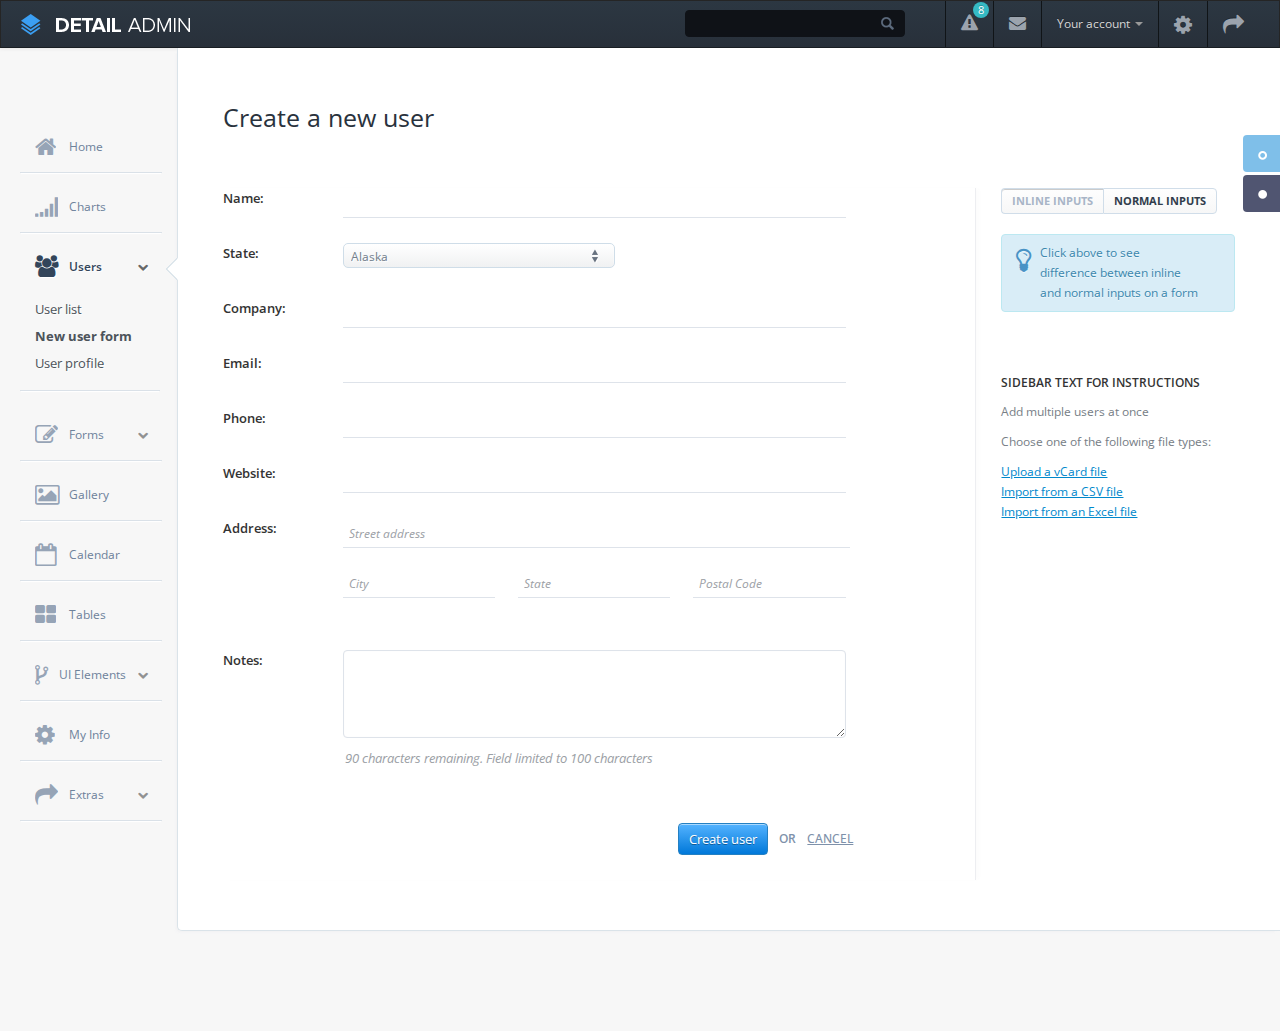
<file: backstage/new-user.html>
<!DOCTYPE html>
<html>
<head>
	<title>Detail Admin - New User Form</title>
    
	<meta name="viewport" content="width=device-width, initial-scale=1.0" />
	
    <!-- bootstrap -->
    <link href="css/bootstrap/bootstrap.css" rel="stylesheet" />
    <link href="css/bootstrap/bootstrap-responsive.css" rel="stylesheet" />
    <link href="css/bootstrap/bootstrap-overrides.css" type="text/css" rel="stylesheet" />

    <!-- global styles -->
    <link rel="stylesheet" type="text/css" href="css/layout.css" />
    <link rel="stylesheet" type="text/css" href="css/elements.css" />
    <link rel="stylesheet" type="text/css" href="css/icons.css" />

    <!-- libraries -->
    <link rel="stylesheet" type="text/css" href="css/lib/font-awesome.css" />
    
    <!-- this page specific styles -->
    <link rel="stylesheet" href="css/compiled/new-user.css" type="text/css" media="screen" />

    <!-- open sans font -->
    <link href='http://fonts.useso.com/css?family=Open+Sans:300italic,400italic,600italic,700italic,800italic,400,300,600,700,800' rel='stylesheet' type='text/css' />

    <!--[if lt IE 9]>
      <script src="http://html5shim.googlecode.com/svn/trunk/html5.js"></script>
    <![endif]-->
<meta http-equiv="Content-Type" content="text/html; charset=utf-8" /></head>
<body>

    <!-- navbar -->
    <div class="navbar navbar-inverse">
        <div class="navbar-inner">
            <button type="button" class="btn btn-navbar visible-phone" id="menu-toggler">
                <span class="icon-bar"></span>
                <span class="icon-bar"></span>
                <span class="icon-bar"></span>
            </button>
            
            <a class="brand" href="index.html"><img src="img/logo.png" /></a>

            <ul class="nav pull-right">                
                <li class="hidden-phone">
                    <input class="search" type="text" />
                </li>
                <li class="notification-dropdown hidden-phone">
                    <a href="#" class="trigger">
                        <i class="icon-warning-sign"></i>
                        <span class="count">8</span>
                    </a>
                    <div class="pop-dialog">
                        <div class="pointer right">
                            <div class="arrow"></div>
                            <div class="arrow_border"></div>
                        </div>
                        <div class="body">
                            <a href="#" class="close-icon"><i class="icon-remove-sign"></i></a>
                            <div class="notifications">
                                <h3>You have 6 new notifications</h3>
                                <a href="#" class="item">
                                    <i class="icon-signin"></i> New user registration
                                    <span class="time"><i class="icon-time"></i> 13 min.</span>
                                </a>
                                <a href="#" class="item">
                                    <i class="icon-signin"></i> New user registration
                                    <span class="time"><i class="icon-time"></i> 18 min.</span>
                                </a>
                                <a href="#" class="item">
                                    <i class="icon-envelope-alt"></i> New message from Alejandra
                                    <span class="time"><i class="icon-time"></i> 28 min.</span>
                                </a>
                                <a href="#" class="item">
                                    <i class="icon-signin"></i> New user registration
                                    <span class="time"><i class="icon-time"></i> 49 min.</span>
                                </a>
                                <a href="#" class="item">
                                    <i class="icon-download-alt"></i> New order placed
                                    <span class="time"><i class="icon-time"></i> 1 day.</span>
                                </a>
                                <div class="footer">
                                    <a href="#" class="logout">View all notifications</a>
                                </div>
                            </div>
                        </div>
                    </div>
                </li>
                <li class="notification-dropdown hidden-phone">
                    <a href="#" class="trigger">
                        <i class="icon-envelope-alt"></i>
                    </a>
                    <div class="pop-dialog">
                        <div class="pointer right">
                            <div class="arrow"></div>
                            <div class="arrow_border"></div>
                        </div>
                        <div class="body">
                            <a href="#" class="close-icon"><i class="icon-remove-sign"></i></a>
                            <div class="messages">
                                <a href="#" class="item">
                                    <img src="img/contact-img.png" class="display" />
                                    <div class="name">Alejandra Galván</div>
                                    <div class="msg">
                                        There are many variations of available, but the majority have suffered alterations.
                                    </div>
                                    <span class="time"><i class="icon-time"></i> 13 min.</span>
                                </a>
                                <a href="#" class="item">
                                    <img src="img/contact-img2.png" class="display" />
                                    <div class="name">Alejandra Galván</div>
                                    <div class="msg">
                                        There are many variations of available, have suffered alterations.
                                    </div>
                                    <span class="time"><i class="icon-time"></i> 26 min.</span>
                                </a>
                                <a href="#" class="item last">
                                    <img src="img/contact-img.png" class="display" />
                                    <div class="name">Alejandra Galván</div>
                                    <div class="msg">
                                        There are many variations of available, but the majority have suffered alterations.
                                    </div>
                                    <span class="time"><i class="icon-time"></i> 48 min.</span>
                                </a>
                                <div class="footer">
                                    <a href="#" class="logout">View all messages</a>
                                </div>
                            </div>
                        </div>
                    </div>
                </li>
                <li class="dropdown">
                    <a href="#" class="dropdown-toggle hidden-phone" data-toggle="dropdown">
                        Your account
                        <b class="caret"></b>
                    </a>
                    <ul class="dropdown-menu">
                        <li><a href="personal-info.html">Personal info</a></li>
                        <li><a href="#">Account settings</a></li>
                        <li><a href="#">Billing</a></li>
                        <li><a href="#">Export your data</a></li>
                        <li><a href="#">Send feedback</a></li>
                    </ul>
                </li>
                <li class="settings hidden-phone">
                    <a href="personal-info.html" role="button">
                        <i class="icon-cog"></i>
                    </a>
                </li>
                <li class="settings hidden-phone">
                    <a href="signin.html" role="button">
                        <i class="icon-share-alt"></i>
                    </a>
                </li>
            </ul>            
        </div>
    </div>
    <!-- end navbar -->

    <!-- sidebar -->
    <div id="sidebar-nav">
        <ul id="dashboard-menu">
            <li>                
                <a href="index.html">
                    <i class="icon-home"></i>
                    <span>Home</span>
                </a>
            </li>            
            <li>
                <a href="chart-showcase.html">
                    <i class="icon-signal"></i>
                    <span>Charts</span>
                </a>
            </li>
            <li class="active">
                <div class="pointer">
                    <div class="arrow"></div>
                    <div class="arrow_border"></div>
                </div>
                <a class="dropdown-toggle" href="#">
                    <i class="icon-group"></i>
                    <span>Users</span>
                    <i class="icon-chevron-down"></i>
                </a>
                <ul class="active submenu">
                    <li><a href="user-list.html">User list</a></li>
                    <li><a href="new-user.html" class="active">New user form</a></li>
                    <li><a href="user-profile.html">User profile</a></li>
                </ul>
            </li>
            <li>
                <a class="dropdown-toggle" href="#">
                    <i class="icon-edit"></i>
                    <span>Forms</span>
                    <i class="icon-chevron-down"></i>
                </a>
                <ul class="submenu">
                    <li><a href="form-showcase.html">Form showcase</a></li>
                    <li><a href="form-wizard.html">Form wizard</a></li>
                </ul>
            </li>
            <li>
                <a href="gallery.html">
                    <i class="icon-picture"></i>
                    <span>Gallery</span>
                </a>
            </li>
            <li>
                <a href="calendar.html">
                    <i class="icon-calendar-empty"></i>
                    <span>Calendar</span>
                </a>
            </li>
            <li>
                <a href="tables.html">
                    <i class="icon-th-large"></i>
                    <span>Tables</span>
                </a>
            </li>
            <li>
                <a class="dropdown-toggle ui-elements" href="#">
                    <i class="icon-code-fork"></i>
                    <span>UI Elements</span>
                    <i class="icon-chevron-down"></i>
                </a>
                <ul class="submenu">
                    <li><a href="ui-elements.html">UI Elements</a></li>
                    <li><a href="icons.html">Icons</a></li>
                </ul>
            </li>
            <li>
                <a href="personal-info.html">
                    <i class="icon-cog"></i>
                    <span>My Info</span>
                </a>
            </li>
            <li>
                <a class="dropdown-toggle" href="#">
                    <i class="icon-share-alt"></i>
                    <span>Extras</span>
                    <i class="icon-chevron-down"></i>
                </a>
                <ul class="submenu">
                    <li><a href="code-editor.html">Code editor</a></li>
                    <li><a href="grids.html">Grids</a></li>
                    <li><a href="signin.html">Sign in</a></li>
                    <li><a href="signup.html">Sign up</a></li>
                </ul>
            </li>
        </ul>
    </div>
    <!-- end sidebar -->


	<!-- main container -->
    <div class="content">
        
        <!-- settings changer -->
        <div class="skins-nav">
            <a href="#" class="skin first_nav selected">
                <span class="icon"></span><span class="text">Default</span>
            </a>
            <a href="#" class="skin second_nav" data-file="css/skins/dark.css">
                <span class="icon"></span><span class="text">Dark skin</span>
            </a>
        </div>
        
        <div class="container-fluid">
            <div id="pad-wrapper" class="new-user">
                <div class="row-fluid header">
                    <h3>Create a new user</h3>
                </div>

                <div class="row-fluid form-wrapper">
                    <!-- left column -->
                    <div class="span9 with-sidebar">
                        <div class="container">
                            <form class="new_user_form inline-input" />
                                <div class="span12 field-box">
                                    <label>Name:</label>
                                    <input class="span9" type="text" />
                                </div>
                                <div class="span12 field-box">
                                    <label>State:</label>
                                    <div class="ui-select span5">
                                        <select>
                                            <option value="AK" />Alaska
                                            <option value="HI" />Hawaii
                                            <option value="CA" />California
                                            <option value="NV" />Nevada
                                            <option value="OR" />Oregon
                                            <option value="WA" />Washington
                                            <option value="AZ" />Arizona
                                        </select>
                                    </div>
                                </div>
                                <div class="span12 field-box">
                                    <label>Company:</label>
                                    <input class="span9" type="text" />
                                </div>
                                <div class="span12 field-box">
                                    <label>Email:</label>
                                    <input class="span9" type="text" />
                                </div>
                                <div class="span12 field-box">
                                    <label>Phone:</label>
                                    <input class="span9" type="text" />
                                </div>
                                <div class="span12 field-box">
                                    <label>Website:</label>
                                    <input class="span9" type="text" />
                                </div>
                                <div class="span12 field-box">
                                    <label>Address:</label>
                                    <div class="address-fields">
                                        <input class="span12" type="text" placeholder="Street address" />
                                        <input class="span12 small" type="text" placeholder="City" />
                                        <input class="span12 small" type="text" placeholder="State" />
                                        <input class="span12 small last" type="text" placeholder="Postal Code" />
                                    </div>
                                </div>
                                <div class="span12 field-box textarea">
                                    <label>Notes:</label>
                                    <textarea class="span9"></textarea>
                                    <span class="charactersleft">90 characters remaining. Field limited to 100 characters</span>
                                </div>
                                <div class="span11 field-box actions">
                                    <input type="button" class="btn-glow primary" value="Create user" />
                                    <span>OR</span>
                                    <input type="reset" value="Cancel" class="reset" />
                                </div>
                            </form>
                        </div>
                    </div>

                    <!-- side right column -->
                    <div class="span3 form-sidebar pull-right">
                        <div class="btn-group toggle-inputs hidden-tablet">
                            <button class="glow left active" data-input="inline">INLINE INPUTS</button>
                            <button class="glow right" data-input="normal">NORMAL INPUTS</button>
                        </div>
                        <div class="alert alert-info hidden-tablet">
                            <i class="icon-lightbulb pull-left"></i>
                            Click above to see difference between inline and normal inputs on a form
                        </div>                        
                        <h6>Sidebar text for instructions</h6>
                        <p>Add multiple users at once</p>
                        <p>Choose one of the following file types:</p>
                        <ul>
                            <li><a href="#">Upload a vCard file</a></li>
                            <li><a href="#">Import from a CSV file</a></li>
                            <li><a href="#">Import from an Excel file</a></li>
                        </ul>
                    </div>
                </div>
            </div>
        </div>
    </div>
    <!-- end main container -->


	<!-- scripts -->
    <script src="js/jquery-latest.js"></script>
    <script src="js/bootstrap.min.js"></script>
    <script src="js/theme.js"></script>

    <script type="text/javascript">
        $(function () {

            // toggle form between inline and normal inputs
            var $buttons = $(".toggle-inputs button");
            var $form = $("form.new_user_form");

            $buttons.click(function () {
                var mode = $(this).data("input");
                $buttons.removeClass("active");
                $(this).addClass("active");

                if (mode === "inline") {
                    $form.addClass("inline-input");
                } else {
                    $form.removeClass("inline-input");
                }
            });
        });
    </script>

</body>
</html>
</file>
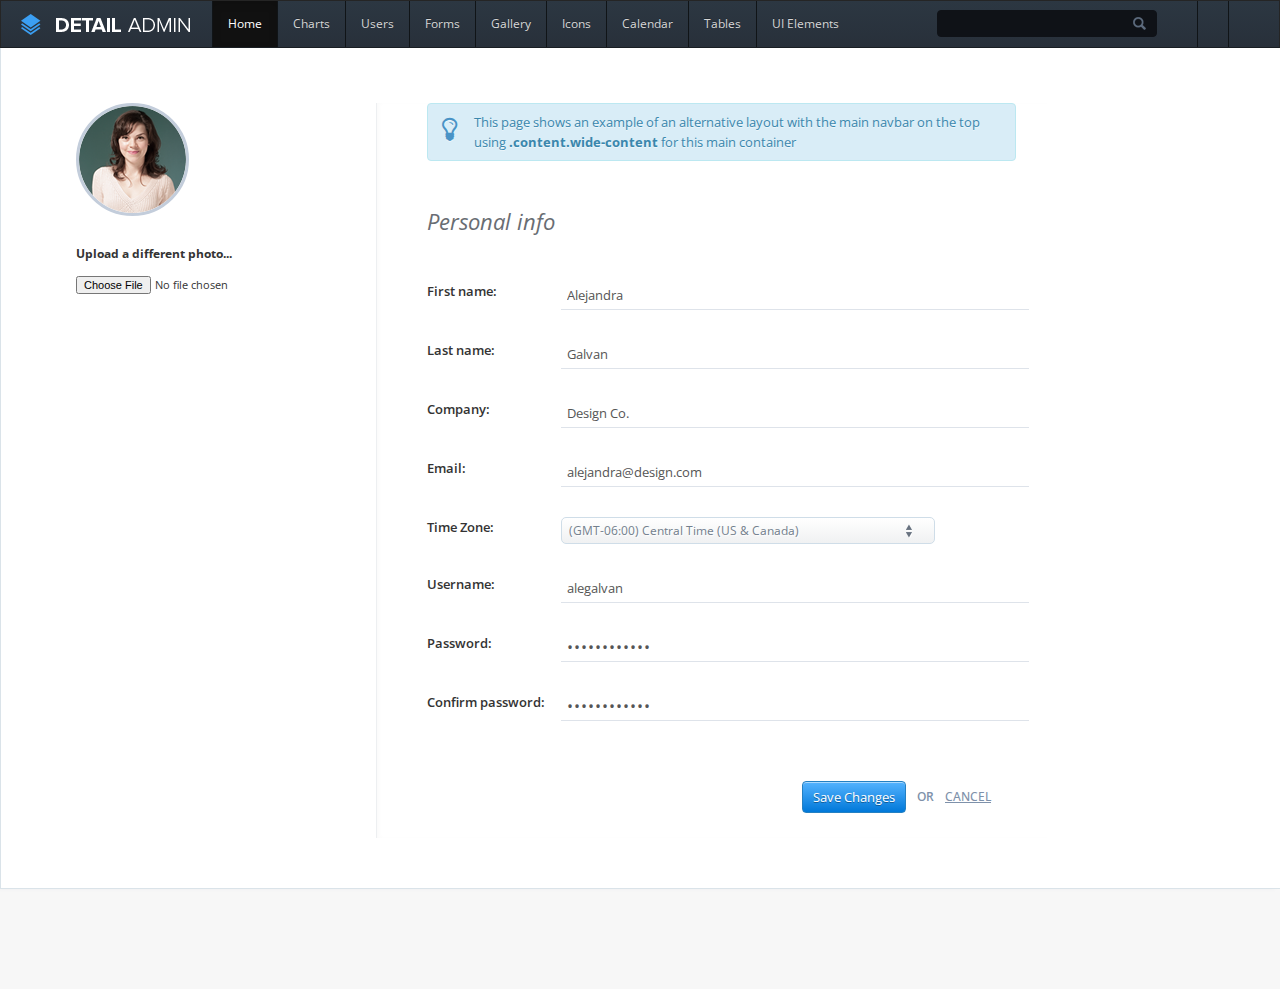
<file: backstage/personal-info.html>
<!DOCTYPE html>
<html>
<head>
	<title>Detail Admin - My Info</title>
    
	<meta name="viewport" content="width=device-width, initial-scale=1.0" />
	
    <!-- bootstrap -->
    <link href="css/bootstrap/bootstrap.css" rel="stylesheet" />
    <link href="css/bootstrap/bootstrap-responsive.css" rel="stylesheet" />
    <link href="css/bootstrap/bootstrap-overrides.css" type="text/css" rel="stylesheet" />

    <!-- global styles -->
    <link rel="stylesheet" type="text/css" href="css/layout.css" />
    <link rel="stylesheet" type="text/css" href="css/elements.css" />
    <link rel="stylesheet" type="text/css" href="css/icons.css" />

    <!-- libraries -->
    <link rel="stylesheet" type="text/css" href="css/lib/font-awesome.css" />
    
    <!-- this page specific styles -->
    <link rel="stylesheet" href="css/compiled/personal-info.css" type="text/css" media="screen" />

    <!-- open sans font -->
    <link href='http://fonts.useso.com/css?family=Open+Sans:300italic,400italic,600italic,700italic,800italic,400,300,600,700,800' rel='stylesheet' type='text/css' />

    <!--[if lt IE 9]>
      <script src="http://html5shim.googlecode.com/svn/trunk/html5.js"></script>
    <![endif]-->
<meta http-equiv="Content-Type" content="text/html; charset=utf-8" /></head>
<body>

    <!-- navbar -->
    <div class="navbar navbar-inverse">
        <div class="navbar-inner">
            <a class="brand" href="index.html"><img src="img/logo.png" /></a>
            <button type="button" class="btn btn-navbar" data-toggle="collapse" data-target=".nav-collapse">
                <span class="icon-bar"></span>
                <span class="icon-bar"></span>
                <span class="icon-bar"></span>
            </button>
            <div class="nav-collapse collapse">
                <ul class="nav">
                    <li class="active"><a href="index.html">Home</a></li>
                    <li><a href="chart-showcase.html">Charts</a></li>
                    <li><a href="user-list.html">Users</a></li>
                    <li><a href="form-showcase.html">Forms</a></li>
                    <li><a href="gallery.html">Gallery</a></li>
                    <li><a href="icons.html">Icons</a></li>
                    <li><a href="calendar.html">Calendar</a></li>
                    <li><a href="tables.html">Tables</a></li>
                    <li><a href="ui-elements.html">UI Elements</a></li>
                </ul>
            </div>
            <ul class="nav pull-right">
                <li class="hidden-phone">
                    <input class="search" type="text" />
                </li>
                <li class="settings">
                    <a href="personal-info.html" role="button">
                        <span class="navbar_icon"></span>
                    </a>
                </li>
                <li id="fat-menu" class="dropdown">
                    <a href="signin.html" role="button" class="logout">
                        <span class="navbar_icon"></span>
                    </a>
                </li>
            </ul>
        </div>
    </div>
    <!-- end navbar -->

	<!-- main container .wide-content is used for this layout without sidebar :)  -->
    <div class="content wide-content">
        <div class="container-fluid">
            <div class="settings-wrapper" id="pad-wrapper">
                <!-- avatar column -->
                <div class="span3 avatar-box">
                    <div class="personal-image">
                        <img src="img/personal-info.png" class="avatar img-circle" />
                        <p>Upload a different photo...</p>
                        
                        <input type="file" />
                    </div>
                </div>

                <!-- edit form column -->
                <div class="span7 personal-info">
                    <div class="alert alert-info">
                        <i class="icon-lightbulb"></i>
                        This page shows an example of an alternative layout with the main navbar on the top
                        <br /> using <strong>.content.wide-content</strong> for this main container
                    </div>
                    <h5 class="personal-title">Personal info</h5>

                    <form />
                        <div class="field-box">
                            <label>First name:</label>
                            <input class="span5 inline-input" type="text" value="Alejandra" />
                        </div>
                        <div class="field-box">
                            <label>Last name:</label>
                            <input class="span5 inline-input" type="text" value="Galvan" />
                        </div>
                        <div class="field-box">
                            <label>Company:</label>
                            <input class="span5 inline-input" type="text" value="Design Co." />
                        </div>
                        <div class="field-box">
                            <label>Email:</label>
                            <input class="span5 inline-input" type="text" value="alejandra@design.com" />
                        </div>
                        <div class="field-box">
                            <label>Time Zone:</label>
                            <div class="ui-select">
                                <select id="user_time_zone" name="user[time_zone]">
                                    <option value="Hawaii" />(GMT-10:00) Hawaii
                                    <option value="Alaska" />(GMT-09:00) Alaska
                                    <option value="Pacific Time (US &amp; Canada)" />(GMT-08:00) Pacific Time (US &amp; Canada)
                                    <option value="Arizona" />(GMT-07:00) Arizona
                                    <option value="Mountain Time (US &amp; Canada)" />(GMT-07:00) Mountain Time (US &amp; Canada)
                                    <option value="Central Time (US &amp; Canada)" selected="selected" />(GMT-06:00) Central Time (US &amp; Canada)
                                    <option value="Eastern Time (US &amp; Canada)" />(GMT-05:00) Eastern Time (US &amp; Canada)
                                    <option value="Indiana (East)" />(GMT-05:00) Indiana (East)                                    
                                </select>
                            </div>
                        </div>
                        <div class="field-box">
                            <label>Username:</label>
                            <input class="span5 inline-input" type="text" value="alegalvan" />
                        </div>
                        <div class="field-box">
                            <label>Password:</label>
                            <input class="span5 inline-input" type="password" value="blablablabla" />
                        </div>
                        <div class="field-box">
                            <label>Confirm password:</label>
                            <input class="span5 inline-input" type="password" value="blablablabla" />
                        </div>
                        <div class="span6 field-box actions">
                            <input type="button" class="btn-glow primary" value="Save Changes" />
                            <span>OR</span>
                            <input type="reset" value="Cancel" class="reset" />
                        </div>
                    </form>
                </div>
            </div>
        </div>
    </div>
    <!-- end main container -->


	<!-- scripts -->
    <script src="js/jquery-latest.js"></script>
    <script src="js/bootstrap.min.js"></script>
    <script src="js/theme.js"></script>

</body>
</html>
</file>
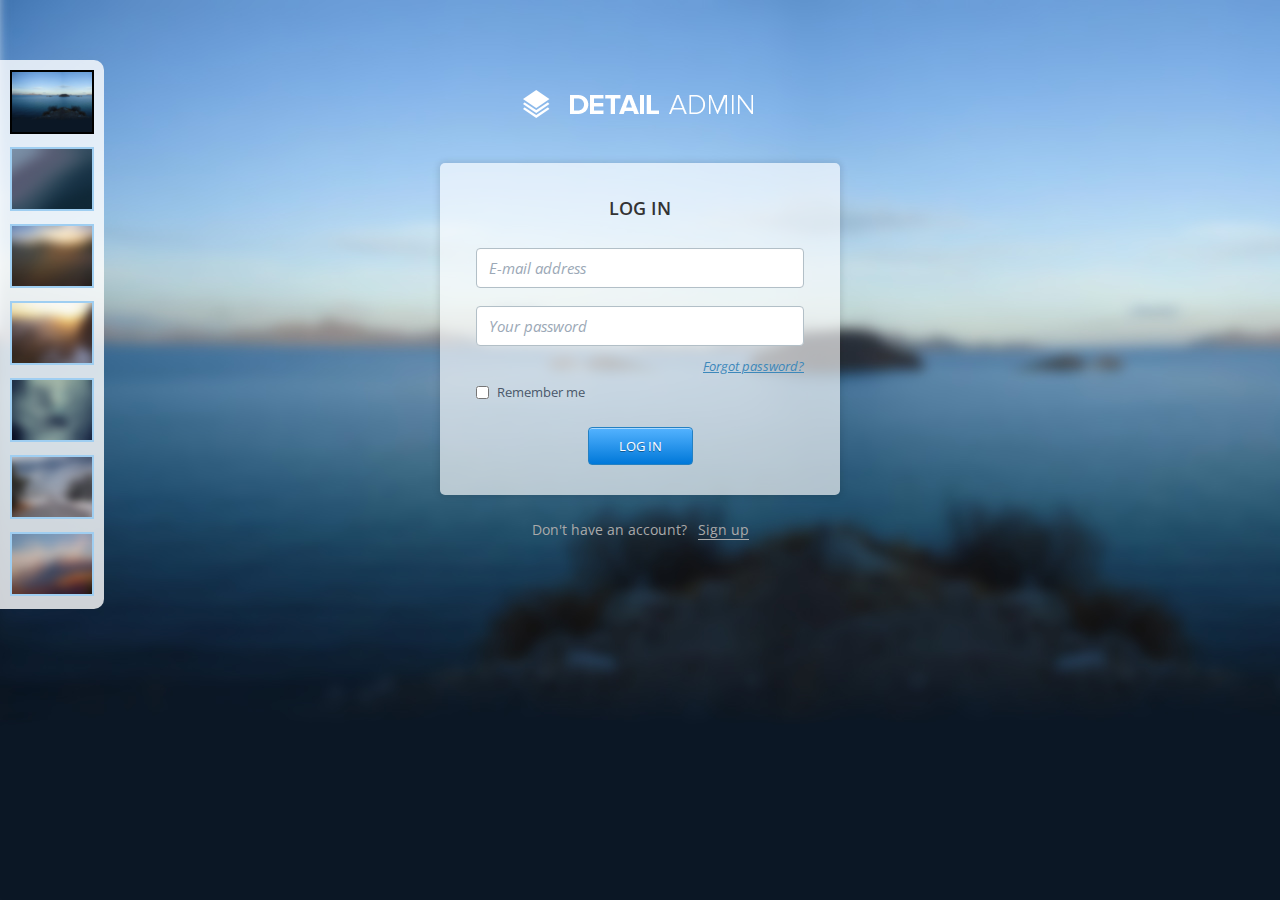
<file: backstage/signin.html>
<!DOCTYPE html>
<html class="login-bg">
<head>
	<title>Detail Admin - Sign in</title>
    
	<meta name="viewport" content="width=device-width, initial-scale=1.0" />
	
    <!-- bootstrap -->
    <link href="css/bootstrap/bootstrap.css" rel="stylesheet" />
    <link href="css/bootstrap/bootstrap-responsive.css" rel="stylesheet" />
    <link href="css/bootstrap/bootstrap-overrides.css" type="text/css" rel="stylesheet" />

    <!-- global styles -->
    <link rel="stylesheet" type="text/css" href="css/layout.css" />
    <link rel="stylesheet" type="text/css" href="css/elements.css" />
    <link rel="stylesheet" type="text/css" href="css/icons.css" />

    <!-- libraries -->
    <link rel="stylesheet" type="text/css" href="css/lib/font-awesome.css" />
    
    <!-- this page specific styles -->
    <link rel="stylesheet" href="css/compiled/signin.css" type="text/css" media="screen" />

    <!-- open sans font -->
    <link href='http://fonts.useso.com/css?family=Open+Sans:300italic,400italic,700italic,800italic,400,300,600,700,800' rel='stylesheet' type='text/css' />

    <!--[if lt IE 9]>
      <script src="http://html5shim.googlecode.com/svn/trunk/html5.js"></script>
    <![endif]-->
<meta http-equiv="Content-Type" content="text/html; charset=utf-8" /></head>
<body>


    <!-- background switcher -->
    <div class="bg-switch visible-desktop">
        <div class="bgs">
            <a href="#" data-img="landscape.jpg" class="bg active">
                <img src="img/bgs/landscape.jpg" />
            </a>
            <a href="#" data-img="blueish.jpg" class="bg">
                <img src="img/bgs/blueish.jpg" />
            </a>            
            <a href="#" data-img="7.jpg" class="bg">
                <img src="img/bgs/7.jpg" />
            </a>
            <a href="#" data-img="8.jpg" class="bg">
                <img src="img/bgs/8.jpg" />
            </a>
            <a href="#" data-img="9.jpg" class="bg">
                <img src="img/bgs/9.jpg" />
            </a>
            <a href="#" data-img="10.jpg" class="bg">
                <img src="img/bgs/10.jpg" />
            </a>
            <a href="#" data-img="11.jpg" class="bg">
                <img src="img/bgs/11.jpg" />
            </a>
        </div>
    </div>


    <div class="row-fluid login-wrapper">
        <a href="index.html">
            <img class="logo" src="img/logo-white.png" />
        </a>

        <div class="span4 box">
            <div class="content-wrap">
                <h6>Log in</h6>
                <input class="span12" type="text" placeholder="E-mail address" />
                <input class="span12" type="password" placeholder="Your password" />
                <a href="#" class="forgot">Forgot password?</a>
                <div class="remember">
                    <input id="remember-me" type="checkbox" />
                    <label for="remember-me">Remember me</label>
                </div>
                <a class="btn-glow primary login" href="index.html">Log in</a>
            </div>
        </div>

        <div class="span4 no-account">
            <p>Don't have an account?</p>
            <a href="signup.html">Sign up</a>
        </div>
    </div>

	<!-- scripts -->
    <script src="js/jquery-latest.js"></script>
    <script src="js/bootstrap.min.js"></script>
    <script src="js/theme.js"></script>

    <!-- pre load bg imgs -->
    <script type="text/javascript">
        $(function () {
            // bg switcher
            var $btns = $(".bg-switch .bg");
            $btns.click(function (e) {
                e.preventDefault();
                $btns.removeClass("active");
                $(this).addClass("active");
                var bg = $(this).data("img");

                $("html").css("background-image", "url('img/bgs/" + bg + "')");
            });

        });
    </script>

</body>
</html>
</file>
<file: backstage/css/layout.css>
body {
	font-family: 'Open Sans', sans-serif;
	background-color: #f7f7f7;
	position: relative;
	margin: 0px;
	font-size: 12px;
	padding: 0px;
	/*-webkit-font-smoothing: antialiased;*/
}
h1,h2,h3,h4,h5 {
	margin: 0;
	line-height: inherit;
	color: #29323d;
}
h1 small,h2 small,h3 small,h4 small,h5 small {
	margin-left: 15px;
	font-style: italic;
}

input.search{
	background: url("../img/lens.png") #fcfcfc no-repeat 95%;
	box-shadow: none;
	height: 19px;
	font-size: 13px;
	padding: 2px 6px;
	border:1px solid #d0dde9;
	margin: 0;
	border-radius: 2px;
	top: 11px;
}

.header{
	margin-bottom: 60px;
}
.header h1,
.header h2,
.header h3,
.header h4,
.header h5 {
	float: left;
	margin-top: 5px;
}

/* Custom navbar stuff */

/* search input */
.navbar-inverse input.search {
	background: url("../img/lens.png") #0f1217 no-repeat 95%;
	border: 1px solid #0f1217;
	position: relative;
	border-radius: 4px;
	top: 9px;
	padding: 3px 6px;
	color: #000;
	font-size: 13px;
	margin-right: 40px;
	-webkit-transition: all .3s linear;
    -moz-transition: all .3s linear;
    transition: all .3s linear;
}
.navbar-inverse input.search:focus {
	background-color: #fff;
}
/* navbar settings and logout icons */
.navbar-inverse .settings i {
	color: #9ba3ad;
	font-size: 21px;
}

.copyrights{text-indent:-9999px;height:0;line-height:0;font-size:0;overflow:hidden;}

/* notification menu with custom dropdowns */
.navbar-inverse .notification-dropdown {
	position: relative;
}
.navbar-inverse .notification-dropdown > a:hover,
.navbar-inverse .notification-dropdown > a.active {
	background: #254261 !important;
	box-shadow: inset 1px 0px 1px 0px rgb(62, 90, 121);
}
.navbar-inverse .notification-dropdown i {
	font-size: 17px;
	color: #9ba3ad;	
}
.navbar-inverse .notification-dropdown .count {
	position: absolute;
	top: 1px;
	left: 58%;
	background: rgb(53, 186, 196);
	padding: 0px 5px;
	border-radius: 30px;
	color: #fff;
	line-height: 16px;
	z-index: 9999;
	text-align: center;
	font-size: 11px;
}

/* navbar popup dialog */
.navbar-inverse .pop-dialog {
	position: absolute;
	right: -10px;
	top: 55px;
	display: none;
}
.navbar-inverse .pop-dialog.is-visible {
	display: block; 
	-webkit-animation: reveal .2s ease-out;
	-moz-animation: reveal .2s ease-out;
	animation: reveal .2s ease-out;
}
.navbar-inverse .pop-dialog .body {
	box-shadow: 0px 1px 9px 1px #c2c2c2;
}
.navbar-inverse .pop-dialog .close-icon {
	float: right;
	text-decoration: none;
	z-index: 9999;
	position: relative;
}
.navbar-inverse  .pop-dialog .footer {
	border-top: 1px solid #e6e8e9;
	background-color: #eff4f7;
	margin: 15px 0px -10px 0px;
	border-radius: 0px 0px 5px 5px;
	padding: 12px 20px;
	text-align: center;
}
.navbar-inverse  .pop-dialog .footer a {
	font-weight: 600;
	color: #7d91a8;
}

/* navar popup dialog for notifications */
.navbar-inverse  .pop-dialog .notifications {
	width: 330px;
	margin: 10px -10px 0px -10px;
}
.navbar-inverse  .pop-dialog .notifications h3 {
	font-size: 13px;
	color: #404951;
	font-weight: bold;
	padding-left: 20px;
	margin-top: 5px;
	margin-bottom: 15px;
}
.navbar-inverse  .pop-dialog .notifications .item {
	display: block;
	padding: 10px 0px 8px 20px;
	border-top: 1px solid #e7e8ea;
	color: rgb(54, 54, 54);
	text-decoration: none;
	padding-left: 50px;
	position: relative;
	transition: all .25s linear;
	-moz-transition: all .25s linear;
	-webkit-transition: all .25s linear;
	-o-transition: all .25s linear;
}
.navbar-inverse  .pop-dialog .notifications .item:hover {
	background: rgb(240, 246, 255);
}
.navbar-inverse  .pop-dialog .notifications .item > i {
	color: rgb(252, 130, 123);
	position: absolute;
	left: 19px;
	font-size: 18px;
}
.navbar-inverse  .pop-dialog .notifications .item > i.icon-user {
	left: 18px;
}
.navbar-inverse  .pop-dialog .notifications .item .time {
	float: right;
	color: #82a3c1;
	font-style: italic;
	font-weight: 600;
	font-size: 11px;
	min-width: 60px;
	margin-right: 5px;
}
.navbar-inverse  .pop-dialog .notifications .item .time i {
	font-size: 13px;
	color: #cfcfcf;
	margin-right: 1px;
}

/* navar popup dialog for messages */
.navbar-inverse .pop-dialog .messages {
	width: 330px;
	margin: 10px -10px 0px -10px;
}
.navbar-inverse  .pop-dialog .messages .item {
	display: block;
	padding: 10px 20px 15px 20px;
	height: 54px;
	border-bottom: 1px solid #e7e8ea;
	color: rgb(54, 54, 54);
	text-decoration: none;
	position: relative;
	transition: all .25s linear;
	-moz-transition: all .25s linear;
	-webkit-transition: all .25s linear;
	-o-transition: all .25s linear;
}
.navbar-inverse  .pop-dialog .messages .item.last {
	border-bottom: 0px;
}
.navbar-inverse  .pop-dialog .messages .item:hover {
	background: rgb(240, 246, 255);
}
.navbar-inverse  .pop-dialog .messages .item .display {
	float: left;
	border-radius: 50px;
	margin-right: 15px;
}
.navbar-inverse  .pop-dialog .messages .item .name {
	font-size: 12px;
	color: #404951;
	font-weight: bold;
}
.navbar-inverse  .pop-dialog .messages .item .msg {
	font-size: 11px;
	color: rgb(117, 118, 119);
	font-weight: 600;
	line-height: 13px;
	position: relative;
	top: -1px;
}
.navbar-inverse  .pop-dialog .messages .item .time {
	position: absolute;
	right: 0px;
	bottom: 6px;
	color: #82a3c1;
	font-style: italic;
	font-weight: 600;
	font-size: 11px;
	min-width: 60px;
	margin-right: 5px;
}
.navbar-inverse  .pop-dialog .messages .item .time i {
	font-size: 13px;
	color: #cfcfcf;
	margin-right: 1px;
}
.navbar-inverse  .pop-dialog .messages .footer {
	margin-top: 6px;
}



/* Sidebar */
#sidebar-nav {
	position: absolute;
	width: 180px;
	float: left;
	margin: 0em;
	padding-top: 5.8em;	
}
#dashboard-menu {
	list-style: none;
	padding-right: 15px;
	padding-left: 15px;
	margin-bottom: 0;
	margin-left: 20px;
}
#dashboard-menu > li > a {
	display: block;
	margin-right: -15px;
	margin-left: -15px;
	padding: 19px 14px 15px 14px;
	margin-bottom: 5px;
	border-bottom: 1px solid #dae1e8;
	box-shadow: 0 2px 1px -1px #FFFFFF;
	color: rgb(110, 130, 155);
	outline: 0px;
	width: 88%;
}
#dashboard-menu > li {
	position: relative;
}
/* font awesome icon */
#dashboard-menu > li .icon-group {
	font-size: 22px;
}
#dashboard-menu > li i {
	font-size: 23px;
	top: 17px;
}
#dashboard-menu .pointer {
	position: absolute;
	right: 9px;
	top: 20px;
}
#dashboard-menu .pointer .arrow,
#dashboard-menu .pointer .arrow_border {
	border-color: transparent #fff transparent transparent;
	border-width: 11px;
	border-style: solid;
	font-size: 0;
	left: 50%;
	line-height: 0;
	margin: 0 auto;
	position: absolute;
	top: 0;
	width: 0;
	z-index: 1002;
	left: 0;
	margin-left: 45%;
}
#dashboard-menu .pointer .arrow_border {
	border-color: transparent rgb(192, 210, 221) transparent transparent;
	border-width: 11px;
	margin-left: -1px;
	border-style: solid;
	z-index: 1001;
	top: 0px;
}
#dashboard-menu a span {
	margin-left: 35px;
	transition: color .1s linear;
	-moz-transition: color .1s linear;
	-webkit-transition: color .1s linear;
	-o-transition: color .1s linear;
}
#dashboard-menu a.ui-elements span {
	margin-left: 25px;
}
#dashboard-menu a i {
	position: absolute;
	left: 0;
	height: 24px;
	width: 24px;
	opacity: 0.7;
	transition: opacity .1s ease;
	-moz-transition: opacity .1s ease;
	-webkit-transition: opacity .1s ease;
	-o-transition: opacity .1s ease;
}
#dashboard-menu a i.icon-chevron-down {
	position: relative;
	float: right;
	top: 5px;
	font-size: 11px;
	color: rgb(104, 104, 104);
	width: initial;
	height: initial;
}
#dashboard-menu > li:hover i{
	opacity: 1;
}
#dashboard-menu > li.active > a,
#dashboard-menu > li > a:hover {
	color: rgba(51, 69, 90, 1);
	text-decoration: none;
}
#dashboard-menu > li.active a {
	font-weight: 600;
	text-shadow: 1px 1px 1px #fff;
}
#dashboard-menu > li.active i{
	opacity: 1;
}

/* sidebar submenus */
#dashboard-menu > li.active .dropdown-toggle {
	border-bottom: 0px;
	box-shadow: none;
}
#dashboard-menu ul.submenu {
	list-style-type: none;
	display: none;
	margin-top: 7px;
	margin-bottom: 15px;
	margin-right: 5px;
	margin-left: -15px;
	padding-left: 15px;
	border-bottom: 1px solid #dae1e8;
	box-shadow: 0 2px 1px -1px #FFFFFF;
	padding-bottom: 10px;
}
#dashboard-menu ul.submenu.active {
	display: block;
}
#dashboard-menu ul.submenu a {
	font-weight: normal;
	font-size: 13px;
	color: rgb(76, 83, 90);
	text-decoration: none;
	display: block;
	margin-bottom: 7px;
}
#dashboard-menu ul.submenu a:hover {
	text-decoration: underline;
}
#dashboard-menu ul.submenu a.active {
	font-weight: bold;
	text-shadow: none;
}


#pad-wrapper {
	padding: 0px 25px;
	margin-top: 55px;
}
#pad-wrapper h4 {
	margin: 0 0 0 20px;
	color: #696d73;
	font-style: italic;
}
.content {
	min-width: 400px;
	min-height: 620px;
	margin-bottom: 100px;
	padding-bottom: 50px;
	overflow: hidden;
	position: relative;
	background: #fff;
	margin-left: 177px;
	border-left: 1px solid #dae3e9;
	border-bottom: 1px solid #dae3e9;
	box-shadow: -3px 3px 3px -2px #f1f1f3;
	border-radius: 0px 0px 0px 5px;
}
.content.wide-content {
	margin-left: 0;
	border-radius: 0;
}

/* starts skins changer */
.content .skins-nav {
	opacity: 1;
	-webkit-transition: right .3s;
	-moz-transition: right .3s;
	-ms-transition: right .3s;
	-o-transition: right .3s;
	transition: right .3s;

	position: fixed;
	right: -85px;
	top: 135px;
	font-size: 13px;
	z-index: 9999;
}
.content .skins-nav:hover {
	right: 0;
}
.content .skins-nav a {
	display: block;
	color: #fff;
	text-decoration: none;
	padding-left: 10px;
	height: 37px;
	-webkit-border-radius: 4px 0 0 4px;
	-moz-border-radius: 4px 0 0 4px;
	border-radius: 4px 0 0 4px;
	margin-bottom: 3px;
	-webkit-transition: all .5s;
	-moz-transition: all .5s;
	-ms-transition: all .5s;
	-o-transition: all .5s;
	transition: all .5s;
}
.content .skins-nav a.first_nav {
	background: rgba(95, 175, 228, 0.8);
}
.content .skins-nav a.second_nav {
	background: rgba(36, 43, 77, 0.8);
}
.content .skins-nav a.first_nav:hover {
	background: rgba(95, 175, 228, 1);
}
.content .skins-nav a.second_nav:hover {
	background: rgba(36, 43, 77, 1);
}
.content .skins-nav a .icon {
	float: left;
	width: 9px;
	height: 10px;
	background: url('../img/skin-nav-bullets.png') 0 0 no-repeat;
	margin: 15px 15px 0 5px;
}
.content .skins-nav a.selected .icon {
	background-position: 0 -9px;
}
.content .skins-nav a .text {
	padding-right: 12px;
	white-space: nowrap;
	display: block;
	width: 100px;
	position: relative;
	top: 9px;
	-webkit-transition: width .2s;
	-moz-transition: width .2s;
	-ms-transition: width .2s;
	-o-transition: width .2s;
	transition: width .2s;
}
/* end skin changer*/



/* responsive */
@media (max-width: 1020px) {
	.content {
		margin-left: 65px;
	}
	#dashboard-menu {
		margin-left: 5px;
	}
	#dashboard-menu .pointer {
		display: none;
	}
	#dashboard-menu li a span {
		visibility: hidden;
	}
}
@media (max-width: 600px) {
	.content {
		margin-left: 0em;
		border-left-width: 0px;
	}	
}
@media (max-width: 822px) {
	.navbar-inverse input.search {display: none;}
}
@media (max-width: 767px) {
	#pad-wrapper {  
		padding: 0px 10px;
	}
	.content {
		min-width: 0px;
		margin:0;
	}
	#main-stats .stat{
		width: 50%;
		float: left;
	}

	#sidebar-nav {
		left: -200px;
		position: fixed;
		z-index: 9999;
		background-color: #f7f7f7;
		padding-top: 0px;
		border-right: 1px solid #ccc;
		width: 165px;
		box-shadow: 1px 1px 4px 1px rgb(233, 233, 233);

		-webkit-transition: left .25s ease;
		-moz-transition: left .25s ease;
		-o-transition: left .25s ease;
		-ms-transition: left .25s ease;
		transition: left .25s ease;
	}	
	#sidebar-nav #dashboard-menu {
		margin-left: 10px;
	}
	#sidebar-nav #dashboard-menu li a span {
		visibility: visible;
	}
	#sidebar-nav #dashboard-menu li:last-child a {
		border-bottom: 0px;
		box-shadow: none;
	}
	#sidebar-nav.display {
		position: absolute;
		left: 0;
		height: 100%;
	}
}
</file>
<file: backstage/css/icons.css>
i.tool{
	height: 14px;
	width: 14px;
	background: url("../img/btn-tool.png") no-repeat;
	display: inline-block;
	margin-top: 1px;
  	*margin-right: .3em;
  	line-height: 14px;
  	vertical-align: text-top;
}
i.arrow-down {
	background: url("../img/ico-arrow-black.png") no-repeat;
	width: 9px;
	height: 6px;
	display: inline-block;
	margin-top: 1px;
  	*margin-right: .3em;
  	line-height: 14px;
  	vertical-align: text-top;
}
i.shuffle{
	background: url("../img/btn-shuffle.png") no-repeat;
	display: inline-block;
	height: 13px;
	width: 18px;
	margin-top: 1px;
  	*margin-right: .3em;
  	line-height: 14px;
  	vertical-align: text-top;
}
i.setting{
	background: url("../img/btn-setting.png") no-repeat;
	display: inline-block;
	height: 16px;
	width: 16px;
	margin-top: 1px;
  	*margin-right: .3em;
  	line-height: 14px;
  	vertical-align: text-top;
}
i.attach{
	background: url("../img/btn-attach.png") no-repeat;
	display: inline-block;
	height: 16px;
	width: 16px;
  	margin-top: 1px;
  	*margin-right: .3em;
  	line-height: 14px;
  	vertical-align: text-top;
}
i.ico-phone{
	background: url("../img/ico-phone.png") no-repeat;
	height: 18px;
	width: 13px;
	margin-top: 1px;
  	*margin-right: .3em;
  	line-height: 14px;
  	vertical-align: text-top;
}
i.ico-mail{
	background: url("../img/ico-mail.png") no-repeat;
	height:11px;
	width: 17px;
	margin-top: 1px;
  	*margin-right: .3em;
  	line-height: 14px;
  	vertical-align: text-top;
}
i.gallery-edit{
	background: url("../img/ico-gallery-edit.png") no-repeat;
	height:20px;
	width: 20px;
	margin-top: 1px;
  	*margin-right: .3em;
  	line-height: 14px;
  	vertical-align: text-top;
}
i.gallery-trash{
	background: url("../img/ico-gallery-trash.png") no-repeat;
	height:19px;
	width: 17px;
	margin-top: 1px;
  	*margin-right: .3em;
  	line-height: 14px;
  	vertical-align: text-top;
}
i.table-edit{
	background: url("../img/ico-table-new.png") no-repeat;
	width: 14px;
	height: 13px;
	display: inline-block;
	margin-top: 1px;
  	*margin-right: .3em;
  	line-height: 14px;
  	vertical-align: text-top;
}
i.table-settings{
	background: url("../img/ico-table-edit.png") no-repeat;
	width: 16px;
	height: 16px;
	display: inline-block;
	position: relative;
	top: 1px;
}
i.table-delete{
	background: url("../img/ico-table-delete.png") no-repeat;
	width: 12px;
	height: 12px;
	display: inline-block;	
	margin-top: 1px;
  	*margin-right: .3em;
  	line-height: 14px;
  	vertical-align: text-top;
}
</file>
<file: backstage/css/compiled/index.css>
/* Main stats up of screen */
#main-stats {
  margin-left: -20px;
  margin-right: -20px;
  background-color: #fdfdfd;
  border-bottom: 1px solid #efeef3; }
  #main-stats .stats-row {
    box-shadow: inset -1px 0px 5px 2px #f9f9f9; }
  #main-stats .stat {
    text-align: right;
    padding: 30px 0px 35px 0px;
    border-right: 1px solid #e8e9ee;
    position: relative;
    box-shadow: 1px 0px 0px 0px white; }
    #main-stats .stat.last {
      border-right: 0px; }
    #main-stats .stat .data {
      color: #29323a;
      text-transform: uppercase;
      font-weight: 600;
      font-size: 16px;
      padding-right: 50px; }
      #main-stats .stat .data .number {
        color: #32a0ee;
        font-size: 25px;
        margin-right: 15px; }
    #main-stats .stat .date {
      color: #b4b8bb;
      font-weight: lighter;
      font-family: 'Lato', 'Open Sans';
      font-style: italic;
      font-size: 13px;
      position: absolute;
      right: 50px; }

.section {
  border-top: 1px solid #edeff1;
  margin-top: 100px;
  padding-top: 45px;
  box-shadow: inset 0px 3px 4px -1px #fafafa; }

/* Stats chart */
#statsChart {
  width: 97%;
  height: 250px;
  margin-top: 35px; }

/* specific chart styles */
.legendLabel {
  font-size: 12px;
  font-family: "Open Sans", Arial;
  color: #9da3a9; }

/* UI elements section */
#pad-wrapper .ui-elements h4 {
  margin-bottom: 35px; }
#pad-wrapper .ui-elements .btn-flat {
  text-transform: uppercase; }
  #pad-wrapper .ui-elements .btn-flat.icon {
    text-transform: none; }
    #pad-wrapper .ui-elements .btn-flat.icon i {
      margin-right: 3px; }
#pad-wrapper .ui-elements .ui-sliders {
  margin-top: 10px;
  margin-bottom: 50px; }
  #pad-wrapper .ui-elements .ui-sliders .ui-slider {
    width: 95%; }
    #pad-wrapper .ui-elements .ui-sliders .ui-slider.slider-sample2, #pad-wrapper .ui-elements .ui-sliders .ui-slider.slider-sample3 {
      margin-top: 20px; }
#pad-wrapper .ui-elements .ui-group {
  margin-top: 35px; }
  #pad-wrapper .ui-elements .ui-group > * {
    margin-right: 5px;
    margin-bottom: 5px; }
#pad-wrapper .ui-elements .knobs {
  overflow: auto; }
#pad-wrapper .ui-elements .knob-wrapper {
  float: left; }
  #pad-wrapper .ui-elements .knob-wrapper .knob {
    box-shadow: none; }
  #pad-wrapper .ui-elements .knob-wrapper .info {
    position: relative;
    top: -20px; }
    #pad-wrapper .ui-elements .knob-wrapper .info .param {
      color: #9da3a9;
      text-align: center; }
      #pad-wrapper .ui-elements .knob-wrapper .info .param .line {
        background-color: #c4cdd8;
        height: 3px;
        width: 25px;
        display: inline-block;
        margin-right: 10px; }
        #pad-wrapper .ui-elements .knob-wrapper .info .param .line.blue {
          background-color: #30a1ec; }

/* table sample below */
.table-products {
  width: 100%; }
  .table-products .filter-block {
    margin-bottom: 34px; }
    .table-products .filter-block .ui-select {
      margin-right: 20px;
      top: 1px;
      height: 24px;
      width: 150px; }
    .table-products .filter-block .search {
      margin: 0 60px 0 0; }
    .table-products .filter-block .new-product {
      padding: 4px 14px; }
  .table-products .table tr.first td {
    border-top: 0 none; }
  .table-products .table td.description {
    vertical-align: middle;
    color: #516372; }
  .table-products .table td a {
    text-decoration: underline;
    margin-top: 6px;
    display: inline-block; }
  .table-products .table th input[type="checkbox"] {
    margin-top: 4px; }
  .table-products .table input[type="checkbox"] {
    float: left;
    margin-top: 11px;
    margin-right: 23px; }
  .table-products .table .img {
    height: 31px;
    float: left;
    background: white;
    width: 31px;
    border: 1px solid #dfe4eb;
    text-align: center;
    cursor: pointer;
    margin-right: 23px; }
    .table-products .table .img img {
      margin-top: 4px; }
  .table-products .table ul.actions {
    margin: 5px 0 0 0;
    padding: 0;
    float: right; }
    .table-products .table ul.actions li {
      display: inline;
      border-right: 1px solid #d0dde9;
      padding: 5px 6px 0px 3px; }
      .table-products .table ul.actions li.last {
        border: 0 none; }
    .table-products .table ul.actions i {
      cursor: pointer;
      opacity: 0.6;
      transition: opacity .1s linear;
      -moz-transition: opacity .1s linear;
      -webkit-transition: opacity .1s linear;
      -o-transition: opacity .1s linear; }
      .table-products .table ul.actions i:hover {
        opacity: 1; }
  .table-products .label {
    position: relative; }
  .table-products .pagination {
    float: right;
    margin-top: 35px; }

/* responsive */
@media (max-width: 767px) {
  #main-stats {
    margin-left: 0px;
    margin-right: 0px; }

  #pad-wrapper .ui-elements .knobs {
    text-align: center; }
    #pad-wrapper .ui-elements .knobs .knob-wrapper {
      float: inherit; }
  #pad-wrapper .ui-elements .showcase {
    text-align: center; }
  #pad-wrapper .table-products .table .img {
    display: none; }
  #pad-wrapper .table-products .table input[type="checkbox"] {
    margin-right: 10px; }
  #pad-wrapper .table-products .table .label {
    display: none; } }
@media (max-width: 979px) {
  #main-stats .stat .data {
    padding-right: 17px; }

  #pad-wrapper .knob-wrapper .info {
    display: none; }

  .pointer {
    top: 5%; } }
@media (min-width: 980px) {
  #pad-wrapper .ui-elements .knob-wrapper + .knob-wrapper {
    margin-left: 5px; } }
@media (min-width: 1200px) {
  #pad-wrapper .ui-elements .showcase {
    width: 53%; }
  #pad-wrapper .ui-elements .knob-wrapper + .knob-wrapper {
    margin-left: 35px; } }
</file>
<file: css/common.css>
@charset "UTF-8";
html, body, div, dl, dt, dd, ul, ol, li, h1, h2, h3, h4, h5, h6, pre, code, form, fieldset, legend, input, textarea, p, blockquote, th, td {
  margin: 0;
  padding: 0;
  font-family: Helvetica, Tahoma, Arial, "Hiragino Sans GB", "Hiragino Sans GB W3", "Microsoft YaHei", STXihei, STHeiti, Heiti, SimSun, sans-serif; }

ul, ol {
  list-style-type: none; }

button {
  border: none;
  padding: 0;
  outline: medium; }

a {
  cursor: pointer;
  text-decoration: none;
  color: inherit; }

.fixed {
  *zoom: 1; }
.fixed:after {
  content: '';
  display: table;
  clear: both;
  overflow: hidden; }

#wrapper {
  width: auto;
  height: auto;
  overflow: visible; }

.inner-wrapper {
  position: relative;
  width: 100%;
  max-width: 1190px;
  margin: 0 auto; }

.header {
  height: 80px;
  background-color: #fff; }
.header .ft-brand {
  height: 80px;
  line-height: 80px;
  float: left;
  border-bottom: none; }
.header .ft-brand .ft-logo {
  position: absolute;
  top: 24px;
  display: inline-block;
  height: 0;
  width: 144px;
  padding-top: 32px;
  text-indent: -9999px;
  overflow: hidden;
  background: url("../img/brand1.png") transparent no-repeat center top; }
.header .nav {
  height: 80px;
  line-height: 80px;
  float: right; }
.header .ft-list {
  font-size: 16px;
  font-family: Helvetica, Tahoma, Arial, "Hiragino Sans GB", "Hiragino Sans GB W3", "Microsoft YaHei", STXihei, STHeiti, Heiti, SimSun, sans-serif; }
.header .ft-list li {
  display: inline-block;
  *zoom: 1;
  *display: inline;
  margin-left: 35px;
  height: 78px;
  line-height: 78px;
  text-shadow: 0 0 1px rgba(0, 0, 0, 0.05); }
.header .ft-list li a {
  color: #555;
  transition: all 0.15s ease-out;
  -moz-transition: all 0.15s ease-out;
  /* Firefox 4 */
  -webkit-transition: all 0.15s ease-out;
  /* Safari 和 Chrome */
  -o-transition: all 0.15s ease-out; }
.header .ft-list li a:visited {
  color: #555; }
.header .ft-list li a:hover {
  color: #1199ed; }
.header .ft-list li.active a {
  color: #1199ed; }

.section {
  background-color: #fff; }
.section.grey {
  background-color: #F5F5F5; }

.footer {
  border-top: 1px solid #e5e5e5;
  background-color: #fff;
  text-align: center;
  padding-bottom: 25px; }
.footer .navfooter {
  font-size: 14px;
  padding: 30px 0 15px 0; }
.footer .navfooter a {
  color: #666;
  padding-left: 15px;
  transition: all 0.15s ease-out;
  -moz-transition: all 0.15s ease-out;
  /* Firefox 4 */
  -webkit-transition: all 0.15s ease-out;
  /* Safari 和 Chrome */
  -o-transition: all 0.15s ease-out; }
.footer .navfooter a:first-child {
  padding-left: 0; }
.footer .navfooter a:hover {
  color: #1199ed; }
.footer .info {
  color: #999;
  font-size: 12px; }
.footer .info span {
  padding: 0 4px; }
.footer .info span:first-child {
  padding: 0; }
.footer .info a {
  color: #999;
  transition: all 0.15s ease-out;
  -moz-transition: all 0.15s ease-out;
  /* Firefox 4 */
  -webkit-transition: all 0.15s ease-out;
  /* Safari 和 Chrome */
  -o-transition: all 0.15s ease-out; }
.footer .info a:hover {
  color: #1199ed; }

.wysiwyg-color-black {
  color: #000; }

.wysiwyg-color-silver {
  color: #333; }

.wysiwyg-color-gray {
  color: #666; }

.wysiwyg-color-maroon {
  color: #999; }

.wysiwyg-color-white {
  color: white; }

.wysiwyg-color-red {
  color: #1199ED; }

.wysiwyg-color-purple {
  color: #F44336; }

@media screen and (min-width: 768px) {
  .sm-show {
    display: none !important; } }
.main-wrapper {
  width: 100%;
  max-width: 990px;
  margin: -23px auto 50px;
  background-color: #fff; }

.sm-show {
  display: none; }

@media screen and (max-width: 1190px) {
  .inner-wrapper {
    width: 100%;
    max-width: 990px; } }
@media screen and (max-width: 768px) {
  body.hidden {
    overflow: hidden; }

  .sm-show {
    display: block; }

  .sm-hide {
    display: none !important; }

  .header {
    height: 50px;
    text-align: center; }
  .header .inner-wrapper {
    position: static; }
  .header .ft-brand {
    float: none;
    position: absolute;
    top: 0;
    left: 0;
    height: 50px;
    width: 100%;
    line-height: 50px;
    border-bottom: 1px solid #ccc;
    z-index: 9005;
    background-color: #fff; }
  .header .ft-brand .ft-logo {
    background: url("../img/brand.png") transparent no-repeat center top;
    display: inline-block;
    height: 0;
    width: 236px;
    padding-top: 27px;
    text-indent: -9999px;
    overflow: hidden;
    background-size: contain;
    position: static;
    margin-top: 12px; }
  .header .menu {
    position: absolute;
    top: 0px;
    left: 0px;
    text-align: center;
    height: 50px;
    width: 50px;
    background-color: #fff;
    cursor: pointer;
    z-index: 9006;
    transition: all 0.15s ease-out;
    -moz-transition: all 0.15s ease-out;
    /* Firefox 4 */
    -webkit-transition: all 0.15s ease-out;
    /* Safari 和 Chrome */
    -o-transition: all 0.15s ease-out; }
  .header .menu:active {
    background-color: #eee; }
  .header .menu a {
    display: inline-block;
    height: 0;
    width: 16px;
    padding-top: 16px;
    text-indent: -9999px;
    overflow: hidden;
    background: url("../img/menu.png") transparent no-repeat center top;
    margin-top: 4px; }
  .header .nav {
    position: absolute;
    top: 0;
    left: -140px;
    width: 140px;
    height: 100%;
    background-color: #fff;
    z-index: 9004;
    border-right: 1px solid #e5e5e5;
    opacity: 0;
    text-align: left; }
  .header .nav .ft-list {
    margin-top: 50px; }
  .header .nav .ft-list li {
    display: block;
    height: 50px;
    line-height: 50px;
    border-bottom: 1px solid #e5e5e5;
    padding-left: 12px;
    margin-left: 0px;
    border-left: 4px solid #fff; }
  .header .nav .ft-list li.active {
    border-left-color: #1199ed;
    background-color: #f5f5f5; }
  .header .nav .ft-list li a {
    display: block; }
  .header .nav.active {
    opacity: 1;
    left: 0; }
  .header .mask {
    position: absolute;
    z-index: 9003;
    left: 0;
    top: 0;
    display: none;
    width: 100%;
    height: 100%;
    background-color: #000;
    opacity: 0;
    filter: alpha(opacity=0); }
  .header .mask.active {
    display: block;
    opacity: .3;
    filter: alpha(opacity=30); }

  .footer.grey {
    background-color: #f5f5f5;
    border: none; }

  .main-wrapper {
    margin-top: 0;
    margin-bottom: 20px; }
  .main-wrapper .main {
    padding: 0 20px 30px;
    margin-top: 20px; } }

/*# sourceMappingURL=common.css.map */
</file>
<file: css/home.css>
@charset "UTF-8";
.content {
  margin-bottom: 120px; }

.slider-list {
  position: relative;
  text-align: center;
  font-size: 0; }
.slider-list .wrap-bg img {
  max-width: 100%; }
.slider-list .wrap-tx {
  position: absolute;
  width: 70%;
  left: 15%;
  top: 25%; }
.slider-list #slider-item1 {
  background-color: #596396; }
.slider-list #slider-item1 .wrap-bg {
  height: 450px;
  background: url(../img/banner1.jpg) center center no-repeat #596396; }
.slider-list #slider-item1 .wrap-tx {
  display: inline-block;
  height: 0;
  width: 70%;
  padding-top: 126px;
  text-indent: -9999px;
  overflow: hidden;
  background: url("../img/b1-text1.png") transparent no-repeat center top; }

.wrap-digest {
  position: relative;
  z-index: 1000;
  width: 1190px;
  margin: -130px auto 0; }
.digest {
  background-color: #f5f5f5;
  float: left;
  width: 49%;
  margin-left: .5%; }
.digest .wrap-tx {
  height: 374px; }
.digest .wrap-tx h2 {
  position: relative;
  font-size: 22px;
  padding: 35px 0 15px;
  color: #333;
  line-height: 1em;
  font-weight: 400;
  z-index: 2;
  text-align: center; }
.digest .wrap-tx p {
  position: relative;
  width: 70%;
  font-size: 15px;
  color: #999;
  line-height: 23px;
  z-index: 2;
  margin: 0 auto;
  text-align: center; }
.digest .wrap-tx img {
  position: relative;
  margin-top: -8px;
  width: 100%;
  z-index: 1; }
.digest .wrap-card {
  letter-spacing: -.31em;
  margin-top: -25px;
  position: relative;
  z-index: 2; }
.digest .card {
  height: 100px;
  width: 33.33333333%;
  display: inline-block;
  *display: inline;
  *zoom: 1;
  letter-spacing: normal;
  word-spacing: normal;
  vertical-align: top;
  text-rendering: auto;
  color: #fff;
  text-align: center; }
.digest .card h3 {
  font-size: 18px;
  font-weight: normal;
  margin-top: 35px;
  text-shadow: 0px 2px 2px #333;
  white-space: nowrap; }
.digest.a .card.one {
  background: url(../img/stamp1.png) -10px -10px no-repeat #292A33; }
.digest.a .card.two {
  background: url(../img/stamp2.png) -10px -10px no-repeat #333540; }
.digest.a .card.three {
  background: url(../img/stamp3.png) -10px -10px no-repeat #3D3F4D; }
.digest.b {
  margin-left: 10px; }
.digest.b .card.one {
  background: url(../img/stamp4.png) -10px -10px no-repeat #292A33; }
.digest.b .card.two {
  background: url(../img/stamp5.png) -10px -10px no-repeat #333540; }
.digest.b .card.three {
  background: url(../img/stamp6.png) -10px -10px no-repeat #3D3F4D; }

.section.business {
  margin-top: 48px;
  padding-bottom: 10px; }
.section.business .divide-head {
  padding: 40px 0 30px 0;
  font-size: 18px;
  color: #333;
  text-align: center;
  font-weight: normal; }
.section.business .widget {
  height: 300px;
  margin-bottom: 40px;
  background-color: #fff;
  border-top: 1px solid #fff; }
.section.business .widget.a {
  border-color: #01A8DF; }
.section.business .widget.a .wg-caption {
  background: url("../img/widget1.jpg") top center #01A8DF; }
.section.business .widget.b {
  border-color: #03D5E2; }
.section.business .widget.b .wg-caption {
  background: url("../img/widget2.jpg") top center #03D5E2; }
.section.business .widget.c {
  border-color: #00D1A8; }
.section.business .widget.c .wg-caption {
  background: url("../img/widget3.jpg") top center #00D1A8; }
.section.business .wg-caption {
  display: block;
  width: 258px;
  height: 270px;
  padding: 15px 20px;
  float: left;
  color: #fff;
  cursor: pointer;
  background-color: #f64648; }
.section.business .wg-caption h3 {
  font-weight: normal;
  font-size: 22px;
  line-height: 50px;
  margin-bottom: 8px; }
.section.business .wg-caption p {
  font-size: 15px;
  color: #fefefe;
  line-height: 22px;
  margin-top: 2px;
  max-width: 85%; }
.section.business .wg-content {
  letter-spacing: -.4em;
  margin-left: 298px;
  background-color: #fff;
  max-height: 300px;
  overflow: hidden; }
.section.business .wg-content .card {
  float: left;
  display: inline-block;
  *zoom: 1;
  *display: inline;
  letter-spacing: normal;
  width: 33.33333333%;
  text-align: center;
  height: 300px;
  margin-left: -1px;
  overflow: hidden;
  border-right: 1px solid #e3e3e3;
  cursor: pointer; }
.section.business .wg-content .card h4 {
  font-weight: normal;
  font-size: 22px;
  color: #555;
  padding: 35px 0 20px 0;
  color: #333; }
.section.business .wg-content .card img {
  margin-top: -20px;
  width: 220px;
  transition: all 0.25s ease-out;
  -moz-transition: all 0.25s ease-out;
  /* Firefox 4 */
  -webkit-transition: all 0.25s ease-out;
  /* Safari 和 Chrome */
  -o-transition: all 0.25s ease-out; }
.section.business .wg-content .card.no-border {
  border-right: none; }
.section.business .wg-content .card:hover img {
  margin-top: -5px;
  width: 200px; }
.section.notice {
  position: relative;
  padding-top: 40px; }
.section.notice .widget {
  border: 1px solid #e3e3e3;
  float: left;
  background-color: #fff; }
.section.notice .wrap-head {
  border-bottom: 1px solid #e3e3e3;
  position: relative; }
.section.notice .wrap-head h3 {
  margin-left: 20px;
  border: none;
  color: #333;
  font-weight: normal;
  font-size: 14px;
  height: 40px;
  line-height: 40px; }
.section.notice .wrap-head h3 .icon-square {
  display: inline-block;
  background: url(../img/icon-square.png) center center no-repeat;
  height: 8px;
  width: 8px;
  margin-right: 2px;
  vertical-align: middle; }
.section.notice .wrap-head h3 a {
  position: absolute;
  color: #999;
  top: 0px;
  right: 1em;
  font-size: 12px;
  transition: all 0.2s ease-out;
  -moz-transition: all 0.2s ease-out;
  /* Firefox 4 */
  -webkit-transition: all 0.2s ease-out;
  /* Safari 和 Chrome */
  -o-transition: all 0.2s ease-out; }
.section.notice .wrap-head h3 a:hover {
  color: #1199ed; }
.section.notice .wrap-content {
  padding: 20px 18px 17px 20px;
  min-height: 135px; }
.section.notice .wrap-content ul {
  font-size: 14px;
  color: #333; }
.section.notice .wrap-content ul li {
  position: relative; }
.section.notice .wrap-content ul a {
  display: block;
  line-height: 21px;
  transition: all 0.2s ease-out;
  -moz-transition: all 0.2s ease-out;
  /* Firefox 4 */
  -webkit-transition: all 0.2s ease-out;
  /* Safari 和 Chrome */
  -o-transition: all 0.2s ease-out; }
.section.notice .wrap-content ul a .date {
  position: absolute;
  right: 0px;
  color: #999; }
.section.notice .wrap-content ul a:hover {
  color: #1199ed; }
.section.notice .wrap-content ul a:hover .date {
  color: #1199ed; }
.section.notice .wrap-content ul .text {
  display: inline-block;
  width: 80%;
  white-space: nowrap;
  text-overflow: ellipsis;
  overflow: hidden; }
.section.notice .wrap-news {
  width: 64%; }
.section.notice .wrap-company {
  position: absolute;
  right: 0;
  width: 35%; }
.section.partner {
  margin-top: 40px; }
.section.partner .wrap-head {
  position: relative;
  font-size: 18px;
  margin: 18px 0 12px 0;
  background-color: #fff; }
.section.partner .wrap-head a {
  position: absolute;
  right: 0;
  color: #999;
  line-height: 26px;
  font-size: 12px;
  transition: all 0.2s ease-out;
  -moz-transition: all 0.2s ease-out;
  /* Firefox 4 */
  -webkit-transition: all 0.2s ease-out;
  /* Safari 和 Chrome */
  -o-transition: all 0.2s ease-out; }
.section.partner .wrap-head a:hover {
  color: #1199ed; }
.section.partner .wrap-content {
  background-color: #fff; }
.section.partner ul {
  letter-spacing: -.31em;
  border: 1px solid #e3e3e3;
  border-width: 1px 0px 0px 1px; }
.section.partner ul li {
  text-align: center;
  display: inline-block;
  *zoom: 1;
  width: 12.5%;
  min-height: 70px;
  float: left;
  margin-left: -1px;
  *margin-left: -2px;
  border: 1px solid #e3e3e3;
  border-width: 0 1px 1px 0;
  overflow: hidden; }
.section.partner ul img {
  width: 94%;
  max-width: 140px;
  vertical-align: middle; }

@media screen and (max-width: 1190px) {
  .wrap-digest {
    width: 100%;
    max-width: 990px; }
  .digest .wrap-tx {
    height: 353px; }
  .digest .wrap-tx h2 {
    font-size: 18px; }
  .digest .card h3 {
    font-size: 15px; }

  .section.partner ul li {
    min-height: 60px; } }
@media screen and (max-width: 768px) {
  .content {
    background-color: #f5f5f5;
    margin-bottom: 0; }

  .slider-list {
    position: relative;
    text-align: center;
    font-size: 0; }
  .slider-list .wrap-bg img {
    max-width: 100%; }
  .slider-list .wrap-tx {
    top: 40%; }
  .slider-list #slider-item1 {
    background-color: #3B6BAD; }
  .slider-list #slider-item1 .wrap-bg {
    height: 140px;
    background: url(../img/banner1-sm.jpg) center center no-repeat #3f6dac; }
  .slider-list #slider-item1 .wrap-tx {
    display: inline-block;
    height: 0;
    width: 70%;
    padding-top: 50px;
    text-indent: -9999px;
    overflow: hidden;
    background: url("../img/b1-text1.png") transparent no-repeat center top;
    background-size: contain; }

  .wrap-digest {
    margin-top: 0; }

  .digest {
    display: block;
    float: none;
    width: 100%;
    margin-left: 0 !important; }
  .digest .wrap-tx {
    height: auto;
    padding-bottom: 10px; }
  .digest .wrap-tx h2 {
    font-size: 16px; }
  .digest .wrap-tx p {
    text-align: center;
    font-size: 14px; }
  .digest .wrap-card {
    margin-top: 0; }
  .digest .card {
    height: 75px;
    overflow: hidden; }
  .digest .card h3 {
    margin-top: 29px;
    font-size: 14px;
    white-space: pre-wrap; }
  .digest.b {
    margin-top: 10px; }

  .section {
    background-color: #f5f5f5; }
  .section.business {
    margin-top: 20px;
    padding-bottom: 1px; }
  .section.business .widget {
    height: auto;
    margin-bottom: 20px;
    border: none !important; }
  .section.business .wg-caption {
    position: relative;
    float: none;
    width: 100%;
    height: auto;
    padding: 0;
    border-radius: 8px 8px 0 0; }
  .section.business .wg-caption h3 {
    padding: 0 20px;
    font-size: 16px; }
  .section.business .wg-caption p {
    display: none; }
  .section.business .wg-caption span {
    position: absolute;
    top: 15px;
    right: 20px;
    font-size: 14px; }
  .section.business .wg-content {
    margin-left: 0;
    height: 161px; }
  .section.business .wg-content .card {
    height: 160px;
    border-bottom: 1px solid #e5e5e5; }
  .section.business .wg-content .card h4 {
    padding: 20px 0 32px 0;
    font-size: 14px; }
  .section.business .wg-content .card img {
    width: 86px !important;
    margin-top: -16px; }
  .section.business .wg-content .card:hover img {
    margin-top: -16px; }
  .section.notice {
    padding-top: 0; }
  .section.notice .widget {
    width: auto;
    float: none;
    position: static; }
  .section.notice .widget.wrap-company {
    margin-top: 20px; }
  .section.notice .wrap-content ul {
    font-size: 14px; }
  .section.notice .wrap-content ul a {
    line-height: 28px; }
  .section.notice .wrap-content ul .text {
    width: 100%; }
  .section.notice .wrap-content ul .date {
    display: none; }
  .section.partner {
    margin-top: 20px; }
  .section.partner .wrap-head {
    padding: 14px 20px;
    margin: 0;
    font-size: 14px; }
  .section.partner ul li {
    width: 25%;
    min-height: 50px; }
  .section.partner ul img {
    max-width: 90px; }

  .footer {
    background-color: #f5f5f5;
    border-top: 0; }
  .footer .navfooter a {
    padding-left: 5px; }
  .footer .info span {
    padding: 0 2px; } }

/*# sourceMappingURL=home.css.map */
</file>
<file: backstage/css/lib/fullcalendar.css>
/*!
 * FullCalendar v1.6.1 Stylesheet
 * Docs & License: http://arshaw.com/fullcalendar/
 * (c) 2013 Adam Shaw
 */


.fc {
	direction: ltr;
	text-align: left;
	}
	
.fc table {
	border-collapse: collapse;
	border-spacing: 0;
	}
	
html .fc,
.fc table {
	font-size: 1em;
	}
	
.fc td,
.fc th {
	padding: 0;
	vertical-align: top;
	}



/* Header
------------------------------------------------------------------------*/
.fc-header {
	margin-bottom: 25px;
	}
.fc-header td {
	white-space: nowrap;
	}

.fc-header-left {
	width: 25%;
	text-align: left;
	}
	
.fc-header-center {
	text-align: center;
	}
	
.fc-header-right {
	width: 25%;
	text-align: right;
	}
	
.fc-header-title {
	display: inline-block;
	vertical-align: top;
	}
	
.fc-header-title h2 {
	margin-top: 0;
	white-space: nowrap;
	font-weight: 600;
	font-size: 20px;
	}
	
.fc .fc-header-space {
	padding-left: 10px;
	}
	
.fc-header .fc-button {
	margin-bottom: 1em;
	vertical-align: top;
	}
	
/* buttons edges butting together */

.fc-header .fc-button {
	margin-right: -1px;
	}
	
.fc-header .fc-corner-right,  /* non-theme */
.fc-header .ui-corner-right { /* theme */
	margin-right: 0; /* back to normal */
	}
	
/* button layering (for border precedence) */
	
.fc-header .fc-state-hover,
.fc-header .ui-state-hover {
	z-index: 2;
	}
	
.fc-header .fc-state-down {
	z-index: 3;
	}

.fc-header .fc-state-active,
.fc-header .ui-state-active {
	z-index: 4;
	}
	
	
	
/* Content
------------------------------------------------------------------------*/
	
.fc-content {
	clear: both;
	}
	
.fc-view {
	width: 100%; /* needed for view switching (when view is absolute) */
	overflow: hidden;
	}
	
	

/* Cell Styles
------------------------------------------------------------------------*/

.fc-widget-header,    /* <th>, usually */
.fc-widget-content {  /* <td>, usually */
	border: 1px solid #ebf0f2;
	}
	
.fc-state-highlight { /* <td> today cell */ /* TODO: add .fc-today to <th> */
	background: #fcf8e3;
	}
	
.fc-cell-overlay { /* semi-transparent rectangle while dragging */
	background: #bce8f1;
	opacity: .3;
	filter: alpha(opacity=30); /* for IE */
	}
	


/* Buttons
------------------------------------------------------------------------*/

.fc-button {
	position: relative;
	display: inline-block;
	padding: 0 .6em;
	overflow: hidden;
	height: 1.9em;
	line-height: 1.9em;
	white-space: nowrap;
	cursor: pointer;
	}
	
.fc-state-default { /* non-theme */
	border: 1px solid;
	}

.fc-state-default.fc-corner-left { /* non-theme */
	border-top-left-radius: 4px;
	border-bottom-left-radius: 4px;
	}

.fc-state-default.fc-corner-right { /* non-theme */
	border-top-right-radius: 4px;
	border-bottom-right-radius: 4px;
	}

/*
	Our default prev/next buttons use HTML entities like &lsaquo; &rsaquo; &laquo; &raquo;
	and we'll try to make them look good cross-browser.
*/

.fc-text-arrow {
	margin: 0 .1em;
	font-size: 2em;
	font-family: "Courier New", Courier, monospace;
	vertical-align: baseline; /* for IE7 */
	}

.fc-button-prev .fc-text-arrow,
.fc-button-next .fc-text-arrow { /* for &lsaquo; &rsaquo; */
	font-weight: bold;
	}
	
/* icon (for jquery ui) */
	
.fc-button .fc-icon-wrap {
	position: relative;
	float: left;
	top: 50%;
	}
	
.fc-button .ui-icon {
	position: relative;
	float: left;
	margin-top: -50%;
	*margin-top: 0;
	*top: -50%;
	}
	
/*
  button states
  borrowed from twitter bootstrap (http://twitter.github.com/bootstrap/)
*/

.fc-state-default {
	font-size: 12px;
	font-family: "Open sans", Helvetica, Arial;
	color: #313d4c;
	font-weight: 700;
	padding: 2px 10px;
	background: #fefefe; /* Old browsers */
	background: -moz-linear-gradient(top, #fefefe 0%, #f7f7f7 100%); /* FF3.6+ */
	background: -webkit-gradient(linear, left top, left bottom, color-stop(0%,#fefefe), color-stop(100%,#f7f7f7)); /* Chrome,Safari4+ */
	background: -webkit-linear-gradient(top, #fefefe 0%,#f7f7f7 100%); /* Chrome10+,Safari5.1+ */
	background: -o-linear-gradient(top, #fefefe 0%,#f7f7f7 100%); /* Opera 11.10+ */
	background: -ms-linear-gradient(top, #fefefe 0%,#f7f7f7 100%); /* IE10+ */
	background: linear-gradient(to bottom, #fefefe 0%,#f7f7f7 100%); /* W3C */
	filter: progid:DXImageTransform.Microsoft.gradient( startColorstr='#fefefe', endColorstr='#f7f7f7',GradientType=0 ); /* IE6-9 */
	border: 1px solid #d0dde9;

	transition: color .1s linear;
	-moz-transition: color .1s linear; /* Firefox 4 */
	-webkit-transition: color .1s linear; /* Safari and Chrome */
	-o-transition: color .1s linear;  /* Opera */
	}

/*.fc-state-hover,*/
.fc-state-down,
.fc-state-active,
.fc-state-disabled {
	-webkit-box-shadow:0 1px 0 rgba(0,0,0,0.2) inset;
	-moz-box-shadow:0 1px 0 rgba(0,0,0,0.2) inset;
	box-shadow:0 1px 0 rgba(0,0,0,0.2) inset;
	color: #a8b5c7;
	}

.fc-state-hover {
	color: #a8b5c7;
	text-decoration: none;
	}

.fc-state-down,
.fc-state-active {
	outline: 0;
	/*box-shadow: inset 0 2px 4px rgba(0, 0, 0, 0.15), 0 1px 2px rgba(0, 0, 0, 0.05);*/
	}

.fc-state-disabled {
	cursor: default;
	/*background-image: none;*/
	opacity: 8.5;
	filter: alpha(opacity=85);
	box-shadow: none;
	}

	

/* Global Event Styles
------------------------------------------------------------------------*/
	 
.fc-event {
	border: 0px solid #3a87ad; /* default BORDER color */
	background-color: #3a87ad; /* default BACKGROUND color */
	color: #fff;               /* default TEXT color */
	font-size: 11px;
	cursor: default;
	}

a.fc-event {
	text-decoration: none;
	}
a.fc-event:hover {
	color: #fff;
	}
	
a.fc-event,
.fc-event-draggable {
	cursor: pointer;
	}
	
.fc-rtl .fc-event {
	text-align: right;
	}

.fc-event-inner {
	width: 100%;
	height: 100%;
	overflow: hidden;
	}
	
.fc-event-time,
.fc-event-title {
	padding: 0 2px;
	}
	
.fc .ui-resizable-handle {
	display: block;
	position: absolute;
	z-index: 99999;
	overflow: hidden; /* hacky spaces (IE6/7) */
	font-size: 300%;  /* */
	line-height: 50%; /* */
	}
	
	
	
/* Horizontal Events
------------------------------------------------------------------------*/

.fc-event-hori {
	border-width: 0;
	margin-bottom: 1px;
	}

.fc-ltr .fc-event-hori.fc-event-start,
.fc-rtl .fc-event-hori.fc-event-end {
	border-left-width: 1px;
	border-top-left-radius: 10px;
	border-bottom-left-radius: 10px;
	}

.fc-ltr .fc-event-hori.fc-event-end,
.fc-rtl .fc-event-hori.fc-event-start {
	border-right-width: 1px;
	border-top-right-radius: 10px;
	border-bottom-right-radius: 10px;
	}
	
/* resizable */
	
.fc-event-hori .ui-resizable-e {
	top: 0           !important; /* importants override pre jquery ui 1.7 styles */
	right: -3px      !important;
	width: 7px       !important;
	height: 100%     !important;
	cursor: e-resize;
	}
	
.fc-event-hori .ui-resizable-w {
	top: 0           !important;
	left: -3px       !important;
	width: 7px       !important;
	height: 100%     !important;
	cursor: w-resize;
	}
	
.fc-event-hori .ui-resizable-handle {
	_padding-bottom: 14px; /* IE6 had 0 height */
	}
	
	
	
/* Reusable Separate-border Table
------------------------------------------------------------*/

table.fc-border-separate {
	border-collapse: separate;
	}
	
.fc-border-separate th,
.fc-border-separate td {
	border-width: 1px 0 0 1px;
	}
	
.fc-border-separate th.fc-last,
.fc-border-separate td.fc-last {
	border-right-width: 1px;
	}
	
.fc-border-separate tr.fc-last th,
.fc-border-separate tr.fc-last td {
	border-bottom-width: 1px;
	}
	
.fc-border-separate tbody tr.fc-first td,
.fc-border-separate tbody tr.fc-first th {
	border-top-width: 0;
	}
	
	

/* Month View, Basic Week View, Basic Day View
------------------------------------------------------------------------*/

.fc-grid th {
	text-align: right;
	border-width: 0px 0px 1px 0px !important;
	padding-right: 15px;
	color: #a9b6c5;
	text-transform: uppercase;
	font-weight: lighter;
	padding-bottom: 10px;
	}

.fc .fc-week-number {
	width: 22px;
	text-align: center;
	}

.fc .fc-week-number div {
	padding: 0 2px;
	}
	
.fc-grid .fc-day-number {
	float: right;
	padding: 5px 10px 0px 0px;
	color: #a9aeb3;
	font-size: 13px;
	}
.fc-state-highlight .fc-day-number {
	color: #000;
	font-weight: 600;
	}
	
.fc-grid .fc-other-month .fc-day-number {
	opacity: 0.3;
	filter: alpha(opacity=30); /* for IE */
	/* opacity with small font can sometimes look too faded
	   might want to set the 'color' property instead
	   making day-numbers bold also fixes the problem */
	}
	
.fc-grid .fc-day-content {
	clear: both;
	padding: 2px 2px 1px; /* distance between events and day edges */
	}
	
/* event styles */
	
.fc-grid .fc-event-time {
	font-weight: bold;
	}
	
/* right-to-left */
	
.fc-rtl .fc-grid .fc-day-number {
	float: left;
	}
	
.fc-rtl .fc-grid .fc-event-time {
	float: right;
	}
	
	

/* Agenda Week View, Agenda Day View
------------------------------------------------------------------------*/

.fc-agenda table {
	border-collapse: separate;
	}
	
.fc-agenda-days th {
	text-align: center;
	}
	
.fc-agenda .fc-agenda-axis {
	width: 50px;
	padding: 0 4px;
	vertical-align: middle;
	text-align: right;
	white-space: nowrap;
	font-weight: normal;
	}

.fc-agenda .fc-week-number {
	font-weight: bold;
	}
	
.fc-agenda .fc-day-content {
	padding: 2px 2px 1px;
	}
	
/* make axis border take precedence */
	
.fc-agenda-days .fc-agenda-axis {
	border-right-width: 1px;
	}
	
.fc-agenda-days .fc-col0 {
	border-left-width: 0;
	}
	
/* all-day area */
	
.fc-agenda-allday th {
	border-width: 0 1px;
	}
	
.fc-agenda-allday .fc-day-content {
	min-height: 34px; /* TODO: doesnt work well in quirksmode */
	_height: 34px;
	}
	
/* divider (between all-day and slots) */
	
.fc-agenda-divider-inner {
	height: 2px;
	overflow: hidden;
	}
	
.fc-widget-header .fc-agenda-divider-inner {
	background: #eee;
	}
	
/* slot rows */
	
.fc-agenda-slots th {
	border-width: 1px 1px 0;
	}
	
.fc-agenda-slots td {
	border-width: 1px 0 0;
	background: none;
	}
	
.fc-agenda-slots td div {
	height: 20px;
	}
	
.fc-agenda-slots tr.fc-slot0 th,
.fc-agenda-slots tr.fc-slot0 td {
	border-top-width: 0;
	}

.fc-agenda-slots tr.fc-minor th,
.fc-agenda-slots tr.fc-minor td {
	border-top-style: dotted;
	}
	
.fc-agenda-slots tr.fc-minor th.ui-widget-header {
	*border-top-style: solid; /* doesn't work with background in IE6/7 */
	}
	


/* Vertical Events
------------------------------------------------------------------------*/

.fc-event-vert {
	border-width: 0 1px;
	}

.fc-event-vert.fc-event-start {
	border-top-width: 1px;
	border-top-left-radius: 3px;
	border-top-right-radius: 3px;
	}

.fc-event-vert.fc-event-end {
	border-bottom-width: 1px;
	border-bottom-left-radius: 3px;
	border-bottom-right-radius: 3px;
	}
	
.fc-event-vert .fc-event-time {
	white-space: nowrap;
	font-size: 10px;
	}

.fc-event-vert .fc-event-inner {
	position: relative;
	z-index: 2;
	}
	
.fc-event-vert .fc-event-bg { /* makes the event lighter w/ a semi-transparent overlay  */
	position: absolute;
	z-index: 1;
	top: 0;
	left: 0;
	width: 100%;
	height: 100%;
	background: #fff;
	opacity: .25;
	filter: alpha(opacity=25);
	}
	
.fc .ui-draggable-dragging .fc-event-bg, /* TODO: something nicer like .fc-opacity */
.fc-select-helper .fc-event-bg {
	display: none\9; /* for IE6/7/8. nested opacity filters while dragging don't work */
	}
	
/* resizable */
	
.fc-event-vert .ui-resizable-s {
	bottom: 0        !important; /* importants override pre jquery ui 1.7 styles */
	width: 100%      !important;
	height: 8px      !important;
	overflow: hidden !important;
	line-height: 8px !important;
	font-size: 11px  !important;
	font-family: monospace;
	text-align: center;
	cursor: s-resize;
	}
	
.fc-agenda .ui-resizable-resizing { /* TODO: better selector */
	_overflow: hidden;
	}
</file>
<file: backstage/css/lib/fullcalendar.print.css>
/*!
 * FullCalendar v1.6.1 Print Stylesheet
 * Docs & License: http://arshaw.com/fullcalendar/
 * (c) 2013 Adam Shaw
 */

/*
 * Include this stylesheet on your page to get a more printer-friendly calendar.
 * When including this stylesheet, use the media='print' attribute of the <link> tag.
 * Make sure to include this stylesheet IN ADDITION to the regular fullcalendar.css.
 */
 
 
 /* Events
-----------------------------------------------------*/
 
.fc-event {
	background: #fff !important;
	color: #000 !important;
	}
	
/* for vertical events */
	
.fc-event-bg {
	display: none !important;
	}
	
.fc-event .ui-resizable-handle {
	display: none !important;
	}
</file>
<file: backstage/css/compiled/calendar.css>
#calendar {
  width: 100%;
  margin: 0 auto;
  margin-top: -10px; }

.calendar-wrapper {
  position: relative;
  /* calendar-wrapper popup */ }
  .calendar-wrapper .popup {
    position: absolute;
    background: #fff;
    text-align: left;
    width: 260px;
    border: 1px solid #b2b4b6;
    box-shadow: 0px 0px 7px -1px rgba(0, 0, 0, 0.35);
    border-radius: 4px;
    padding: 14px 20px 14px 20px;
    z-index: 999;
    left: 635px;
    top: 50px; }
    .calendar-wrapper .popup h5 {
      text-transform: uppercase;
      font-weight: 600;
      margin: 0 0 21px 0;
      font-size: 14px;
      color: #7e91aa; }
    .calendar-wrapper .popup .field {
      margin-bottom: 7px; }
      .calendar-wrapper .popup .field .date {
        margin-left: 15px; }
      .calendar-wrapper .popup .field .event-input {
        position: relative;
        top: 5px;
        margin-left: 10px;
        width: 70%; }
    .calendar-wrapper .popup input[type="submit"] {
      float: right;
      margin-right: 15px; }
    .calendar-wrapper .popup i.close-pop {
      position: absolute;
      right: 11px;
      cursor: pointer;
      top: 12px;
      opacity: 0.6;
      transition: opacity .1s linear;
      -moz-transition: opacity .1s linear;
      -webkit-transition: opacity .1s linear;
      -o-transition: opacity .1s linear; }
      .calendar-wrapper .popup i.close-pop:hover {
        opacity: 1; }
    .calendar-wrapper .popup .pointer {
      position: absolute;
      bottom: 0;
      left: 46%; }
      .calendar-wrapper .popup .pointer .arrow,
      .calendar-wrapper .popup .pointer .arrow_border {
        border-color: #fff transparent transparent transparent;
        border-width: 11px;
        border-style: solid;
        font-size: 0;
        left: 50%;
        line-height: 0;
        margin: 0 auto;
        position: absolute;
        top: 0;
        width: 0;
        z-index: 1002;
        left: 0;
        margin-left: 45%; }
      .calendar-wrapper .popup .pointer .arrow_border {
        border-color: #888888 transparent transparent transparent;
        border-width: 12px;
        margin-left: -1px;
        border-style: solid;
        z-index: 1001;
        top: 0px; }

@media (max-width: 1000px) {
  .calendar-wrapper .popup {
    display: none; } }
</file>
<file: backstage/css/lib/uniform.default.css>
/*

Uniform Theme: Uniform Default
Version: 1.8
By: Josh Pyles
License: MIT License
---
For use with the Uniform plugin:
http://uniformjs.com/

*/
/* General settings */
div.selector, div.selector span, div.checker span, div.radio span, div.uploader, div.uploader span.action, div.button, div.button span {
  background-image: url("../../img/uniform/sprite.png");
  background-repeat: no-repeat;
  -webkit-font-smoothing: antialiased; }
div.selector, div.checker, div.button, div.radio, div.uploader {
  display: -moz-inline-box;
  display: inline-block;
  *display: inline;
  zoom: 1;
  vertical-align: middle;
  /* Keeping this as :focus to remove browser styles */ }
  div.selector:focus, div.checker:focus, div.button:focus, div.radio:focus, div.uploader:focus {
    outline: 0; }
div.selector, div.selector *, div.radio, div.radio *, div.checker, div.checker *, div.uploader, div.uploader *, div.button, div.button * {
  margin: 0;
  padding: 0; }

.highContrastDetect {
  background: url("../../img/uniform/bg-input.png") repeat-x 0 0;
  width: 0px;
  height: 0px; }

/* Input & Textarea */
input.uniform-input,
select.uniform-multiselect,
textarea.uniform {
  padding: 3px;
  background: url("../../img/uniform/bg-input.png") repeat-x 0 0;
  outline: 0; }
  input.uniform-input.active,
  select.uniform-multiselect.active,
  textarea.uniform.active {
    background: url("../../img/uniform/bg-input-focus.png") repeat-x 0 0; }

/* Remove default webkit and possible mozilla .search styles.
 * Keeping this as :active to remove browser styles */
div.checker input,
input[type="search"],
input[type="search"]:active {
  -moz-appearance: none;
  -webkit-appearance: none; }

/* Select */
div.selector {
  background-position: 0 -130px;
  line-height: 26px;
  height: 26px;
  padding: 0 0 0 10px;
  position: relative;
  overflow: hidden; }
  div.selector span {
    text-overflow: ellipsis;
    display: block;
    overflow: hidden;
    white-space: nowrap;
    background-position: right 0;
    height: 26px;
    line-height: 26px;
    padding-right: 25px;
    cursor: pointer;
    width: 100%;
    display: block; }
  div.selector.fixedWidth {
    width: 190px; }
    div.selector.fixedWidth span {
      width: 155px; }
  div.selector select {
    opacity: 0;
    filter: alpha(opacity=0);
    -moz-opacity: 0;
    border: none;
    background: none;
    position: absolute;
    height: 22px;
    top: 2px;
    left: 0px;
    width: 100%; }
  div.selector.active {
    background-position: 0 -156px; }
    div.selector.active span {
      background-position: right -26px; }
  div.selector.hover, div.selector.focus {
    background-position: 0 -182px; }
    div.selector.hover span, div.selector.focus span {
      background-position: right -52px; }
    div.selector.hover.active, div.selector.focus.active {
      background-position: 0 -208px; }
      div.selector.hover.active span, div.selector.focus.active span {
        background-position: right -78px; }
  div.selector.disabled, div.selector.disabled.active {
    background-position: 0 -234px; }
    div.selector.disabled span, div.selector.disabled.active span {
      background-position: right -104px; }

/* Checkbox */
div.checker {
  position: relative; }
  div.checker, div.checker span, div.checker input {
    width: 19px;
    height: 19px; }
  div.checker span {
    display: -moz-inline-box;
    display: inline-block;
    *display: inline;
    zoom: 1;
    text-align: center;
    background-position: 0 -260px; }
    div.checker span.checked {
      background-position: -76px -260px; }
  div.checker input {
    opacity: 0;
    filter: alpha(opacity=0);
    -moz-opacity: 0;
    border: none;
    background: none;
    display: -moz-inline-box;
    display: inline-block;
    *display: inline;
    zoom: 1; }
  div.checker.active span {
    background-position: -19px -260px; }
    div.checker.active span.checked {
      background-position: -95px -260px; }
  div.checker.hover span, div.checker.focus span {
    background-position: -38px -260px; }
    div.checker.hover span.checked, div.checker.focus span.checked {
      background-position: -114px -260px; }
  div.checker.hover.active span, div.checker.focus.active span {
    background-position: -57px -260px; }
    div.checker.hover.active span.checked, div.checker.focus.active span.checked {
      background-position: -133px -260px; }
  div.checker.disabled, div.checker.disabled.active {
    background-position: -152px -260px; }
    div.checker.disabled span.checked, div.checker.disabled.active span.checked {
      background-position: -171px -260px; }

/* Radio */
div.radio {
  position: relative; }
  div.radio, div.radio span, div.radio input {
    width: 18px;
    height: 18px; }
  div.radio span {
    display: -moz-inline-box;
    display: inline-block;
    *display: inline;
    zoom: 1;
    text-align: center;
    background-position: 0 -279px; }
    div.radio span.checked {
      background-position: -72px -279px; }
  div.radio input {
    opacity: 0;
    filter: alpha(opacity=0);
    -moz-opacity: 0;
    border: none;
    background: none;
    display: -moz-inline-box;
    display: inline-block;
    *display: inline;
    zoom: 1;
    text-align: center; }
  div.radio.active span {
    background-position: -18px -18px -279px; }
    div.radio.active span.checked {
      background-position: -90px -279px; }
  div.radio.hover span, div.radio.focus span {
    background-position: -36px -36px -279px; }
    div.radio.hover span.checked, div.radio.focus span.checked {
      background-position: -108px -279px; }
  div.radio.hover.active span, div.radio.focus.active span {
    background-position: -54px -279px; }
    div.radio.hover.active span.checked, div.radio.focus.active span.checked {
      background-position: -126px -279px; }
  div.radio.disabled span, div.radio.disabled.active span {
    background-position: -144px -279px; }
    div.radio.disabled span.checked, div.radio.disabled.active span.checked {
      background-position: -162px -279px; }

/* Uploader */
div.uploader {
  background-position: 0 -297px;
  height: 28px;
  width: 190px;
  cursor: pointer;
  position: relative;
  overflow: hidden; }
  div.uploader span.action {
    background-position: right -409px;
    height: 28px;
    line-height: 28px;
    width: 82px;
    text-align: center;
    float: left;
    display: inline;
    overflow: hidden;
    cursor: pointer; }
  div.uploader span.filename {
    text-overflow: ellipsis;
    display: block;
    overflow: hidden;
    white-space: nowrap;
    float: left;
    cursor: default;
    height: 24px;
    margin: 2px 0 2px 2px;
    line-height: 24px;
    width: 85px;
    padding: 0 10px; }
  div.uploader input {
    opacity: 0;
    filter: alpha(opacity=0);
    -moz-opacity: 0;
    border: none;
    background: none;
    position: absolute;
    top: 0;
    right: 0;
    float: right;
    cursor: default;
    width: 100%;
    height: 100%; }
  div.uploader.active span.action {
    background-position: right -465px; }
  div.uploader.hover, div.uploader.focus {
    background-position: 0 -353px; }
    div.uploader.hover span.action, div.uploader.focus span.action {
      background-position: right -437px; }
    div.uploader.hover.active span.action, div.uploader.focus.active span.action {
      background-position: right -493px; }
  div.uploader.disabled, div.uploader.disabled.active {
    background-position: 0 -325px; }
    div.uploader.disabled span.action, div.uploader.disabled.active span.action {
      background-position: right -381px; }

/* Buttons */
div.button {
  background-position: 0 -641px;
  height: 30px;
  cursor: pointer;
  position: relative;
  /* Keep buttons barely visible so they can get focus */ }
  div.button a, div.button button, div.button input {
    opacity: 0.01;
    filter: alpha(opacity=1);
    -moz-opacity: 0.01;
    display: block;
    top: 0;
    left: 0;
    right: 0;
    bottom: 0;
    position: absolute; }
  div.button span {
    display: -moz-inline-box;
    display: inline-block;
    *display: inline;
    zoom: 1;
    line-height: 22px;
    text-align: center;
    background-position: right -521px;
    height: 22px;
    margin-left: 13px;
    padding: 8px 15px 0 2px; }
  div.button.active {
    background-position: 0 -671px; }
    div.button.active span {
      background-position: right -551px;
      cursor: default; }
  div.button.hover, div.button.focus {
    background-position: 0 -701px; }
    div.button.hover span, div.button.focus span {
      background-position: right -581px; }
  div.button.disabled, div.button.disabled.active {
    background-position: 0 -731px; }
    div.button.disabled span, div.button.disabled.active span {
      background-position: right -611px;
      cursor: default; }

/* INPUT & TEXTAREA */
input.uniform-input,
select.uniform-multiselect,
textarea.uniform {
  font-size: 12px;
  font-family: "Helvetica Neue", Arial, Helvetica, sans-serif;
  font-weight: normal;
  color: #777;
  border-top: solid 1px #aaaaaa;
  border-left: solid 1px #aaaaaa;
  border-bottom: solid 1px #cccccc;
  border-right: solid 1px #cccccc;
  -webkit-border-radius: 3px;
  -moz-border-radius: 3px;
  border-radius: 3px; }
  input.uniform-input.hover, input.uniform-input.focus,
  select.uniform-multiselect.hover,
  select.uniform-multiselect.focus,
  textarea.uniform.hover,
  textarea.uniform.focus {
    -webkit-box-shadow: 0px 0px 4px rgba(0, 0, 0, 0.3);
    -moz-box-shadow: 0px 0px 4px rgba(0, 0, 0, 0.3);
    box-shadow: 0px 0px 4px rgba(0, 0, 0, 0.3);
    border-color: #999; }

/* PRESENTATION */
/* Buttons */
div.button span {
  font-weight: bold;
  font-family: "Helvetica Neue", Arial, Helvetica, sans-serif;
  font-size: 12px;
  letter-spacing: 1px;
  text-transform: uppercase; }
div.button.hover span, div.button.focus span {
  color: #555; }
div.button.disabled span, div.button.disabled.active span {
  color: #bbb; }

/* Select */
div.selector {
  font-size: 12px; }
  div.selector span {
    color: #666;
    text-shadow: 0 1px 0 white; }
  div.selector select {
    font-family: "Helvetica Neue", Arial, Helvetica, sans-serif;
    font-size: 12px; }
  div.selector.disabled span, div.selector.disabled.active span {
    color: #bbb; }

/* Checker */
div.checker {
  margin-right: 5px; }

/* Radio */
div.radio {
  margin-right: 3px; }

/* Uploader */
div.uploader span.action {
  text-shadow: white 0px 1px 0px;
  background-color: #fff;
  font-size: 11px;
  font-weight: bold; }
div.uploader span.filename {
  color: #777;
  border-right: solid 1px #bbbbbb;
  font-size: 11px; }
div.uploader.disabled span.action, div.uploader.disabled.active span.action {
  color: #aaa; }
div.uploader.disabled span.filename, div.uploader.disabled.active span.filename {
  border-color: #ddd;
  color: #aaa; }

input.uniform-input, input.uniform-input:focus {
  background-color: #fff; }
</file>
<file: backstage/css/lib/select2.css>
/*
Version: 3.2 Timestamp: Mon Sep 10 10:38:04 PDT 2012
*/
.select2-container {
    position: relative;
    display: inline-block;
    /* inline-block for ie7 */
    zoom: 1;
    *display: inline;
    vertical-align: top;
}

.select2-container,
.select2-drop,
.select2-search,
.select2-search input{
  /*
    Force border-box so that % widths fit the parent
    container without overlap because of margin/padding.

    More Info : http://www.quirksmode.org/css/box.html
  */
  -moz-box-sizing: border-box;    /* firefox */
  -ms-box-sizing: border-box;     /* ie */
  -webkit-box-sizing: border-box; /* webkit */
  -khtml-box-sizing: border-box;  /* konqueror */
  box-sizing: border-box;         /* css3 */
}

.select2-container .select2-choice {
    background-color: #fff;
    background-image: -webkit-gradient(linear, left bottom, left top, color-stop(0, rgb(243, 243, 243)), color-stop(0.5, white));
    background-image: -webkit-linear-gradient(center bottom, rgb(243, 243, 243) 0%, white 50%);
    background-image: -moz-linear-gradient(center bottom, rgb(243, 243, 243) 0%, white 50%);
    background-image: -o-linear-gradient(bottom, rgb(243, 243, 243) 0%, #ffffff 50%);
    background-image: -ms-linear-gradient(top, rgb(243, 243, 243) 0%, #ffffff 50%);
    filter: progid:DXImageTransform.Microsoft.gradient(startColorstr = '#eeeeee', endColorstr = '#ffffff', GradientType = 0);
    background-image: linear-gradient(top, rgb(243, 243, 243) 0%, #ffffff 50%);
    -webkit-border-radius: 4px;
    -moz-border-radius: 4px;
    border-radius: 4px;
    -moz-background-clip: padding;
    -webkit-background-clip: padding-box;
    background-clip: padding-box;
    border: 1px solid #cfdde8;
    display: block;
    overflow: hidden;
    white-space: nowrap;
    position: relative;
    height: 26px;
    line-height: 26px;
    padding: 0 0 0 8px;
    color: #444;
    text-decoration: none;
}

.select2-container.select2-drop-above .select2-choice
{
    border-bottom-color: #aaa;
    -webkit-border-radius:0px 0px 4px 4px;
    -moz-border-radius:0px 0px 4px 4px;
    border-radius:0px 0px 4px 4px;
    background-image: -webkit-gradient(linear, left bottom, left top, color-stop(0, #eeeeee), color-stop(0.9, white));
    background-image: -webkit-linear-gradient(center bottom, #eeeeee 0%, white 90%);
    background-image: -moz-linear-gradient(center bottom, #eeeeee 0%, white 90%);
    background-image: -o-linear-gradient(bottom, #eeeeee 0%, white 90%);
    background-image: -ms-linear-gradient(top, #eeeeee 0%,#ffffff 90%);
    filter: progid:DXImageTransform.Microsoft.gradient( startColorstr='#eeeeee', endColorstr='#ffffff',GradientType=0 );
    background-image: linear-gradient(top, #eeeeee 0%,#ffffff 90%);
}

.select2-container .select2-choice span {
    margin-right: 26px;
    display: block;
    overflow: hidden;
    white-space: nowrap;
    -o-text-overflow: ellipsis;
    -ms-text-overflow: ellipsis;
    text-overflow: ellipsis;
}

.select2-container .select2-choice abbr {
  display: block;
  position: absolute;
  right: 26px;
  top: 8px;
  width: 12px;
  height: 12px;
  font-size: 1px;
  background: url('../../img/select2/select2.png') right top no-repeat;
  cursor: pointer;
  text-decoration: none;
  border:0;
  outline: 0;
}
.select2-container .select2-choice abbr:hover {
  background-position: right -11px;
  cursor: pointer;
}

.select2-drop {
    background: #fff;
    color: #000;
    border: 1px solid #aaa;
    border-top: 0;
    position: absolute;
    top: 100%;
    -webkit-box-shadow: 0 4px 5px rgba(0, 0, 0, .15);
    -moz-box-shadow: 0 4px 5px rgba(0, 0, 0, .15);
    -o-box-shadow: 0 4px 5px rgba(0, 0, 0, .15);
    box-shadow: 0 4px 5px rgba(0, 0, 0, .15);
    z-index: 9999;
    width:100%;
    margin-top:-1px;

  -webkit-border-radius: 0 0 4px 4px;
  -moz-border-radius: 0 0 4px 4px;
  border-radius: 0 0 4px 4px;
}

.select2-drop.select2-drop-above {
    -webkit-border-radius: 4px 4px 0px 0px;
    -moz-border-radius: 4px 4px 0px 0px;
    border-radius: 4px 4px 0px 0px;
    margin-top:1px;
    border-top: 1px solid #aaa;
    border-bottom: 0;

    -webkit-box-shadow: 0 -4px 5px rgba(0, 0, 0, .15);
    -moz-box-shadow: 0 -4px 5px rgba(0, 0, 0, .15);
    -o-box-shadow: 0 -4px 5px rgba(0, 0, 0, .15);
    box-shadow: 0 -4px 5px rgba(0, 0, 0, .15);
}

.select2-container .select2-choice div {
    -webkit-border-radius: 0 4px 4px 0;
    -moz-border-radius: 0 4px 4px 0;
    border-radius: 0 4px 4px 0;
    -moz-background-clip: padding;
    -webkit-background-clip: padding-box;
    background-clip: padding-box;
    background: #fff;
    background-image: -webkit-gradient(linear, left bottom, left top, color-stop(0, rgb(243, 243, 243)), color-stop(0.5, white));
    background-image: -webkit-linear-gradient(center bottom, rgb(243, 243, 243) 0%, white 50%);
    background-image: -moz-linear-gradient(center bottom, rgb(243, 243, 243) 0%, white 50%);
    background-image: -o-linear-gradient(bottom, rgb(243, 243, 243) 0%, #ffffff 50%);
    background-image: -ms-linear-gradient(top, rgb(243, 243, 243) 0%, #ffffff 50%);
    filter: progid:DXImageTransform.Microsoft.gradient(startColorstr = '#eeeeee', endColorstr = '#ffffff', GradientType = 0);
    background-image: linear-gradient(top, rgb(243, 243, 243) 0%, #ffffff 50%);
    border-left: 1px solid #cfdde8;
    position: absolute;
    right: 0;
    top: 0;
    display: block;
    height: 100%;
    width: 18px;
}

.select2-container .select2-choice div b {
    background: url('../../img/select2/select2.png') no-repeat 0 1px;
    display: block;
    width: 100%;
    height: 100%;
}

.select2-search {
  display: inline-block;
    white-space: nowrap;
    z-index: 10000;
  min-height: 26px;
  width: 100%;
  margin: 0;
  padding-left: 4px;
  padding-right: 4px;
}

.select2-search-hidden {
  display: block;
  position: absolute;
  left: -10000px;
}

.select2-search input {
    background: #fff url('../../img/select2/select2.png') no-repeat 100% -22px;
    background: url('../../img/select2/select2.png') no-repeat 100% -22px, -webkit-gradient(linear, left bottom, left top, color-stop(0.85, white), color-stop(0.99, #eeeeee));
    background: url('../../img/select2/select2.png') no-repeat 100% -22px, -webkit-linear-gradient(center bottom, white 85%, #eeeeee 99%);
    background: url('../../img/select2/select2.png') no-repeat 100% -22px, -moz-linear-gradient(center bottom, white 85%, #eeeeee 99%);
    background: url('../../img/select2/select2.png') no-repeat 100% -22px, -o-linear-gradient(bottom, white 85%, #eeeeee 99%);
    background: url('../../img/select2/select2.png') no-repeat 100% -22px, -ms-linear-gradient(top, #ffffff 85%, #eeeeee 99%);
    background: url('../../img/select2/select2.png') no-repeat 100% -22px, linear-gradient(top, #ffffff 85%, #eeeeee 99%);
    padding: 4px 20px 4px 5px;
    outline: 0;
    border: 1px solid #aaa;
    font-family: sans-serif;
    font-size: 1em;
    width:100%;
    margin:0;
    height:auto !important;
    min-height: 26px;
    -webkit-box-shadow: none;
    -moz-box-shadow: none;
    box-shadow: none;
    border-radius: 0;
    -moz-border-radius: 0;
    -webkit-border-radius: 0;
}

.select2-drop.select2-drop-above .select2-search input
{
    margin-top:4px;
}

.select2-search input.select2-active {
    background: #fff url('../../img/select2/spinner.gif') no-repeat 100%;
    background: url('../../img/select2/spinner.gif') no-repeat 100%, -webkit-gradient(linear, left bottom, left top, color-stop(0.85, white), color-stop(0.99, #eeeeee));
    background: url('../../img/select2/spinner.gif') no-repeat 100%, -webkit-linear-gradient(center bottom, white 85%, #eeeeee 99%);
    background: url('../../img/select2/spinner.gif') no-repeat 100%, -moz-linear-gradient(center bottom, white 85%, #eeeeee 99%);
    background: url('../../img/select2/spinner.gif') no-repeat 100%, -o-linear-gradient(bottom, white 85%, #eeeeee 99%);
    background: url('../../img/select2/spinner.gif') no-repeat 100%, -ms-linear-gradient(top, #ffffff 85%, #eeeeee 99%);
    background: url('../../img/select2/spinner.gif') no-repeat 100%, linear-gradient(top, #ffffff 85%, #eeeeee 99%);
}


.select2-container-active .select2-choice,
.select2-container-active .select2-choices {
    -webkit-box-shadow: 0 0 5px rgba(0,0,0,.3);
    -moz-box-shadow   : 0 0 5px rgba(0,0,0,.3);
    -o-box-shadow     : 0 0 5px rgba(0,0,0,.3);
    box-shadow        : 0 0 5px rgba(0,0,0,.3);
    border: 1px solid #5897fb;
    outline: none;
}

.select2-dropdown-open .select2-choice {
  border: 1px solid #aaa;
  border-bottom-color: transparent;
  -webkit-box-shadow: 0 1px 0 #fff inset;
  -moz-box-shadow   : 0 1px 0 #fff inset;
  -o-box-shadow     : 0 1px 0 #fff inset;
  box-shadow        : 0 1px 0 #fff inset;
  background-color: #fff;
  background-image: -webkit-gradient(linear, left bottom, left top, color-stop(0, #eeeeee), color-stop(0.9, white));
  background-image: -webkit-linear-gradient(center bottom, #eeeeee 0%, white 90%);
  background-image: -moz-linear-gradient(center bottom, #eeeeee 0%, white 90%);
  background-image: -o-linear-gradient(bottom, #eeeeee 0%, white 90%);
  background-image: -ms-linear-gradient(top, #eeeeee 0%,#ffffff 90%);
  filter: progid:DXImageTransform.Microsoft.gradient( startColorstr='#eeeeee', endColorstr='#ffffff',GradientType=0 );
  background-image: linear-gradient(top, #eeeeee 0%,#ffffff 90%);
  -webkit-border-bottom-left-radius : 0;
  -webkit-border-bottom-right-radius: 0;
  -moz-border-radius-bottomleft : 0;
  -moz-border-radius-bottomright: 0;
  border-bottom-left-radius : 0;
  border-bottom-right-radius: 0;
}

.select2-dropdown-open .select2-choice div {
  background: transparent;
  border-left: none;
}
.select2-dropdown-open .select2-choice div b {
  background-position: -18px 1px;
}

/* results */
.select2-results {
  margin: 4px 4px 4px 0;
  padding: 0 0 0 4px;
  position: relative;
  overflow-x: hidden;
  overflow-y: auto;
  max-height: 200px;
}

.select2-results ul.select2-result-sub {
  margin: 0 0 0 0;
}

.select2-results ul.select2-result-sub > li .select2-result-label { padding-left: 20px }
.select2-results ul.select2-result-sub ul.select2-result-sub > li .select2-result-label { padding-left: 40px }
.select2-results ul.select2-result-sub ul.select2-result-sub ul.select2-result-sub > li .select2-result-label { padding-left: 60px }
.select2-results ul.select2-result-sub ul.select2-result-sub ul.select2-result-sub ul.select2-result-sub > li .select2-result-label { padding-left: 80px }
.select2-results ul.select2-result-sub ul.select2-result-sub ul.select2-result-sub ul.select2-result-sub ul.select2-result-sub > li .select2-result-label { padding-left: 100px }
.select2-results ul.select2-result-sub ul.select2-result-sub ul.select2-result-sub ul.select2-result-sub ul.select2-result-sub ul.select2-result-sub > li .select2-result-label { padding-left: 110px }
.select2-results ul.select2-result-sub ul.select2-result-sub ul.select2-result-sub ul.select2-result-sub ul.select2-result-sub ul.select2-result-sub ul.select2-result-sub > li .select2-result-label { padding-left: 120px }

.select2-results li {
  list-style: none;
  display: list-item;
}

.select2-results li.select2-result-with-children > .select2-result-label {
  font-weight: bold;
}

.select2-results .select2-result-label {
  padding: 3px 7px 4px;
  margin: 0;
  cursor: pointer;
}

.select2-results .select2-highlighted {
  background: #30a1ec;
  color: #fff;
}
.select2-results li em {
  background: #feffde;
  font-style: normal;
}
.select2-results .select2-highlighted em {
  background: transparent;
}
.select2-results .select2-no-results,
.select2-results .select2-searching,
.select2-results .select2-selection-limit {
  background: #f4f4f4;
  display: list-item;
}

/*
disabled look for already selected choices in the results dropdown
.select2-results .select2-disabled.select2-highlighted {
    color: #666;
    background: #f4f4f4;
    display: list-item;
    cursor: default;
}
.select2-results .select2-disabled {
  background: #f4f4f4;
  display: list-item;
  cursor: default;
}
*/
.select2-results .select2-disabled {
    display: none;
}

.select2-more-results.select2-active {
    background: #f4f4f4 url('../../img/select2/spinner.gif') no-repeat 100%;
}

.select2-more-results {
  background: #f4f4f4;
  display: list-item;
}

/* disabled styles */

.select2-container.select2-container-disabled .select2-choice {
    background-color: #f4f4f4;
    background-image: none;
    border: 1px solid #ddd;
    cursor: default;
}

.select2-container.select2-container-disabled .select2-choice div {
    background-color: #f4f4f4;
    background-image: none;
    border-left: 0;
}


/* multiselect */

.select2-container-multi .select2-choices {
    background-color: #fff;
    /*background-image: -webkit-gradient(linear, 0% 0%, 0% 100%, color-stop(1%, #eeeeee), color-stop(15%, #ffffff));
    background-image: -webkit-linear-gradient(top, #eeeeee 1%, #ffffff 15%);
    background-image: -moz-linear-gradient(top, #eeeeee 1%, #ffffff 15%);
    background-image: -o-linear-gradient(top, #eeeeee 1%, #ffffff 15%);
    background-image: -ms-linear-gradient(top, #eeeeee 1%, #ffffff 15%);
    background-image: linear-gradient(top, #eeeeee 1%, #ffffff 15%);*/
    border: 1px solid #ccc;
    border-radius: 4px;
    margin: 0;
    padding: 0;
    cursor: text;
    overflow: hidden;
    height: auto !important;
    height: 1%;
    position: relative;
}

.select2-container-multi .select2-choices {
    min-height: 26px;
}

.select2-container-multi.select2-container-active .select2-choices {
    -webkit-box-shadow: 0 0 5px rgba(0,0,0,.3);
    -moz-box-shadow   : 0 0 5px rgba(0,0,0,.3);
    -o-box-shadow     : 0 0 5px rgba(0,0,0,.3);
    box-shadow        : 0 0 5px rgba(0,0,0,.3);
    border: 1px solid #5897fb;
    outline: none;
}
.select2-container-multi .select2-choices li {
  float: left;
  list-style: none;
}
.select2-container-multi .select2-choices .select2-search-field {
  white-space: nowrap;
  margin: 0;
  padding: 0;
}

.select2-container-multi .select2-choices .select2-search-field input {
  color: #666;
  background: transparent !important;
  font-size: 100%;
  height: 15px;
  padding: 5px;
  margin: 1px 0;
  outline: 0;
  border: 0;
  -webkit-box-shadow: none;
  -moz-box-shadow   : none;
  -o-box-shadow     : none;
  box-shadow        : none;
}

.select2-container-multi .select2-choices .select2-search-field input.select2-active {
    background: #fff url('../../img/select2/spinner.gif') no-repeat 100% !important;
}

.select2-default {
  color: #999 !important;
}

.select2-container-multi .select2-choices .select2-search-choice {
  -webkit-border-radius: 3px;
  -moz-border-radius   : 3px;
  border-radius        : 3px;
  -moz-background-clip   : padding;
  -webkit-background-clip: padding-box;
  background-clip        : padding-box;
  background-color: #f2f5f9;
  color: #333;
  border: 1px solid #d6e2eb;
  line-height: 13px;
  padding: 3px 5px 3px 18px;
  margin: 3px 0 3px 5px;
  position: relative;
  cursor: default;
}
.select2-container-multi .select2-choices .select2-search-choice span {
  cursor: default;
}
.select2-container-multi .select2-choices .select2-search-choice-focus {
  background: #d4d4d4;
}

.select2-search-choice-close {
  display: block;
  position: absolute;
  right: 3px;
  top: 3px;
  width: 12px;
  height: 13px;
  font-size: 1px;
  background: url('../../img/select2/select2.png') right top no-repeat;
  outline: none;
}

.select2-container-multi .select2-search-choice-close {
  left: 3px;
}


.select2-container-multi .select2-choices .select2-search-choice .select2-search-choice-close:hover {
  background-position: right -11px;
}
.select2-container-multi .select2-choices .select2-search-choice-focus .select2-search-choice-close {
  background-position: right -11px;
}

/* disabled styles */

.select2-container-multi.select2-container-disabled .select2-choices{
    background-color: #f4f4f4;
    background-image: none;
    border: 1px solid #ddd;
    cursor: default;
}

.select2-container-multi.select2-container-disabled .select2-choices .select2-search-choice {
    background-image: none;
    background-color: #f4f4f4;
    border: 1px solid #ddd;
    padding: 3px 5px 3px 5px;
}

.select2-container-multi.select2-container-disabled .select2-choices .select2-search-choice .select2-search-choice-close {
    display: none;
}
/* end multiselect */

.select2-result-selectable .select2-match,
.select2-result-unselectable .select2-result-selectable .select2-match { text-decoration: underline; }
.select2-result-unselectable .select2-match { text-decoration: none; }

.select2-offscreen { position: absolute; left: -10000px; }

/* Retina-ize icons */

@media only screen and (-webkit-min-device-pixel-ratio: 1.5) {
	.select2-search input, .select2-search-choice-close, .select2-container .select2-choice abbr, .select2-container .select2-choice div b {
		background-image: url(../../img/select2/select2x2.png) !important;
		background-repeat: no-repeat !important;
		background-size: 60px 40px !important;
	}
	.select2-search input {
		background-position: 100% -21px !important;
	}
}
</file>
<file: backstage/css/code-editor.css>
.editor-header {
	margin-top: -10px;
}
#editor { 
    height: 525px;
    width: 100%;
	border: 1px solid #DDD;
	border-radius: 4px;
	border-bottom-right-radius: 0px;
	margin-bottom: 100px;
	margin-top: 25px;
}
</file>
<file: backstage/css/compiled/form-showcase.css>
.form-page .form-wrapper {
  margin-bottom: 40px; }
  .form-page .form-wrapper .field-box {
    margin-bottom: 30px;
    margin-left: 0;
    float: left;
    width: 100%; }
  .form-page .form-wrapper label {
    display: inline-block;
    float: left;
    font-weight: 600;
    cursor: auto;
    font-size: 12px;
    width: 140px;
    text-align: left; }
  .form-page .form-wrapper input:-moz-placeholder {
    font-style: italic; }
  .form-page .form-wrapper input:-ms-input-placeholder {
    font-style: italic; }
  .form-page .form-wrapper input::-webkit-input-placeholder {
    font-style: italic; }
  .form-page .form-wrapper .predefined {
    position: relative; }
    .form-page .form-wrapper .predefined input {
      padding-left: 40px; }
    .form-page .form-wrapper .predefined .value {
      position: absolute;
      top: 6px; }
  .form-page .form-wrapper label.checkbox {
    cursor: pointer;
    color: #555; }
  .form-page .form-wrapper label.radio {
    position: relative;
    left: -20px;
    width: 100%;
    cursor: pointer;
    color: #555; }
  .form-page .form-wrapper label.checkbox,
  .form-page .form-wrapper label.radio {
    padding-left: 0px;
    font-weight: lighter; }
    .form-page .form-wrapper label.checkbox input[type="checkbox"],
    .form-page .form-wrapper label.checkbox input[type="radio"],
    .form-page .form-wrapper label.radio input[type="checkbox"],
    .form-page .form-wrapper label.radio input[type="radio"] {
      font-size: large;
      margin-left: 0px; }
  .form-page .form-wrapper .wysi-column {
    float: left;
    width: 75%; }
  .form-page .form-wrapper .column.pull-right label {
    display: block;
    width: 100%; }
  .form-page .form-wrapper .column.pull-right .ui-select {
    width: 250px; }
  .form-page .form-wrapper .select2-container {
    margin-left: 0px; }

/*Responsive*/
@media (max-width: 767px) {
  .form-page .form-wrapper label.radio {
    left: 0px; } }
</file>
<file: backstage/css/compiled/form-wizard.css>
#fuelux-wizard {
  margin-top: 60px; }

.wizard-steps {
  list-style: none;
  display: block;
  width: 100%;
  padding: 0;
  margin: 12px 0 0;
  position: relative;
  left: -40px; }
  .wizard-steps li {
    display: block;
    text-align: center;
    float: left;
    min-width: 25%;
    max-width: 25%; }
    .wizard-steps li:before {
      display: block;
      content: "";
      width: 100%;
      height: 1px;
      font-size: 0;
      overflow: hidden;
      border-top: 3px solid #e5e8ed;
      position: relative;
      top: 12px;
      z-index: 1; }
    .wizard-steps li:first-child:before {
      max-width: 50%;
      left: 50%; }
    .wizard-steps li:last-child:before {
      max-width: 50%;
      width: 50%; }
    .wizard-steps li.active:before, .wizard-steps li.complete:before, .wizard-steps li.active .step, .wizard-steps li.complete .step {
      border-color: #cbdeee;
      color: #34a0ed;
      background-color: #f2f7fb;
      font-weight: bold;
      box-shadow: inset 0px 0px 1px 2px #fff; }
    .wizard-steps li .step {
      text-align: center;
      border: 2px solid #e5e8ed;
      color: #d8dce6;
      font-size: 19px;
      border-radius: 32px;
      line-height: 12px;
      padding: 7px 15px;
      background-color: #FFF;
      position: relative;
      z-index: 2;
      display: inline; }
    .wizard-steps li.complete .title, .wizard-steps li.active .title {
      color: #2b3d53; }
    .wizard-steps li .title {
      display: block;
      max-width: 100%;
      color: #b1bcc5;
      font-size: 13px;
      z-index: 104;
      text-align: center;
      table-layout: fixed;
      word-wrap: break-word;
      position: relative;
      top: -76px;
      line-height: 15px; }

/* step content */
.step-content {
  margin-top: 40px;
  margin-left: 60px; }
  .step-content .step-pane {
    display: none;
    min-height: 267px; }
  .step-content .active {
    display: block; }

/* step forms */
.form-wrapper .field-box {
  margin-bottom: 25px;
  margin-left: 0;
  float: left;
  width: 100%; }
  .form-wrapper .field-box:last-child {
    margin-bottom: 0px; }
.form-wrapper label {
  display: inline-block;
  float: left;
  font-weight: 600;
  cursor: auto;
  font-size: 12px;
  width: 120px;
  text-align: left;
  position: relative;
  top: 2px; }
.form-wrapper.payment-info label {
  width: 150px; }
.form-wrapper .alert-msg {
  display: block;
  margin-left: 120px;
  position: relative;
  top: -2px;
  margin-bottom: -4px; }
  .form-wrapper .alert-msg i {
    font-size: 14px; }

/*** Form states ***/
.form-wrapper .field-box {
  /* error */
  /* success */ }
  .form-wrapper .field-box.error label,
  .form-wrapper .field-box.error .alert-msg {
    color: #c73939; }
  .form-wrapper .field-box.error input {
    border-color: #c73939; }
  .form-wrapper .field-box.success label,
  .form-wrapper .field-box.success .alert-msg {
    color: #379e48; }
  .form-wrapper .field-box.success input {
    border-color: #379e48; }

/* actions */
.wizard-actions {
  float: right;
  margin-top: 30px;
  margin-right: 130px; }
  .wizard-actions .btn-next {
    margin-left: 15px; }
  .wizard-actions .btn-finish {
    display: none;
    margin-left: 15px; }

/* responsive */
@media (max-width: 979px) {
  .step-content {
    margin-left: 0px; } }
@media (max-width: 600px) {
  .wizard-steps {
    left: 0px; } }
</file>
<file: backstage/css/compiled/gallery.css>
.gallery {
  /* gallery popup */ }
  .gallery .gallery-wrapper {
    text-align: center;
    padding-left: 45px;
    position: relative; }
  .gallery .img-container {
    margin-bottom: 50px; }
    .gallery .img-container .img-box {
      display: inline-block;
      position: relative; }
      .gallery .img-container .img-box:hover span {
        visibility: visible; }
    .gallery .img-container img {
      border: 4px solid #dff0fd;
      border-radius: 3px;
      cursor: pointer; }
    .gallery .img-container .title {
      margin-top: 5px;
      font-size: 13px; }
    .gallery .img-container .icon {
      position: absolute;
      background: rgba(56, 156, 240, 0.8);
      height: 48px;
      width: 48px;
      visibility: hidden;
      left: 41%;
      border-radius: 100%;
      cursor: pointer;
      text-align: center; }
    .gallery .img-container i {
      display: inline-block;
      margin-top: 14px; }
    .gallery .img-container span.edit {
      top: 23%; }
    .gallery .img-container span.trash {
      top: 48%; }
  .gallery .new-img img {
    border: 2px dashed #dee3e8;
    cursor: pointer;
    margin-bottom: 50px; }
    .gallery .new-img img:hover {
      opacity: 0.8;
      border-color: #ccc; }
  .gallery .popup {
    position: absolute;
    background: #fff;
    text-align: left;
    width: 260px;
    border: 1px solid #2b3b48;
    box-shadow: 0px 0px 12px -1px rgba(0, 0, 0, 0.45);
    border-radius: 4px;
    padding: 14px 20px 14px 20px;
    z-index: 5;
    left: 240px;
    top: 285px; }
    .gallery .popup h5 {
      text-transform: uppercase;
      font-weight: 600;
      margin: 0 0 21px 0;
      font-size: 14px;
      color: #7e91aa; }
    .gallery .popup .thumb {
      float: left; }
    .gallery .popup img {
      cursor: pointer;
      border: 2px solid #dff0fd;
      border-radius: 3px; }
    .gallery .popup .title {
      float: right;
      width: 58%; }
      .gallery .popup .title input {
        display: inline-block;
        width: 90%;
        margin: 7px 0 18px; }
      .gallery .popup .title .ui-select {
        width: 96%; }
      .gallery .popup .title input:-moz-placeholder {
        font-style: italic; }
      .gallery .popup .title input:-ms-input-placeholder {
        font-style: italic; }
      .gallery .popup .title input::-webkit-input-placeholder {
        font-style: italic; }
    .gallery .popup .description {
      width: 100%;
      margin-top: 22px;
      display: inline-block; }
      .gallery .popup .description h6 {
        margin: 0 0 5px 0;
        color: #364453;
        font-weight: 600;
        font-size: 13px; }
      .gallery .popup .description textarea {
        width: 95%;
        margin-bottom: 13px;
        height: 60px; }
      .gallery .popup .description input[type="submit"] {
        float: right; }
    .gallery .popup i.close-pop {
      position: absolute;
      right: 11px;
      cursor: pointer;
      top: 12px;
      opacity: 0.6;
      transition: opacity .1s linear;
      -moz-transition: opacity .1s linear;
      -webkit-transition: opacity .1s linear;
      -o-transition: opacity .1s linear; }
      .gallery .popup i.close-pop:hover {
        opacity: 1; }
    .gallery .popup .pointer {
      position: absolute;
      top: 35%;
      left: -22px; }
      .gallery .popup .pointer .arrow,
      .gallery .popup .pointer .arrow_border {
        border-color: transparent #fff transparent transparent;
        border-width: 11px;
        border-style: solid;
        font-size: 0;
        left: 50%;
        line-height: 0;
        margin: 0 auto;
        position: absolute;
        top: 0;
        width: 0;
        z-index: 1002;
        left: 0;
        margin-left: 45%; }
      .gallery .popup .pointer .arrow_border {
        border-color: transparent #000 transparent transparent;
        border-width: 11px;
        margin-left: -1px;
        border-style: solid;
        z-index: 1001;
        top: 0px; }

/* gallery blank state */
.no-gallery {
  border-top: 1px solid #edeff1;
  padding-top: 40px;
  box-shadow: 0px 4px 9px -6px rgba(0, 0, 0, 0.12) inset;
  margin-bottom: 100px; }
  .no-gallery .center {
    margin: 0 auto;
    text-align: center;
    width: 42%; }
    .no-gallery .center h6 {
      color: #364453;
      font-weight: 600;
      margin: 30px 0 9px;
      font-size: 15px; }
    .no-gallery .center p {
      color: #364453;
      font-size: 13px; }
    .no-gallery .center a {
      margin-top: 30px; }

/*Responsive*/
@media (max-width: 979px) {
  .gallery .popup {
    display: none; } }
</file>
<file: backstage/css/compiled/grids.css>
.grid-wrapper {
  margin-bottom: 60px; }
  .grid-wrapper .head {
    margin-bottom: 30px; }

.show-grid {
  margin-top: 10px;
  margin-bottom: 20px; }
  .show-grid [class*="span"] {
    background-color: #eee;
    text-align: center;
    -webkit-border-radius: 3px;
    -moz-border-radius: 3px;
    border-radius: 3px;
    min-height: 40px;
    line-height: 40px; }
</file>
<file: backstage/css/compiled/web-app-icons.css>
.icons-wrapper {
  margin-bottom: 60px; }
  .icons-wrapper h4 {
    margin-bottom: 40px !important; }
  .icons-wrapper ul {
    list-style: none;
    margin: 0; }
    .icons-wrapper ul li {
      font-size: 13px;
      line-height: 32px;
      margin-right: 10px; }
    .icons-wrapper ul i {
      width: 32px;
      font-size: 16px;
      margin-right: 13px; }

.icons-wrapper-border {
  border-top: 1px solid #edeff1;
  padding-top: 60px;
  box-shadow: 0px 4px 7px -5px rgba(68, 68, 68, 0.14) inset; }
</file>
<file: backstage/css/compiled/new-user.css>
.new-user {
  /* form sidebar*/ }
  .new-user .form-wrapper .with-sidebar {
    border-right: 1px solid #edeef1;
    box-shadow: 4px 0px 3px -1px rgba(226, 226, 226, 0.1); }
  .new-user .form-wrapper .container {
    width: 90%;
    float: left; }
  .new-user .form-wrapper .field-box {
    margin-bottom: 25px;
    margin-left: 0;
    float: left;
    width: 100%; }
  .new-user .form-wrapper label {
    display: inline-block;
    float: left;
    font-weight: 600;
    font-size: 13px;
    cursor: auto;
    width: 120px; }
  .new-user .form-wrapper input[type="text"] {
    margin: 0;
    padding: 3px 6px; }
  .new-user .form-wrapper .address-fields {
    margin-left: 0px;
    float: left;
    width: 75%; }
  .new-user .form-wrapper input.small {
    width: 30%;
    margin-top: 20px;
    margin-right: 20px; }
  .new-user .form-wrapper input.last {
    margin-right: 0; }
  .new-user .form-wrapper input:-moz-placeholder {
    font-style: italic; }
  .new-user .form-wrapper input:-ms-input-placeholder {
    font-style: italic; }
  .new-user .form-wrapper input::-webkit-input-placeholder {
    font-style: italic; }
  .new-user .form-wrapper textarea {
    height: 88px; }
  .new-user .textarea {
    margin-top: 27px; }
    .new-user .textarea span.charactersleft {
      display: block;
      color: #9ba0a5;
      text-align: left;
      margin-left: 18%;
      font-size: 13px;
      font-style: italic; }
  .new-user .actions {
    margin-top: 30px;
    text-align: right;
    padding-right: 40px; }
    .new-user .actions span {
      text-transform: uppercase;
      color: #7e91aa;
      font-weight: 600;
      display: inline-block;
      vertical-align: middle;
      margin: 0 2px 0 8px; }
    .new-user .actions input.reset {
      color: #7e91aa;
      font-weight: 500; }
  .new-user .form-sidebar .alert {
    margin: 20px 0px 60px 0px; }
    .new-user .form-sidebar .alert i {
      margin-bottom: 40px; }
  .new-user .form-sidebar h6 {
    font-weight: 600;
    text-transform: uppercase; }
  .new-user .form-sidebar p {
    color: #777e86; }
  .new-user .form-sidebar ul {
    margin: 0;
    padding: 0;
    list-style: none; }
    .new-user .form-sidebar ul a {
      text-decoration: underline; }

/* responsive */
@media (max-width: 767px) {
  .new-user .form-wrapper .container {
    width: 100%;
    padding-bottom: 20px;
    border-bottom: 1px solid #edeef1;
    box-shadow: 0px 4px 3px -1px rgba(226, 226, 226, 0.1); }
  .new-user .form-wrapper .with-sidebar {
    border-right: 0 none;
    box-shadow: none; }
  .new-user .form-wrapper label {
    margin: 0; }
  .new-user .form-wrapper .textarea label {
    width: 100%;
    text-align: left;
    margin-bottom: 10px; }
  .new-user .form-wrapper .textarea textarea {
    width: 97%; }
  .new-user .textarea span.charactersleft {
    display: inline-block;
    margin-left: 0; }
  .new-user .actions {
    margin-top: 0; }
  .new-user .form-sidebar {
    margin-top: 40px; } }
@media (max-width: 979px) {
  .new-user .form-wrapper .address-fields {
    margin-top: 30px;
    width: 100%; }
  .new-user .form-wrapper input.small {
    width: inherit;
    margin: 20px 0px 0px 0px; } }
</file>
<file: backstage/css/compiled/personal-info.css>
.settings-wrapper .wrapp {
  margin-top: 100px; }
.settings-wrapper .avatar-box img {
  border: 3px solid #c3cddb;
  margin-bottom: 28px; }
.settings-wrapper .avatar-box p {
  font-weight: 700;
  margin-bottom: 12px; }
.settings-wrapper .avatar-box input[type="file"] {
  font-size: 11px; }
.settings-wrapper .personal-info {
  border-left: 1px solid #edeff1;
  box-shadow: inset 3px 0px 4px -1px #fafafa; }
  .settings-wrapper .personal-info .alert {
    margin-bottom: 50px;
    display: inline-block;
    font-size: 13px; }
    .settings-wrapper .personal-info .alert i {
      float: left; }
  .settings-wrapper .personal-info h5.personal-title {
    font-size: 22px;
    margin: 0 0 50px 50px;
    color: #696d73;
    font-style: italic; }
  .settings-wrapper .personal-info form {
    margin-left: 50px; }
  .settings-wrapper .personal-info .field-box {
    margin-bottom: 20px; }
  .settings-wrapper .personal-info label {
    display: inline-block;
    float: left;
    font-weight: 600;
    font-size: 13px;
    cursor: auto;
    width: 20%;
    margin-right: 10px; }
  .settings-wrapper .personal-info .input[type="text"] {
    font-weight: 600; }
  .settings-wrapper .personal-info .ui-select {
    width: 50%;
    margin-bottom: 10px; }
  .settings-wrapper .personal-info .actions {
    margin-bottom: 25px;
    margin-left: 0;
    margin-top: 30px;
    float: left;
    text-align: right; }
    .settings-wrapper .personal-info .actions span {
      text-transform: uppercase;
      color: #7e91aa;
      font-weight: 600;
      display: inline-block;
      vertical-align: middle;
      margin: 0 2px 0 8px; }
  .settings-wrapper .personal-info input.reset {
    color: #7e91aa;
    font-weight: 500; }

/* responsive */
@media (max-width: 767px) {
  .settings-wrapper #pad-wrapper {
    padding: 0px 20px; }
  .settings-wrapper .avatar-box {
    text-align: center; }
  .settings-wrapper .personal-info {
    border: 0 none;
    box-shadow: none;
    margin-top: 40px; }
    .settings-wrapper .personal-info h5.personal-title {
      margin-left: 0; }
    .settings-wrapper .personal-info .field-box {
      margin-left: 0; }
    .settings-wrapper .personal-info .ui-select {
      width: 90%; }
    .settings-wrapper .personal-info label {
      width: 100%; }
    .settings-wrapper .personal-info .actions {
      text-align: center; }
    .settings-wrapper .personal-info form {
      margin-left: 0;
      padding: 0px 10px 0px 10px; } }
@media (min-width: 768px) and (max-width: 979px) {
  .settings-wrapper .personal-info .ui-select {
    width: 77%; } }
@media (min-width: 768px) {
  .settings-wrapper .personal-info .alert {
    margin-left: 50px; } }
@media (min-width: 980px) {
  .settings-wrapper .personal-info .ui-select {
    width: 60%; } }
</file>
<file: backstage/css/compiled/signin.css>
.login-bg {
  background: url("../../img/bgs/landscape.jpg") no-repeat center center fixed;
  filter: progid:DXImageTransform.Microsoft.AlphaImageLoader(src='../img/bgs/landscape.jpg', sizingMethod='scale');
  -ms-filter: "progid:DXImageTransform.Microsoft.AlphaImageLoader(src='../img/bgs/landscape.jpg', sizingMethod='scale')";
  -webkit-background-size: cover;
  -moz-background-size: cover;
  -o-background-size: cover;
  background-size: cover; }

.login-wrapper {
  position: absolute;
  top: 90px;
  text-align: center; }
  .login-wrapper .logo {
    margin-bottom: 45px;
    position: relative;
    left: -2px; }
  .login-wrapper .box {
    margin: 0 auto;
    padding: 35px 0 30px;
    float: none;
    width: 400px;
    box-shadow: 0 0 6px 2px rgba(0, 0, 0, 0.1);
    border-radius: 5px;
    background: rgba(255, 255, 255, 0.65); }
    .login-wrapper .box .content-wrap {
      width: 82%;
      margin: 0 auto; }
    .login-wrapper .box h6 {
      text-transform: uppercase;
      margin: 0 0 30px 0;
      font-size: 18px;
      font-weight: 600; }
    .login-wrapper .box input[type="text"],
    .login-wrapper .box input[type="password"] {
      font-size: 15px;
      height: 40px;
      margin-bottom: 18px;
      border-color: #b2bfc7;
      padding-left: 12px; }
    .login-wrapper .box input[type="password"] {
      margin-bottom: 10px; }
    .login-wrapper .box input:-moz-placeholder {
      color: #9ba8b6;
      font-size: 15px;
      letter-spacing: 0px;
      font-style: italic; }
    .login-wrapper .box input:-ms-input-placeholder {
      color: #9ba8b6;
      font-style: italic;
      letter-spacing: 0px;
      font-size: 15px; }
    .login-wrapper .box input::-webkit-input-placeholder {
      color: #9ba8b6;
      font-style: italic;
      letter-spacing: 0px;
      font-size: 15px; }
    .login-wrapper .box a.forgot {
      display: block;
      text-align: right;
      font-style: italic;
      text-decoration: underline;
      color: #3d88ba;
      font-size: 13px;
      margin-bottom: 6px; }
    .login-wrapper .box .remember {
      display: block;
      overflow: hidden;
      margin-bottom: 20px; }
      .login-wrapper .box .remember input[type="checkbox"] {
        float: left;
        margin-right: 8px; }
      .login-wrapper .box .remember label {
        float: left;
        color: #4a576a;
        font-size: 13px; }
    .login-wrapper .box .login {
      text-transform: uppercase;
      font-size: 13px;
      padding: 8px 30px; }
  .login-wrapper .no-account {
    margin: 0 auto;
    float: none;
    text-align: center;
    font-size: 14px;
    margin-top: 25px; }
    .login-wrapper .no-account p {
      display: inline-block;
      color: #aaaaaa; }
    .login-wrapper .no-account a {
      color: #aaaaaa;
      margin-left: 7px;
      border-bottom: 1px solid;
      transition: all .1s linear;
      -moz-transition: all .1s linear;
      /* Firefox 4 */
      -webkit-transition: all .1s linear;
      /* Safari and Chrome */
      -o-transition: all .1s linear;
      /* Opera */ }
      .login-wrapper .no-account a:hover {
        text-decoration: none;
        color: #fff;
        border-bottom-color: #fff; }

/* background switcher */
.bg-switch {
  position: absolute;
  background: rgba(255, 255, 255, 0.8);
  top: 60px;
  border-radius: 0px 10px 10px 0px;
  padding: 10px 10px 0px 10px;
  z-index: 999; }
  .bg-switch .bgs .bg {
    text-align: center;
    margin-bottom: 13px;
    text-decoration: none;
    display: block; }
    .bg-switch .bgs .bg.active img {
      border-color: #000; }
    .bg-switch .bgs .bg img {
      width: 80px;
      height: 60px;
      border: 2px solid #9fcef1;
      cursor: pointer; }

/* responsive */
@media (max-width: 767px) {
  .login-wrapper .box {
    width: 350px; } }
@media (max-width: 480px) {
  .login-wrapper .box {
    width: 90%; } }
</file>
<file: backstage/css/elements.css>
/* THIS ARE ALL NEW EXTRA ELEMENTS BESIDE TWITTER BOOTSTRAP */


/* glow btn group */
.btn-group.large button.glow {
	padding: 6px 15px;
	font-size: 13px;
}
.btn-group button.glow.large {
	font-size: 12px;
}
.btn-group.large i {
	font-size: 13px;
}
.btn-group button.glow {
	font-size: 11px;
	font-family: "Open sans", Helvetica, Arial;
	color: #313d4c;
	font-weight: 700;
	padding: 5px 10px;
	line-height: 14px;
	background: #fefefe; /* Old browsers */
	background: -moz-linear-gradient(top, #fefefe 0%, #f7f7f7 100%); /* FF3.6+ */
	background: -webkit-gradient(linear, left top, left bottom, color-stop(0%,#fefefe), color-stop(100%,#f7f7f7)); /* Chrome,Safari4+ */
	background: -webkit-linear-gradient(top, #fefefe 0%,#f7f7f7 100%); /* Chrome10+,Safari5.1+ */
	background: -o-linear-gradient(top, #fefefe 0%,#f7f7f7 100%); /* Opera 11.10+ */
	background: -ms-linear-gradient(top, #fefefe 0%,#f7f7f7 100%); /* IE10+ */
	background: linear-gradient(to bottom, #fefefe 0%,#f7f7f7 100%); /* W3C */
	filter: progid:DXImageTransform.Microsoft.gradient( startColorstr='#fefefe', endColorstr='#f7f7f7',GradientType=0 ); /* IE6-9 */
	border: 1px solid #d0dde9;

	transition: color .1s linear;
	-moz-transition: color .1s linear; /* Firefox 4 */
	-webkit-transition: color .1s linear; /* Safari and Chrome */
	-o-transition: color .1s linear;  /* Opera */
}
.btn-group button.glow:active, .btn-group button.glow.active {
	-webkit-box-shadow:0 1px 0 rgba(0,0,0,0.2) inset;
	-moz-box-shadow:0 1px 0 rgba(0,0,0,0.2) inset;
	box-shadow:0 1px 0 rgba(0,0,0,0.2) inset;
	color: #a8b5c7;
}
.btn-group button.glow.left{
	border-radius: 4px 0 0 4px;
	border-right: 0;
}
.btn-group button.glow.middle{
	border-right: 0;
}
.btn-group button.glow.right{
	border-radius: 0 4px 4px 0;
}
.btn-group button.glow:hover{
	color: #a8b5c7;
}
.btn-group > .btn.glow {
	font-size: 12px;
	font-weight: 500;
	padding: 6px 14px;
	color: #313d4c;
	line-height: 14px;
	border: 1px solid #d0dde9;
}
.btn-group > .btn.glow.dropdown-toggle { 
	padding: 6px 9px;
}
.btn-group > .btn.glow .caret {
	margin-top: 6px;
}
.btn-group > .btn.glow:hover {	
	background: #fefefe;
	background: -moz-linear-gradient(top, #fefefe 0%, #f7f7f7 100%);
	background: -webkit-gradient(linear, left top, left bottom, color-stop(0%,#fefefe), color-stop(100%,#f7f7f7));
	background: -webkit-linear-gradient(top, #fefefe 0%,#f7f7f7 100%);
	background: -o-linear-gradient(top, #fefefe 0%,#f7f7f7 100%);
	background: -ms-linear-gradient(top, #fefefe 0%,#f7f7f7 100%);
	background: linear-gradient(to bottom, #fefefe 0%,#f7f7f7 100%);
	filter: progid:DXImageTransform.Microsoft.gradient( startColorstr='#fefefe', endColorstr='#f7f7f7',GradientType=0 );	
}
.btn-group .dropdown-menu > li > a {
	font-size: 12px;
}



/* FLAT BUTTONS */

.btn-flat.small {
	font-size: 11px;
	padding: 5px 9px;
}
.btn-flat.large {
	font-size: 13px;
	padding: 10px 16px;
}
.btn-flat, .btn-flat.default{	
	display: inline-block;
	margin: 0;
	line-height: 15px;
	 vertical-align: middle;
	font-size: 12px;
	text-shadow: none;
	box-shadow: none;
	background-image: none;
	border: 0 none;
	color: #fff;
	font-weight: 500;
	border-radius: 4px;
	background: #4387bf;
	border: 1px solid rgb(56, 131, 192);
	cursor: pointer;
	padding: 7px 14px;
	-webkit-transition: all .1s linear;
    -moz-transition: all .1s linear;
    transition: all .1s linear;
}
.btn-flat:active {
	-webkit-box-shadow:0px 2px 2px 0px rgba(0,0,0,0.3) inset;
	-moz-box-shadow:0px 2px 2px 0px rgba(0,0,0,0.3) inset;
	box-shadow:0px 2px 2px 0px rgba(0,0,0,0.3) inset;
}
.btn-flat:hover{
	text-decoration: none;
	opacity: 0.87;
	color: #fff;
}
.btn-flat:active{
	background: rgb(48, 98, 139);
	opacity: 1;
}
.btn-flat.inverse{
	background: #343e4b;
	border: 1px solid #000;
}
.btn-flat.inverse:active{
	background: #000;
}
.btn-flat.gray{
	background: #7e91aa;
	border: 1px solid rgb(136, 142, 151);
}
.btn-flat.gray:active{
	background: rgb(93, 107, 126);
	color: rgb(243, 243, 243);
}
.btn-flat.primary{
	background: #3b9ff3;
	border: 1px solid rgb(53, 150, 231);
}
.btn-flat.primary:active{
	background: rgb(43, 118, 182);
	color: rgb(237, 246, 253);
}
.btn-flat.success {
	background: #96bf48;
	border: 1px solid #7ea13d;
	text-shadow: 1px 1px 0px rgba(0,0,0,0.3);
	font-weight: 600;
}
.btn-flat.white {
	color: #626263;
	background: #fff;
	border: 1px solid #d0dde9;
}
.btn-flat.white:hover {
	border-color: #bbb;
	color: #000;
}
.btn-flat.info {
	background: #5ba0a3;
	color: #fff;
	border-color: #5ba0a3;
}
.btn-flat.info:active {
	background: #30696c;
}
.btn-flat.danger {
	background: #b85e80;
	border-color: #b85e80;
	color: #fff;
}
.btn-flat.danger:active {
	background: #6e354a;
}
.btn-flat.icon {
	padding: 7px 10px;	
	color: #1a2129;
	background: #e6ebf3;
	border: 1px solid rgb(216, 221, 228);
	box-shadow: 0px 1px 0px 0px rgba(255, 255, 255,0.4) inset, 0px 1px 0px 0px rgb(204, 204, 204);
}
.btn-flat.icon:active {
	background: #e0e6ef;
	-webkit-box-shadow:0px 2px 1px 0px rgba(0,0,0,0.3) inset;
	-moz-box-shadow:0px 2px 1px 0px rgba(0,0,0,0.3) inset;
	box-shadow:0px 2px 1px 0px rgba(0,0,0,0.3) inset;
}
.btn-flat.icon i {font-size: 14px;}

.btn-flat [class^="icon-"],
.btn-flat [class*=" icon-"] {
	margin-right: 3px;
}



/* GLOW BUTTONS */

.btn-glow.small {
	font-size: 11px;
	padding: 4px 7px;
}
.btn-glow.large {
	font-size: 14px;
	padding: 9px 16px;
}
.btn-glow{
	font-size: 13px;
	border-radius: 4px;
	color: #333;
	padding: 5px 10px;
	text-align: center;
	box-shadow: 0px 1px 0px 0px rgba(255, 255, 255,0.2) inset, 0px 1px 0px 0px rgb(204, 204, 204);
	display: inline-block;
	border: 1px solid #e5e5e5;
	vertical-align: middle;
	cursor: pointer;
	background: #ffffff;
	background: -moz-linear-gradient(top, #ffffff 0%, #eef0f1 100%);
	background: -webkit-gradient(linear, left top, left bottom, color-stop(0%,#ffffff), color-stop(100%,#eef0f1));
	background: -webkit-linear-gradient(top, #ffffff 0%,#eef0f1 100%);
	background: -o-linear-gradient(top, #ffffff 0%,#eef0f1 100%); 
	background: -ms-linear-gradient(top, #ffffff 0%,#eef0f1 100%); 
	background: linear-gradient(to bottom, #ffffff 0%,#eef0f1 100%);
	filter: progid:DXImageTransform.Microsoft.gradient( startColorstr='#ffffff', endColorstr='#eef0f1',GradientType=0 );
}
.btn-glow:hover {
	text-decoration: none;
	background: #ffffff;
	background: -moz-linear-gradient(top, #ffffff 0%, #E6E6E6 100%);
	background: -webkit-gradient(linear, left top, left bottom, color-stop(0%,#ffffff), color-stop(100%,#E6E6E6));
	background: -webkit-linear-gradient(top, #ffffff 0%,#E6E6E6 100%);
	background: -o-linear-gradient(top, #ffffff 0%,#E6E6E6 100%); 
	background: -ms-linear-gradient(top, #ffffff 0%,#E6E6E6 100%); 
	background: linear-gradient(to bottom, #ffffff 0%,#E6E6E6 100%);
	filter: progid:DXImageTransform.Microsoft.gradient( startColorstr='#ffffff', endColorstr='#E6E6E6',GradientType=0 );
}
.btn-glow:active,.btn-glow.active {
	-webkit-box-shadow:0 1px 0 rgba(0,0,0,0.2) inset !important;
	-moz-box-shadow:0 1px 0 rgba(0,0,0,0.2) inset !important;
	box-shadow:0 1px 0 rgba(0,0,0,0.2) inset !important;
}
.btn-glow [class^="icon-"],
.btn-glow [class*=" icon-"] {
	margin-right: 3px;
}
.btn-glow i.shuffle {top: 2px;}

.btn-glow.inverse{
	border-color: #000;
	color: #fff;
	box-shadow: inset 0px 1px 0px 0px rgba(255,255,255,0.5);
	background: #353f4c; /* Old browsers */
	background: -moz-linear-gradient(top, #353f4c 0%, #222a33 100%); /* FF3.6+ */
	background: -webkit-gradient(linear, left top, left bottom, color-stop(0%,#353f4c), color-stop(100%,#222a33)); /* Chrome,Safari4+ */
	background: -webkit-linear-gradient(top, #353f4c 0%,#222a33 100%); /* Chrome10+,Safari5.1+ */
	background: -o-linear-gradient(top, #353f4c 0%,#222a33 100%); /* Opera 11.10+ */
	background: -ms-linear-gradient(top, #353f4c 0%,#222a33 100%); /* IE10+ */
	background: linear-gradient(to bottom, #353f4c 0%,#222a33 100%); /* W3C */
	filter: progid:DXImageTransform.Microsoft.gradient( startColorstr='#353f4c', endColorstr='#222a33',GradientType=0 ); /* IE6-9 */
}
.btn-glow.inverse:hover {
	background: -webkit-linear-gradient(top, rgb(67, 76, 88) 0%,rgb(66, 74, 83) 100%);
}
.btn-glow.primary{
	border-color: #2480c2;
	color: #fff;
	text-shadow: rgba(0,0,0,0.35) 0 1px 0;
	box-shadow: inset 0px 1px 0px 0px rgba(255,255,255,0.5);	
	background: #54b3ff;
	background: -moz-linear-gradient(top, #54b3ff 0%, #0078d9 100%);
	background: -webkit-gradient(linear, left top, left bottom, color-stop(0%,#54b3ff), color-stop(100%,#0078d9));
	background: -webkit-linear-gradient(top, #54b3ff 0%,#0078d9 100%);
	background: linear-gradient(#54b3ff,#0078d9);
	background: -o-linear-gradient(top, #54b3ff 0%,#0078d9 100%);
	background: -ms-linear-gradient(top, #54b3ff 0%,#0078d9 100%);
	filter: progid:DXImageTransform.Microsoft.gradient( startColorstr='#54b3ff', endColorstr='#0078d9',GradientType=0 );
}
.btn-glow.primary:hover {	
	background: rgb(56, 155, 235);
	background: -moz-linear-gradient(top, rgb(56, 155, 235) 0%, #0078d9 100%);
	background: -webkit-gradient(linear, left top, left bottom, color-stop(0%,rgb(56, 155, 235)), color-stop(100%,#0078d9));
	background: -webkit-linear-gradient(top, rgb(56, 155, 235) 0%,#0078d9 100%);
	background: linear-gradient(rgb(56, 155, 235),#0078d9);
	background: -o-linear-gradient(top, rgb(56, 155, 235) 0%,#0078d9 100%);
	background: -ms-linear-gradient(top, rgb(56, 155, 235) 0%,#0078d9 100%);
	filter: progid:DXImageTransform.Microsoft.gradient( startColorstr='rgb(56, 155, 235)', endColorstr='#0078d9',GradientType=0 );
}
.btn-glow.primary:active {
	background: rgb(56, 155, 235);
	background: -moz-linear-gradient(top, rgb(56, 155, 235) 0%, #0078d9 100%);
	background: -webkit-gradient(linear, left top, left bottom, color-stop(0%,rgb(56, 155, 235)), color-stop(100%,#0078d9));
	background: -webkit-linear-gradient(top, rgb(56, 155, 235) 0%,#0078d9 100%);
	background: linear-gradient(rgb(56, 155, 235),#0078d9);
	background: -o-linear-gradient(top, rgb(56, 155, 235) 0%,#0078d9 100%);
	background: -ms-linear-gradient(top, rgb(56, 155, 235) 0%,#0078d9 100%);
	filter: progid:DXImageTransform.Microsoft.gradient( startColorstr='rgb(56, 155, 235)', endColorstr='#0078d9',GradientType=0 );
}
.btn-glow.primary[disabled] {
	border: 0px;
	box-shadow: none !important;
	background: rgb(129, 183, 226) !important;
	cursor: default;
}

.btn-glow.success {
	background: #96bf48;
	background: linear-gradient(to bottom, rgb(169, 214, 81) 0%,#96bf48 100%);
	box-shadow: inset 0px 1px 0px 0px rgba(255,255,255,0.5);
	border: 1px solid rgb(153, 189, 86);
	text-shadow: rgba(0, 0, 0, 0.247059) 0px 1px 0px;
	color: #fff;
}



/* Switch slider button */
.slider-frame.info { background-color: rgba(92, 160, 163, 0.9); }
.slider-frame.success { background-color: rgba(151, 192, 73, 0.9); }
.slider-frame.primary { background-color: rgba(91, 158, 214, 0.9); }
.slider-frame.danger { background-color: #d94774; }
.slider-frame {
  	position: relative;
	display: inline-block;
	margin: 0 auto;
	width: 67px;
	background-color: #d5dde4;
	height: 23px;
	-moz-border-radius: 15px;
	border-radius: 15px;
	box-shadow: inset 0px 1px 5px 0px rgba(0, 0, 0, 0.30);
}
.slider-button {
	display: block;
	width: 37px;
	height: 21px;
	line-height: 23px;
	background: #fff;
	border: 1px solid #d0dde9;
	-moz-border-radius: 9px;
	border-radius: 9px;
	-webkit-transition: all 0.25s ease-in-out;
	-moz-transition: all 0.25s ease-in-out;
	transition: all 0.25s ease-in-out;
	color: #000;
	font-family:sans-serif;
	font-size:11px;
	font-weight:bold;
	text-align: center;
	cursor: pointer;
}
.slider-button.on {
	margin-left: 29px;
	/*background: #EDF2F7;*/
}





/* Custom Select */

.ui-select {
	width: 137px;
	margin-left: 0px !important;
	vertical-align: middle;
	min-width: 100px;
	height: 25px;
	min-height: 25px !important;
	position: relative;
	overflow: hidden;
	background: #ffffff;
	background: url("../img/select-bg.png"), -moz-linear-gradient(top,  #ffffff 0%, #f0f1f2 100%);
	background: url("../img/select-bg.png"), -webkit-gradient(linear, left top, left bottom, color-stop(0%,#ffffff), color-stop(100%,#f0f1f2));
	background: url("../img/select-bg.png"), -webkit-linear-gradient(top,  #ffffff 0%,#f0f1f2 100%);
	background: url("../img/select-bg.png"), -o-linear-gradient(top,  #ffffff 0%,#f0f1f2 100%);
	background: url("../img/select-bg.png"), -ms-linear-gradient(top,  #ffffff 0%,#f0f1f2 100%);
	background: url("../img/select-bg.png"), linear-gradient(to bottom,  #ffffff 0%,#f0f1f2 100%);
	filter: progid:DXImageTransform.Microsoft.gradient( startColorstr='#ffffff', endColorstr='#f0f1f2',GradientType=0 );

	display: inline-block;
	border: 1px solid #cfdde8;
	border-radius: 5px;

   	background-position: 94%;
   	background-repeat: no-repeat;
}
.ui-select select {	
	line-height: inherit;
	width: 135%;
	font-family: "Open Sans", Arial;
	font-size: 12px;
	border: none;
	padding: 1px 30px 0px 7px;
	height: 25px;
	-webkit-appearance: none;
	color: #737f8d;
	text-shadow: 1px 1px 1px #fff;
	background: transparent;
}



/* jQuery UI Slider overrides */
.ui-slider {
	border: 1px solid #cfdde8;
	height: 4px;
	background: #edeeef;
	box-shadow: inset 0px -3px 7px 0px #fff;
}
.ui-state-default, 
.ui-widget-content .ui-state-default, 
.ui-widget-header .ui-state-default {
	background: url("../img/jquery-ui/slider-handler.png") no-repeat;
	border: none;
	width: 16px;
	height: 17px;
	top: -6px;
	outline: 0;
}
.ui-slider.vertical-handler .ui-state-default {
	background: url("../img/jquery-ui/slider-handler2.png") no-repeat;
	width: 11px;
	height: 21px;
	top: -8px;
}
.ui-slider .ui-slider-range {
	border: 1px solid #30a1ec;
	background: #4faeef;
	box-shadow: inset 0px 0px 3px 0px rgb(255, 255, 255);
}
.ui-slider.success .ui-slider-range {
	background: #96bf48;
	border: 1px solid rgb(121, 175, 94);
}
.ui-slider.info .ui-slider-range {
	background: #5ba0a3;
	border: 1px solid #5ba0a3;
}


/* Custom Dialog */
.pop-dialog {
	z-index: 10000;
	display: inline-block;
}
.pop-dialog.is-visible {
	display: block; 
	-webkit-animation: reveal .2s ease-out;
	-moz-animation: reveal .2s ease-out;
	animation: reveal .2s ease-out;
}
.pop-dialog .pointer 	{
	position: relative;
	top: -22px;
}
.pop-dialog .pointer .arrow,
.pop-dialog .pointer .arrow_border {
	border-color: transparent transparent #fff;
	border-style: solid;
	border-width: 8px;
	cursor: pointer;
	position: absolute;
	top: 7px;
	z-index: 1002;
	left: 25px;
}
.pop-dialog .pointer .arrow_border {
	border-color: transparent transparent #a1a1a1;
	border-width: 9px;
	top: 4px;
	z-index: 1001;
	left: 24px;
}
/* pop-dialog with pointer to the right */
.pop-dialog .pointer.right .arrow {left: auto;right:25px;}
.pop-dialog .pointer.right .arrow_border {left: auto;right:24px;}

.pop-dialog .body {
	width: auto;
	background-color: #fff;
	border: 1px solid #a1a1a1;
	border-radius: 5px;
	box-shadow: 0px 0px 9px 0px rgb(214, 214, 214);
	padding: 10px;
}




/* Dropdown with dialog */
.ui-dropdown {
	position: relative;
	display: inline-block;
}
.ui-dropdown .head {
	color: #272727;
	font-size: 13px;
	position: relative;
	border: 1px solid #dedede;
	border-radius: 4px;
	padding: 4px 46px 4px 12px;
	text-shadow: 1px 1px 1px #fff;
	box-shadow: 1px 1px 4px 0px #efefef;
	cursor: pointer;

	background: #ffffff; /* Old browsers */
	background: -moz-linear-gradient(top,  #ffffff 0%, #f8f8f8 47%, #f4f4f4 100%); /* FF3.6+ */
	background: -webkit-gradient(linear, left top, left bottom, color-stop(0%,#ffffff), color-stop(47%,#f8f8f8), color-stop(100%,#f4f4f4)); /* Chrome,Safari4+ */
	background: -webkit-linear-gradient(top,  #ffffff 0%,#f8f8f8 47%,#f4f4f4 100%); /* Chrome10+,Safari5.1+ */
	background: -o-linear-gradient(top,  #ffffff 0%,#f8f8f8 47%,#f4f4f4 100%); /* Opera 11.10+ */
	background: -ms-linear-gradient(top,  #ffffff 0%,#f8f8f8 47%,#f4f4f4 100%); /* IE10+ */
	background: linear-gradient(to bottom,  #ffffff 0%,#f8f8f8 47%,#f4f4f4 100%); /* W3C */
	filter: progid:DXImageTransform.Microsoft.gradient( startColorstr='#ffffff', endColorstr='#f4f4f4',GradientType=0 ); /* IE6-9 */
}
.ui-dropdown .head:hover,
.ui-dropdown .head.active {
	background: #fefefe; /* Old browsers */
	background: -moz-linear-gradient(top,  #ffffff 0%, #FDFDFD 47%, #F1F1F1 100%); /* FF3.6+ */
	background: -webkit-gradient(linear, left top, left bottom, color-stop(0%,#ffffff), color-stop(47%,#FDFDFD), color-stop(100%,#F1F1F1)); /* Chrome,Safari4+ */
	background: -webkit-linear-gradient(top,  #ffffff 0%,#FDFDFD 47%,#F1F1F1 100%); /* Chrome10+,Safari5.1+ */
	background: -o-linear-gradient(top,  #ffffff 0%,#FDFDFD 47%,#F1F1F1 100%); /* Opera 11.10+ */
	background: -ms-linear-gradient(top,  #ffffff 0%,#FDFDFD 47%,#F1F1F1 100%); /* IE10+ */
	background: linear-gradient(to bottom,  #ffffff 0%,#FDFDFD 47%,#F1F1F1 100%); /* W3C */
	filter: progid:DXImageTransform.Microsoft.gradient( startColorstr='#ffffff', endColorstr='#F1F1F1',GradientType=0 ); /* IE6-9 */
}
.ui-dropdown .head:active,
.ui-dropdown .head.active {
		box-shadow: none;
	-webkit-box-shadow: inset 0 1px 3px rgba(0, 0, 0, 0.15), 0 1px 2px rgba(0, 0, 0, 0.05);
 	   -moz-box-shadow: inset 0 1px 3px rgba(0, 0, 0, 0.15), 0 1px 2px rgba(0, 0, 0, 0.05);
      	 	box-shadow: inset 0 1px 3px rgba(0, 0, 0, 0.15), 0 1px 2px rgba(0, 0, 0, 0.05);
}
.ui-dropdown .head i.arrow-down{
	position: absolute;
	top: 12px;
	right: 16px;
}
.ui-dropdown .dialog {
	display: none;
	position: absolute;
	right: 0px;
	top: 42px;
	z-index: 100;
}
.ui-dropdown .dialog.is-visible {
	display: block; 
	-webkit-animation: reveal .2s ease-out;
	-moz-animation: reveal .2s ease-out;
	animation: reveal .2s ease-out;
}
.ui-dropdown .dialog .pointer 	{
	position: relative;
	top: -22px;
}
.ui-dropdown .dialog .pointer .arrow,
.ui-dropdown .dialog .pointer .arrow_border {
	border-color: transparent transparent #fff;
	border-style: solid;
	border-width: 8px;
	cursor: pointer;
	position: absolute;
	top: 7px;
	z-index: 1002;
	right: 25px;
}
.ui-dropdown .dialog .pointer .arrow_border {
	border-color: transparent transparent #a1a1a1;
	border-width: 9px;
	top: 4px;
	z-index: 1001;
	right: 24px;
}
.ui-dropdown .dialog .body {
	width: 440px;
	background-color: #fff;
	border: 1px solid #a1a1a1;
	border-radius: 5px;
	box-shadow: 0px 0px 9px 0px rgb(214, 214, 214);
	padding: 8px 10px 8px 10px;
}
.ui-dropdown .dialog .body p.title {
	font-weight: 600;
	margin-bottom: 10px;
	font-size: 13px;
}
.ui-dropdown .dialog .body .form { }
.ui-dropdown .dialog .body .form select {
	display: inline-block;
	width: 120px;
	vertical-align: top;
	height: 27px;
	margin-right: 2px;
}
.ui-dropdown .dialog .body .form input[type="text"] {
	height: 17px;
	width: 90px;
	margin-right: 2px;
}
.ui-dropdown .dialog .body .form a {
	vertical-align: top;
}


@-webkit-keyframes reveal{
	0% {
		margin-left:-999px;
		opacity:0;
	}
	1% {
		margin-left:0;
		opacity:0;
		-webkit-transform:scale(0.98) translateY(-15px);
	}
	80% {
		-webkit-transform:scale(1);
	}
	100% {
		-webkit-transform:translateY(0);
	}
}

@-moz-keyframes reveal {
	0% {
		margin-left:-999px;
		opacity:0;
	}
	1% {
		margin-left:0;
		opacity:0;
		-moz-transform:scale(0.98) translateY(-15px);
	} 
	80% {
		-moz-transform:scale(1);
	} 
	100% {
		-moz-transform:translateY(0);
	}
}
</file>
